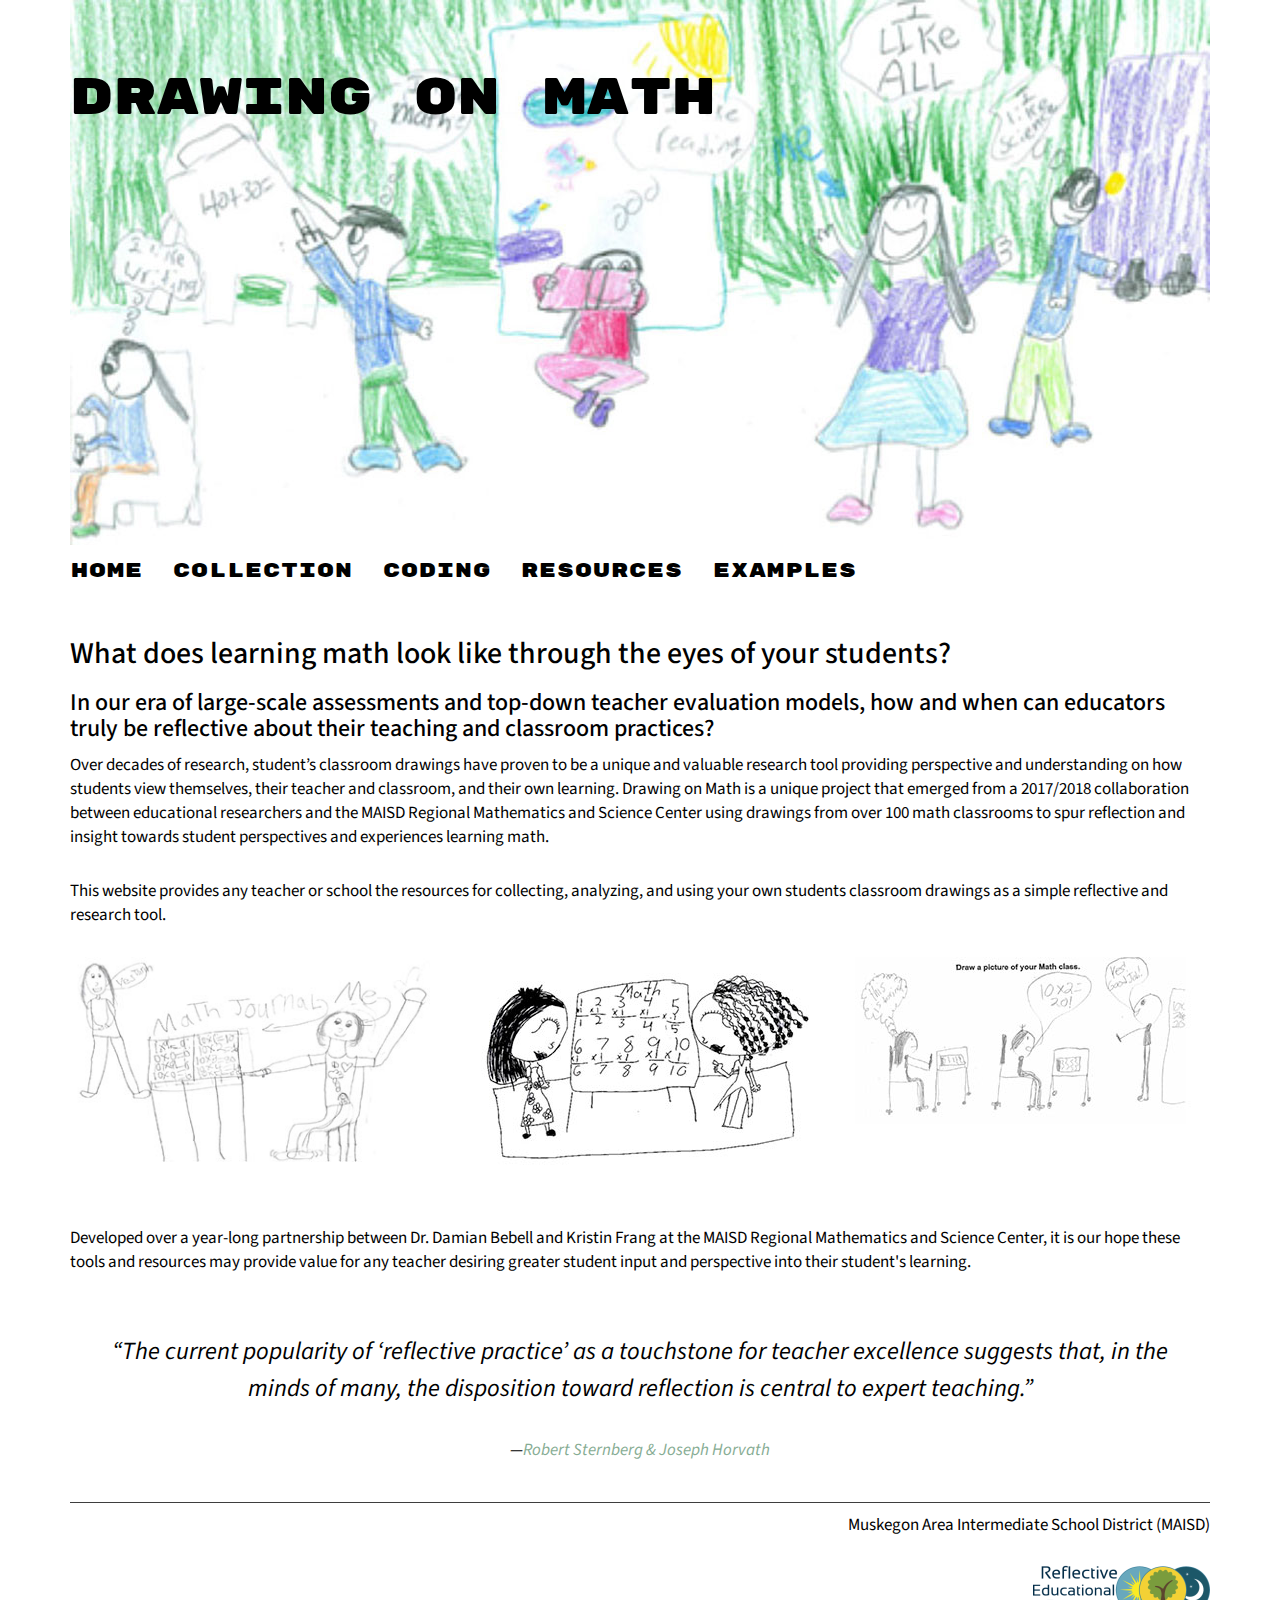
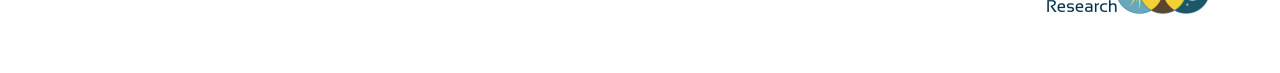
<file: index.html>
<!DOCTYPE html>
<html lang="en">
  <head>
    <!-- Global site tag (gtag.js) - Google Analytics -->
      <script async src="https://www.googletagmanager.com/gtag/js?id=UA-123713726-1"></script>
      <script>
        window.dataLayer = window.dataLayer || [];
        function gtag(){dataLayer.push(arguments);}
        gtag('js', new Date());

        gtag('config', 'UA-123713726-1');
      </script>
    <!--Google Analytics Code-->  
    <meta charset="utf-8">
    <meta http-equiv="X-UA-Compatible" content="IE=edge">
    <meta name="viewport" content="width=device-width, initial-scale=1">
    <meta name="description" content="Drawing on Math">
    <link rel="icon" href="favicon.ico">

    <title>Drawing on Math</title>

    <!-- Core CSS -->
    <link href="css/custom.css" rel="stylesheet">
    <link href="css/ekko-lightbox.css" rel="stylesheet">

    <!-- HTML5 shim and Respond.js for IE8 support of HTML5 elements and media queries -->
    <!--[if lt IE 9]>
      <script src="https://oss.maxcdn.com/html5shiv/3.7.3/html5shiv.min.js"></script>
      <script src="https://oss.maxcdn.com/respond/1.4.2/respond.min.js"></script>
    <![endif]-->
    <link href="https://fonts.googleapis.com/css?family=Rubik+Mono+One|Source+Sans+Pro:400,400i,700,700i" rel="stylesheet">  
  </head>

  <body>

     <div class="container">
    <!--Header-start-->
    <header>

        <h1>Drawing on Math</h1>
        <img src="images/header1.jpg" alt="math drawing by student" class="img-responsive">

        <!-- Static navbar -->
        <nav class="navbar">
          <div class="navbar-header">
            <button type="button" class="navbar-toggle collapsed" data-toggle="collapse" data-target="#navbar" aria-expanded="false" aria-controls="navbar">
              <span class="sr-only">Toggle navigation</span>
              <span class="icon-bar"></span>
              <span class="icon-bar"></span>
              <span class="icon-bar"></span>
            </button>
          </div>
          <div id="navbar" class="navbar-collapse collapse">
            <ul class="nav navbar-nav">
              <li><a href="/clients/drawing/" class="first">Home</a></li>
              <li><a href="collection.html">Collection</a></li>
              <li><a href="coding.html">Coding</a></li>
              <li><a href="resources.html">Resources</a></li>
              <li><a href="examples.html">Examples</a></li>
            </ul>
          </div>
        </nav>       
    </header>    

    <div class="wrapper">
      <!-- content row -->

      <h2>What does learning math look like through the eyes of your students?</h2>   
      <h3>In our era of large-scale assessments and top-down teacher evaluation models, how and when can educators truly be reflective about their teaching and classroom practices?</h3>

      <p>Over decades of research, student’s classroom drawings have proven to be a unique and valuable research tool providing perspective and understanding on how students view themselves, their teacher and classroom, and their own learning. Drawing on Math is a unique project that emerged from a 2017/2018 collaboration between educational researchers and the MAISD Regional Mathematics and Science Center using drawings from over 100 math classrooms to spur reflection and insight towards student perspectives and experiences learning math.</p>

      <p>This website provides any teacher or school the resources for collecting, analyzing, and using your own students classroom drawings as a simple reflective and research tool.</p> 

      <div class="row">
        <div class="col-sm-4">            
            <a href="images/drawing1.jpg" data-toggle="lightbox" data-gallery="example-gallery"  data-title=" ">
                <img src="images/drawing1_sm.jpg" class="img-responsive">
            </a>
        </div>
        <div class="col-sm-4">            
            <a href="images/drawing2.jpg" data-toggle="lightbox" data-gallery="example-gallery"  data-title=" ">
                <img src="images/drawing2_sm.jpg" class="img-responsive">
            </a>
        </div>
        <div class="col-sm-4">            
            <a href="images/drawing3.jpg" data-toggle="lightbox" data-gallery="example-gallery"  data-title=" ">
                <img src="images/drawing3_sm.jpg" class="img-responsive">
            </a>
        </div>        
      </div>      
      <p>&nbsp;</p>
      <p>Developed over a year-long partnership between Dr. Damian Bebell and Kristin Frang at the MAISD Regional Mathematics and Science Center, it is our hope these tools and resources may provide value for any teacher desiring greater student input and perspective into their student's learning.</p> 


      <blockquote>“The current popularity of ‘reflective practice’ as a touchstone for teacher excellence suggests that, in the minds of many, the disposition toward reflection is central to expert teaching.”</blockquote>

      <p class="attribute">&mdash;<a href="#" data-toggle="modal" data-target="#DOMModal">Robert Sternberg & Joseph Horvath</a></p>
      
      <!-- Modal -->
      <div id="DOMModal" class="modal fade" role="dialog">
        <div class="modal-dialog modal-sm">

          <!-- Modal content-->
          <div class="modal-content">
            <div class="modal-header">
              <button type="button" class="close" data-dismiss="modal">&times;</button>
              <h4 class="modal-title">Reference</h4>
            </div>
            <div class="modal-body">
              <p>Sternberg, R. J. & Horvath, J. A. (1995). A prototype view of expert teaching. Educational Researcher (24:6), pp. 9-17.</p>
            </div>
            <div class="modal-footer">
              <button type="button" class="btn btn-default" data-dismiss="modal">Close</button>
            </div>
          </div>

        </div>
      </div>
      <hr>
      <p class="pull-right">Muskegon Area Intermediate School District (MAISD)<br>
      <img src="images/Reflective-Educational-Research.png" alt="Reflective Educational Research" class="pull-right">  
      </p>


    </div> <!-- wrapper end -->
   </div><!-- end container -->


    <!-- Bootstrap core JavaScript
    ================================================== -->
    <!-- Placed at the end of the document so the pages load faster -->
    <script src="https://ajax.googleapis.com/ajax/libs/jquery/1.12.4/jquery.min.js"></script>
    <script src="js/bootstrap.min.js"></script>
    <script src="js/ekko-lightbox.min.js"></script>
    <script type="text/javascript">
      $(document).on('click', '[data-toggle="lightbox"]', function(event) {
                event.preventDefault();
                $(this).ekkoLightbox();
            });
    </script>
</body>
</html>
</file>
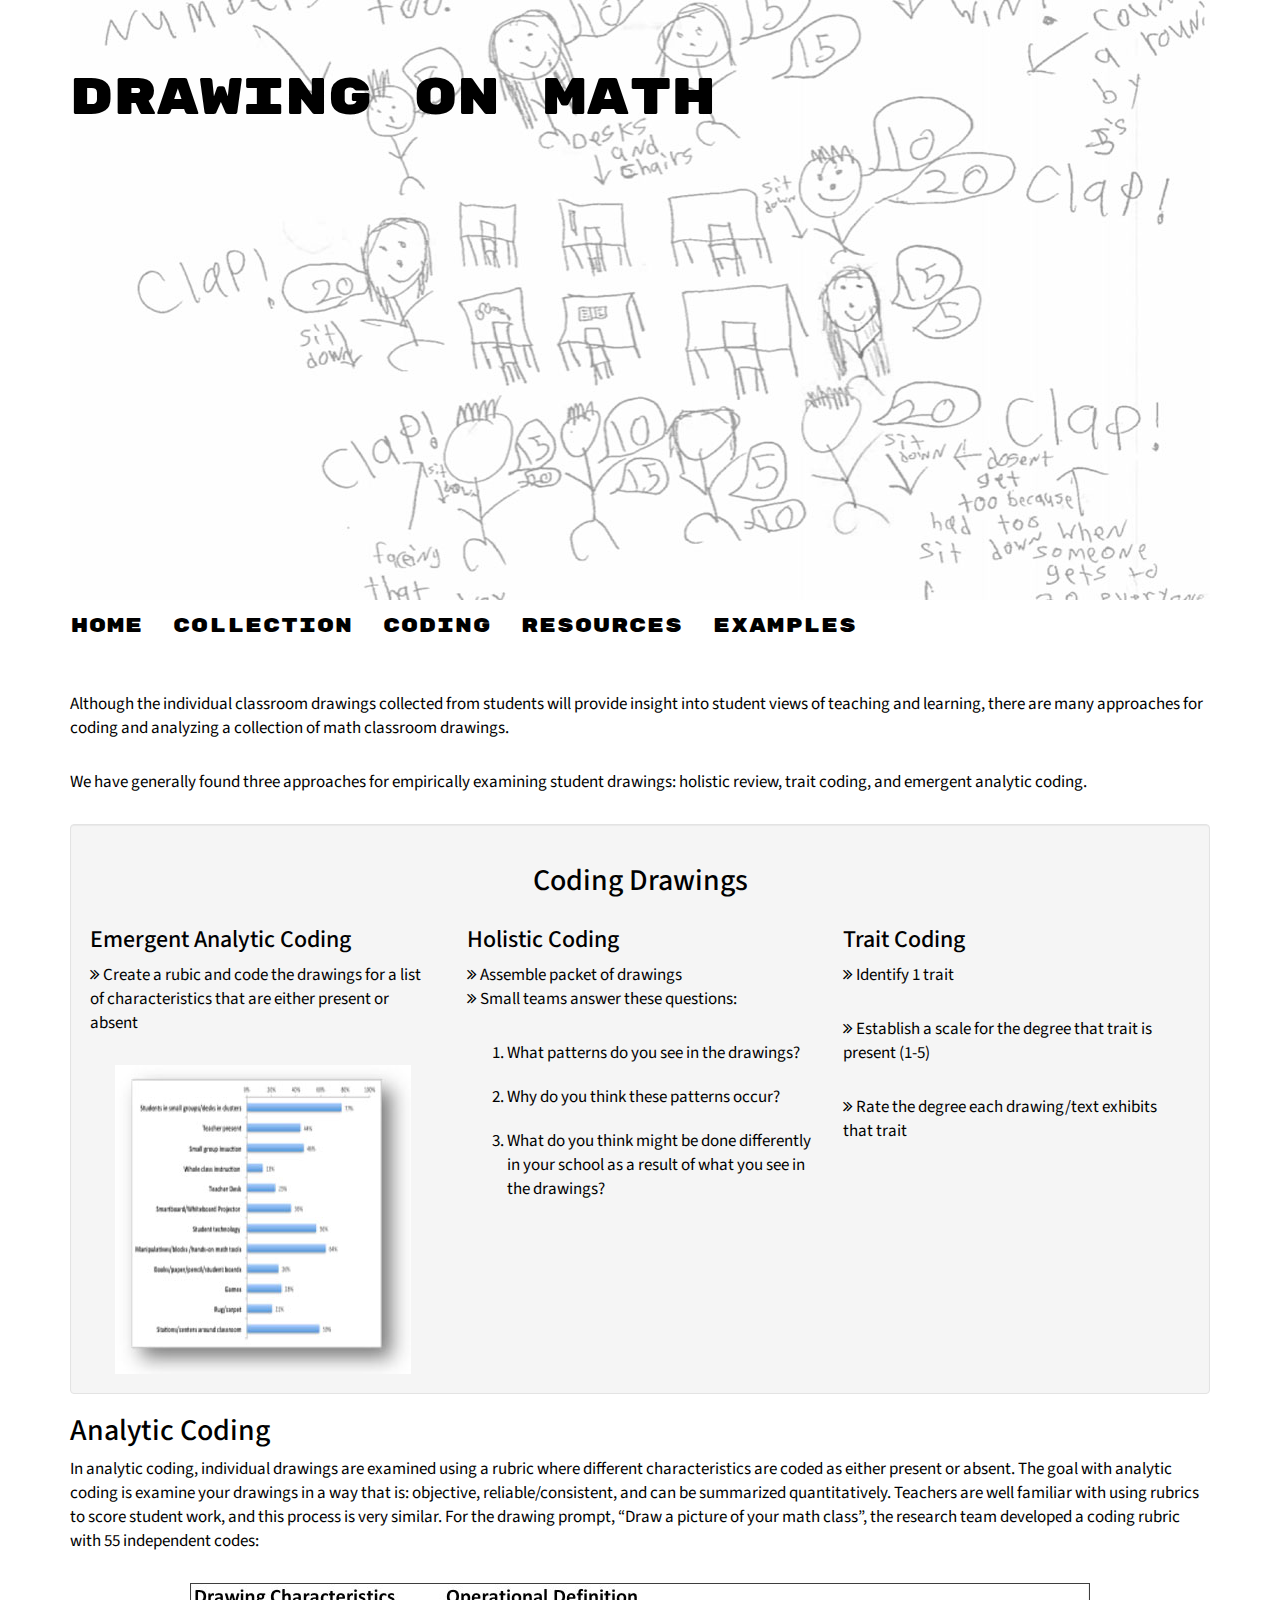
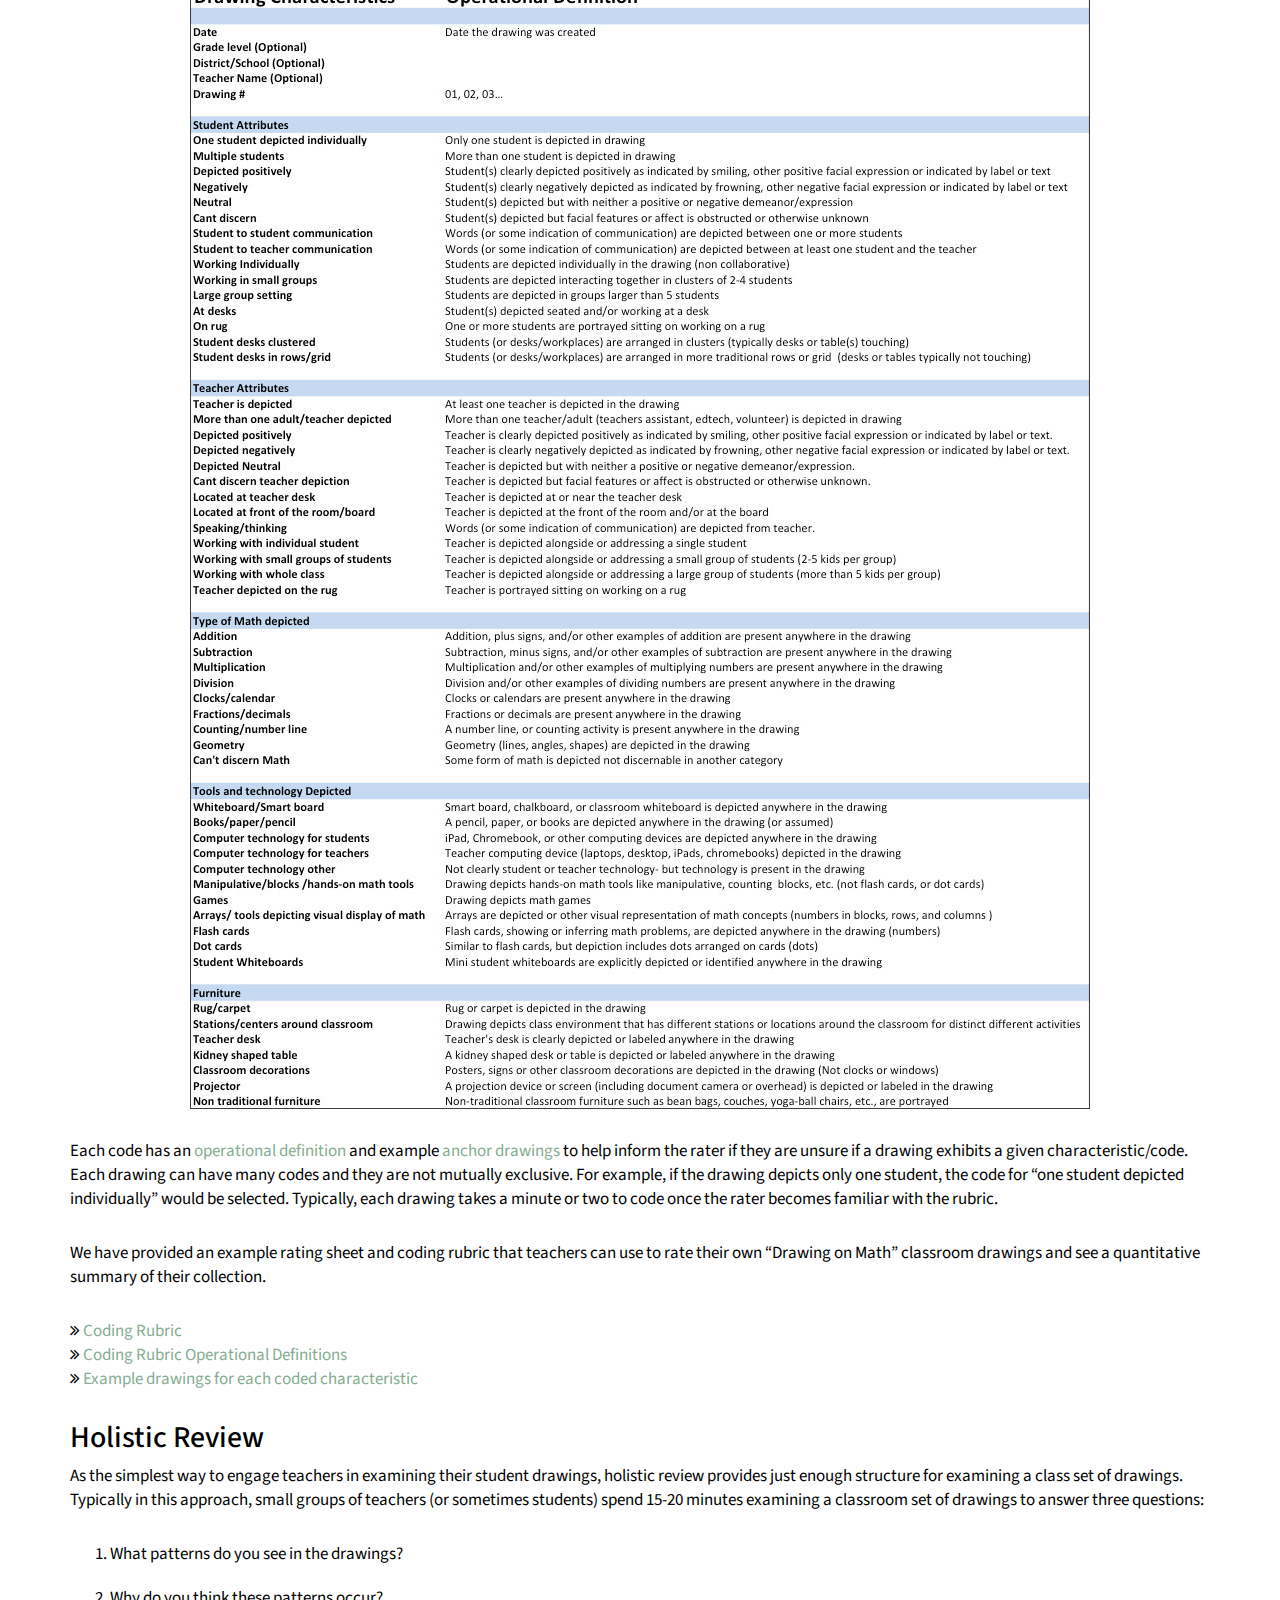
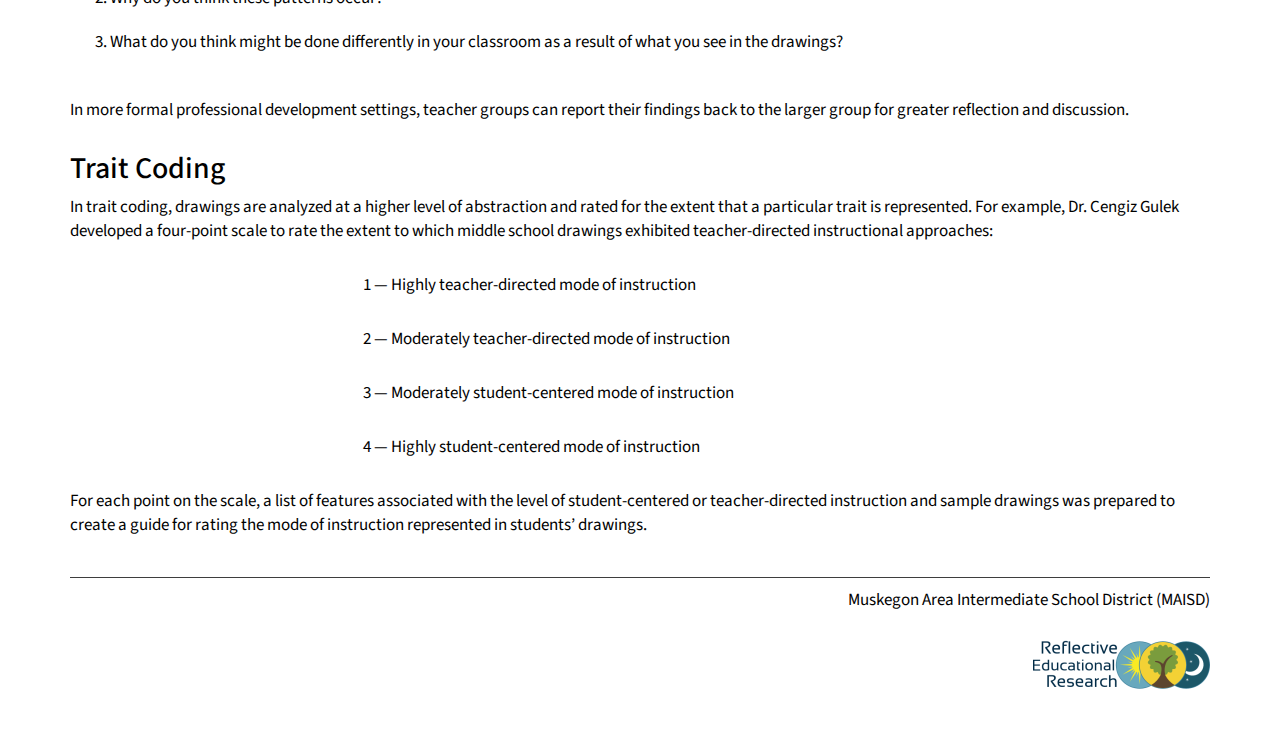
<file: coding.html>
<!DOCTYPE html>
<html lang="en">
  <head>
    <!-- Global site tag (gtag.js) - Google Analytics -->
      <script async src="https://www.googletagmanager.com/gtag/js?id=UA-123713726-1"></script>
      <script>
        window.dataLayer = window.dataLayer || [];
        function gtag(){dataLayer.push(arguments);}
        gtag('js', new Date());

        gtag('config', 'UA-123713726-1');
      </script>
    <!--Google Analytics Code-->  
    <meta charset="utf-8">
    <meta http-equiv="X-UA-Compatible" content="IE=edge">
    <meta name="viewport" content="width=device-width, initial-scale=1">
    <meta name="description" content="Coding student drawings for Drawing on Math">
    <link rel="icon" href="favicon.ico">

    <title>Drawing on Math: Coding</title>

    <!-- Core CSS -->
    <link href="css/custom.css" rel="stylesheet">
    <link href="css/ekko-lightbox.css" rel="stylesheet">

    <!-- HTML5 shim and Respond.js for IE8 support of HTML5 elements and media queries -->
    <!--[if lt IE 9]>
      <script src="https://oss.maxcdn.com/html5shiv/3.7.3/html5shiv.min.js"></script>
      <script src="https://oss.maxcdn.com/respond/1.4.2/respond.min.js"></script>
    <![endif]-->
    <link href="https://fonts.googleapis.com/css?family=Rubik+Mono+One|Source+Sans+Pro:400,400i,700,700i" rel="stylesheet">
  </head>

  <body>

     <div class="container">
    <!--Header-start-->
    <header>

        <h1>Drawing on Math</h1>
        <img src="images/header3.jpg" alt="math drawing by student" class="img-responsive">

        <!-- Static navbar -->
        <nav class="navbar">
          <div class="navbar-header">
            <button type="button" class="navbar-toggle collapsed" data-toggle="collapse" data-target="#navbar" aria-expanded="false" aria-controls="navbar">
              <span class="sr-only">Toggle navigation</span>
              <span class="icon-bar"></span>
              <span class="icon-bar"></span>
              <span class="icon-bar"></span>
            </button>
          </div>
          <div id="navbar" class="navbar-collapse collapse">
            <ul class="nav navbar-nav">
              <li><a href="index.html" class="first">Home</a></li>
              <li><a href="collection.html">Collection</a></li>
              <li><a href="coding.html">Coding</a></li>
              <li><a href="resources.html">Resources</a></li>
              <li><a href="examples.html">Examples</a></li>
            </ul>
          </div>
        </nav>       
    </header>    

    <div class="wrapper">
      <!-- content row -->

      <p>Although the individual classroom drawings collected from students will provide insight into student views of teaching and learning, there are many approaches for coding and analyzing a collection of math classroom drawings.</p>

      <p>We have generally found three approaches for empirically examining student drawings: holistic review, trait coding, and emergent analytic coding.</p> 

      <div class="well">
        <h2 class="text-center">Coding Drawings</h2>
        <div class="row">
          <div class="col-sm-4">
            <h3>Emergent Analytic Coding</h3>
            <p><i class="fa fa-angle-double-right"></i> Create a rubic and code the drawings for a list of characteristics that are either present or absent</p>
            <img src="images/coding-drawings.jpg" alt="Coding Drawings" class="img-responsive center-block">   
          </div>
          <div class="col-sm-4">
            <h3>Holistic Coding</h3>
            <p><i class="fa fa-angle-double-right"></i> Assemble packet of drawings<br>
            <i class="fa fa-angle-double-right"></i> Small teams answer these questions:</p>
            <ol>
              <li>What patterns do you see in the drawings?</li>
              <li>Why do you think these patterns occur?</li>
              <li>What do you think might be done differently in your school as a result of what you see in the drawings?</li>
            </ol>
          </div>
          <div class="col-sm-4">
            <h3>Trait Coding</h3>
            <p><i class="fa fa-angle-double-right"></i> Identify 1 trait</p>
            <p><i class="fa fa-angle-double-right"></i> Establish a scale for the degree that trait is present (1-5)</p>
            <p><i class="fa fa-angle-double-right"></i> Rate the degree each drawing/text exhibits that trait</p>
          </div>

        </div>
      </div>
      

      <h2>Analytic Coding</h2>
      <p>In analytic coding, individual drawings are examined using a rubric where different characteristics are coded as either present or absent. The goal with analytic coding is examine your drawings in a way that is: objective, reliable/consistent, and can be summarized quantitatively. Teachers are well familiar with using rubrics to score student work, and this process is very similar. For the drawing prompt, “Draw a picture of your math class”, the research team developed a coding rubric with 55 independent codes:</p>

      <p><a href="pdf/Coding-Rubric-Operational-Defintions.pdf"><img src="images/coding.jpg" class="img-responsive center-block border"></a></p>

      <p>Each code has an <a href="pdf/Coding-Rubric-Operational-Defintions.pdf">operational definition</a> and example <a href="pdf/Example-Math-Student-Drawings.pdf">anchor drawings</a> to help inform the rater if they are unsure if a drawing exhibits a given characteristic/code.  Each drawing can have many codes and they are not mutually exclusive.  For example, if the drawing depicts only one student, the code for “one student depicted individually” would be selected. Typically, each drawing takes a minute or two to code once the rater becomes familiar with the rubric.</p>
      
      <p>We have provided an example rating sheet and coding rubric that teachers can use to rate their own “Drawing on Math” classroom drawings and see a quantitative summary of their collection.</p>


      <p><i class="fa fa-angle-double-right"></i> <a href="pdf/Coding-Rubric-Sheet.pdf">Coding Rubric</a><br>
      <i class="fa fa-angle-double-right"></i> <a href="pdf/Coding-Rubric-Operational-Defintions.pdf">Coding Rubric Operational Definitions</a><br>
      <i class="fa fa-angle-double-right"></i> <a href="pdf/Example-Math-Student-Drawings.pdf">Example drawings for each coded characteristic</a></p>


      <h2>Holistic Review</h2>
      <p>As the simplest way to engage teachers in examining their student drawings, holistic review provides just enough structure for examining a class set of drawings. Typically in this approach, small groups of teachers (or sometimes students) spend 15-20 minutes examining a classroom set of drawings to answer three questions:</p>
      <ol>
         <li>What patterns do you see in the drawings? </li>
         <li>Why do you think these patterns occur?</li>
         <li>What do you think might be done differently in your classroom as a result of what you see in the drawings?</li>
       </ol> 
        
      <p>In more formal professional development settings, teacher groups can report their findings back to the larger group for greater reflection and discussion.</p>  

      <h2>Trait Coding</h2>
      <p>In trait coding, drawings are analyzed at a higher level of abstraction and rated for the extent that a particular trait is represented. For example, Dr. Cengiz Gulek developed a four-point scale to rate the extent to which middle school drawings exhibited teacher-directed instructional approaches:</p> 
      <div class="row">
        <div class="col-sm-6 col-sm-offset-3">
          <p>1 — Highly teacher-directed mode of instruction </p>
          <p>2 — Moderately teacher-directed mode of instruction</p> 
          <p>3 — Moderately student-centered mode of instruction</p> 
          <p>4 — Highly student-centered mode of instruction</p>
        </div>
      </div> 
      <p>For each point on the scale, a list of features associated with the level of student-centered or teacher-directed instruction and sample drawings was prepared to create a guide for rating the mode of instruction represented in students’ drawings.</p> 

      <hr>
      <p class="pull-right">Muskegon Area Intermediate School District (MAISD)<br>
      <img src="images/Reflective-Educational-Research.png" alt="Reflective Educational Research" class="pull-right"></p>


    </div> <!-- wrapper end -->
   </div><!-- end container -->


    <!-- Bootstrap core JavaScript
    ================================================== -->
    <!-- Placed at the end of the document so the pages load faster -->
    <script src="https://ajax.googleapis.com/ajax/libs/jquery/1.12.4/jquery.min.js"></script>
    <script src="js/bootstrap.min.js"></script>
    <script src="js/ekko-lightbox.min.js"></script>
    <script type="text/javascript">
      $(document).on('click', '[data-toggle="lightbox"]', function(event) {
                event.preventDefault();
                $(this).ekkoLightbox();
            });
    </script>
</body>
</html>
</file>
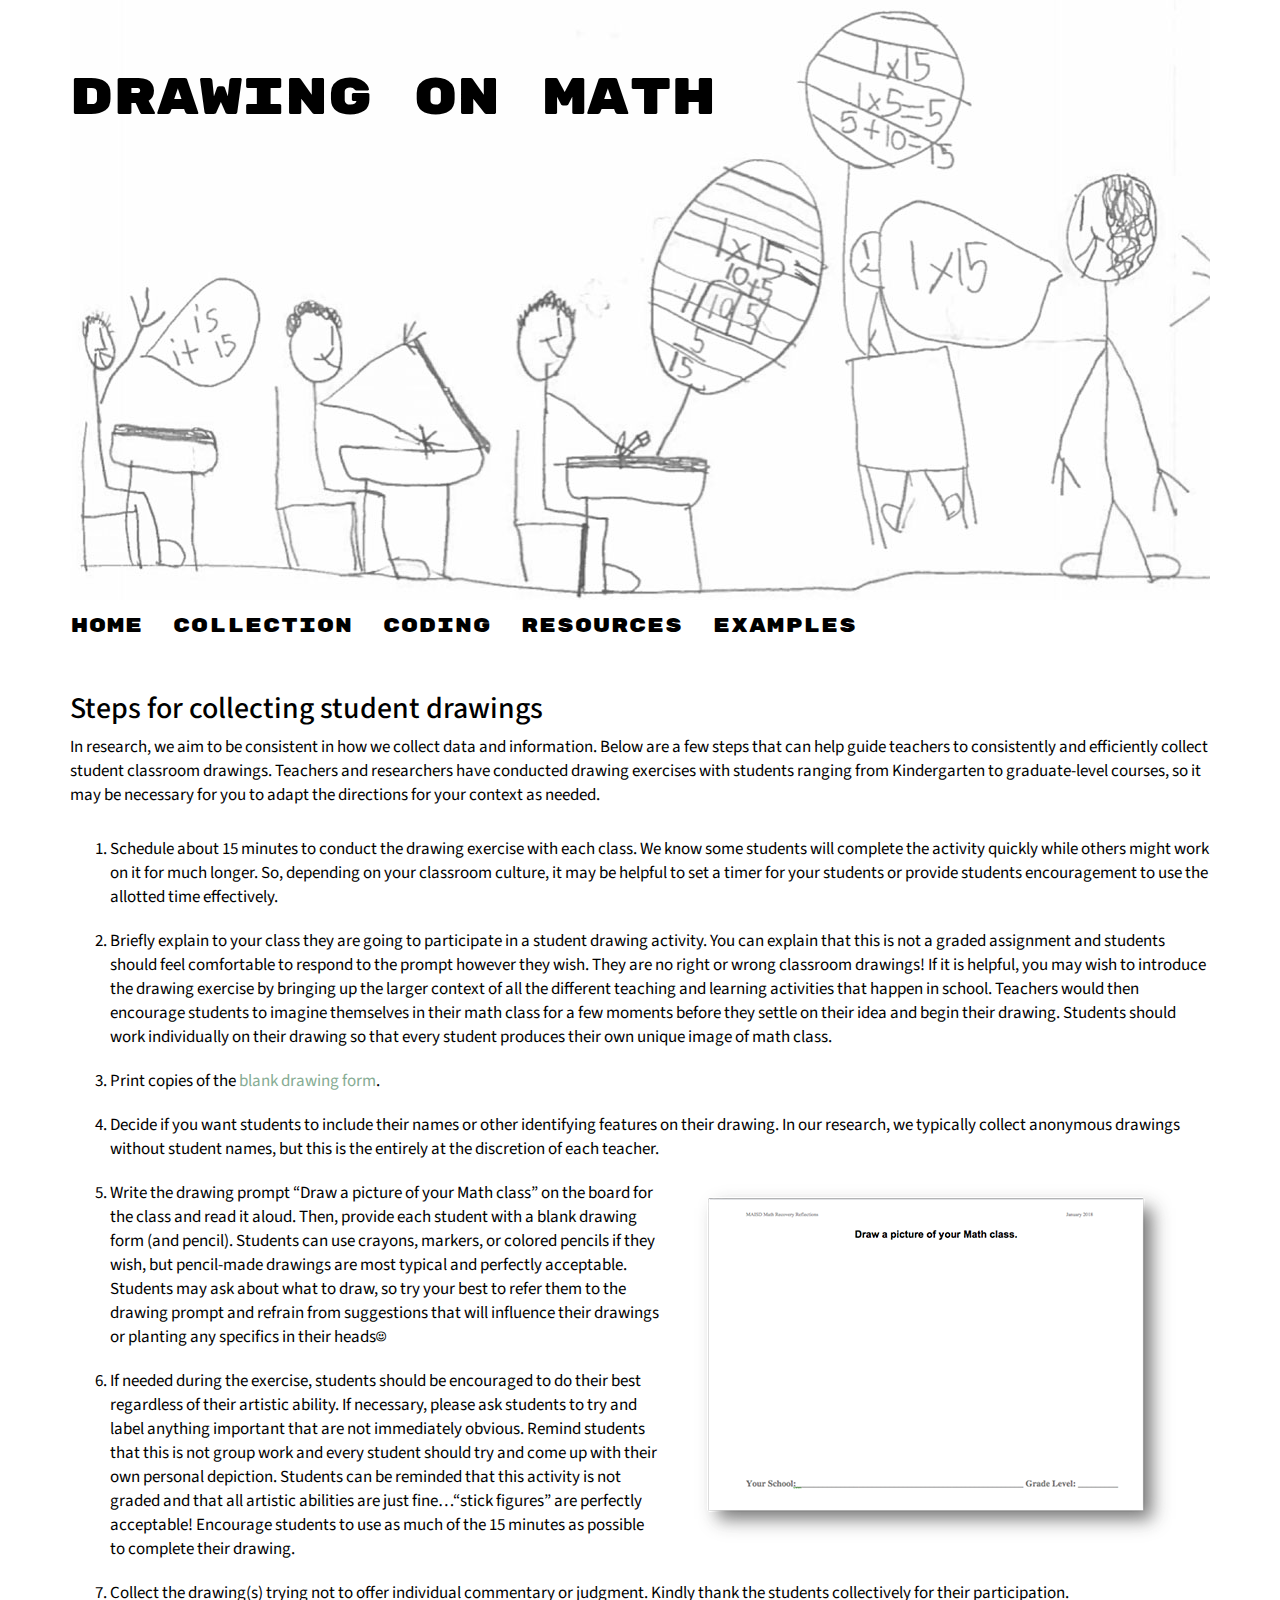
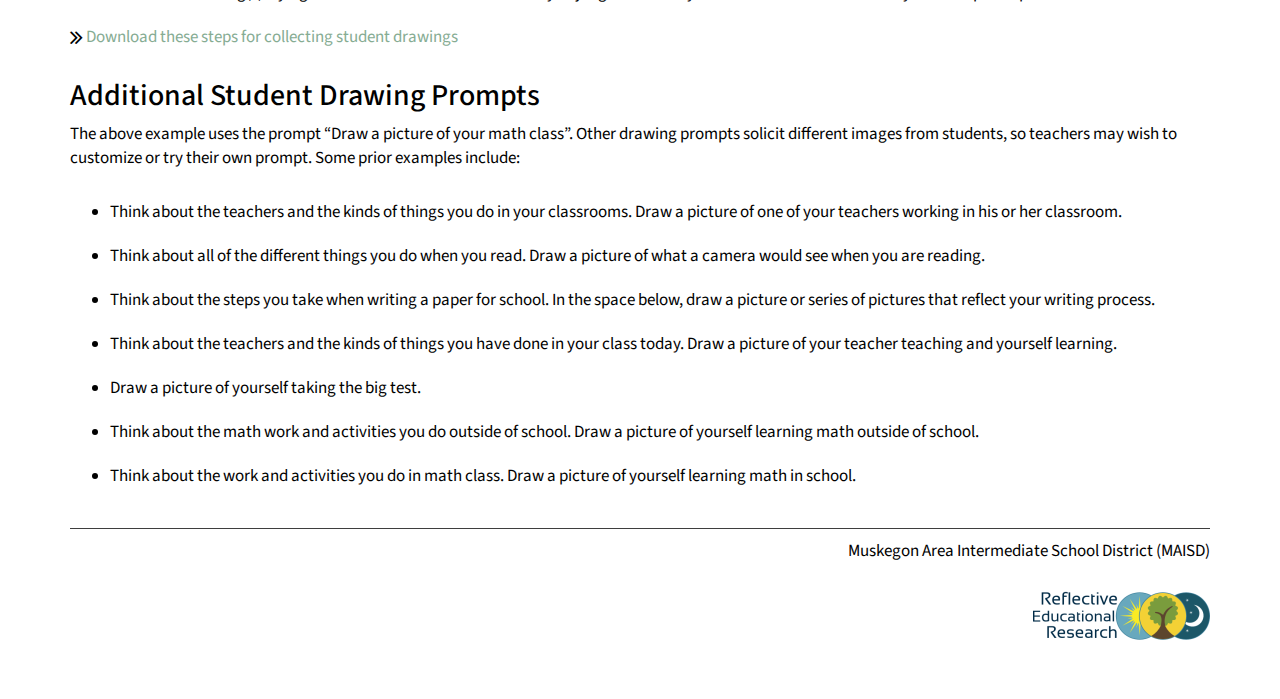
<file: collection.html>
<!DOCTYPE html>
<html lang="en">
  <head>
    <!-- Global site tag (gtag.js) - Google Analytics -->
      <script async src="https://www.googletagmanager.com/gtag/js?id=UA-123713726-1"></script>
      <script>
        window.dataLayer = window.dataLayer || [];
        function gtag(){dataLayer.push(arguments);}
        gtag('js', new Date());

        gtag('config', 'UA-123713726-1');
      </script>
    <!--Google Analytics Code-->  
    <meta charset="utf-8">
    <meta http-equiv="X-UA-Compatible" content="IE=edge">
    <meta name="viewport" content="width=device-width, initial-scale=1">
    <meta name="description" content="Steps for collecting student drawings for Drawing on Math">
    <link rel="icon" href="favicon.ico">

    <title>Drawing on Math: Steps for collecting student drawings</title>

    <!-- Core CSS -->
    <link href="css/custom.css" rel="stylesheet">
    <link href="css/ekko-lightbox.css" rel="stylesheet">

    <!-- HTML5 shim and Respond.js for IE8 support of HTML5 elements and media queries -->
    <!--[if lt IE 9]>
      <script src="https://oss.maxcdn.com/html5shiv/3.7.3/html5shiv.min.js"></script>
      <script src="https://oss.maxcdn.com/respond/1.4.2/respond.min.js"></script>
    <![endif]-->
    <link href="https://fonts.googleapis.com/css?family=Rubik+Mono+One|Source+Sans+Pro:400,400i,700,700i" rel="stylesheet">
  </head>

  <body>

     <div class="container">
    <!--Header-start-->
    <header>

        <h1>Drawing on Math</h1>
        <img src="images/header2.jpg" alt="math drawing by student" class="img-responsive">

        <!-- Static navbar -->
        <nav class="navbar">
          <div class="navbar-header">
            <button type="button" class="navbar-toggle collapsed" data-toggle="collapse" data-target="#navbar" aria-expanded="false" aria-controls="navbar">
              <span class="sr-only">Toggle navigation</span>
              <span class="icon-bar"></span>
              <span class="icon-bar"></span>
              <span class="icon-bar"></span>
            </button>
          </div>
          <div id="navbar" class="navbar-collapse collapse">
            <ul class="nav navbar-nav">
              <li><a href="index.html" class="first">Home</a></li>
              <li><a href="collection.html">Collection</a></li>
              <li><a href="coding.html">Coding</a></li>
              <li><a href="resources.html">Resources</a></li>
              <li><a href="examples.html">Examples</a></li>
            </ul>
          </div>
        </nav>       
    </header>    

    <div class="wrapper">
      <!-- content row -->

      <h2>Steps for collecting student drawings</h2>   
      <p>In research, we aim to be consistent in how we collect data and information. Below are a few steps that can help guide teachers to consistently and efficiently collect student classroom drawings.  Teachers and researchers have conducted drawing exercises with students ranging from Kindergarten to graduate-level courses, so it may be necessary for you to adapt the directions for your context as needed.</p> 
      
      <ol>
        <li>Schedule about 15 minutes to conduct the drawing exercise with each class. We know some students will complete the activity quickly while others might work on it for much longer.  So, depending on your classroom culture, it may be helpful to set a timer for your students or provide students encouragement to use the allotted time effectively. </li>
        <li>Briefly explain to your class they are going to participate in a student drawing activity.  You can explain that this is not a graded assignment and students should feel comfortable to respond to the prompt however they wish.  They are no right or wrong classroom drawings!  If it is helpful, you may wish to introduce the drawing exercise by bringing up the larger context of all the different teaching and learning activities that happen in school. Teachers would then encourage students to imagine themselves in their math class for a few moments before they settle on their idea and begin their drawing.  Students should work individually on their drawing so that every student produces their own unique image of math class.</li>
        <li>Print copies of the <a href="pdf/Drawing-on-Math-Prompt.pdf">blank drawing form</a>. </li>
        <li>Decide if you want students to include their names or other identifying features on their drawing.  In our research, we typically collect anonymous drawings without student names, but this is the entirely at the discretion of each teacher.</li>
        <img src="images/drawing-form.png" alt="Blank drawing on math form" class="img-responsive pull-right">
        <li>Write the drawing prompt “Draw a picture of your Math class” on the board for the class and read it aloud.  Then, provide each student with a blank drawing form (and pencil).  Students can use crayons, markers, or colored pencils if they wish, but pencil-made drawings are most typical and perfectly acceptable.  Students may ask about what to draw, so try your best to refer them to the drawing prompt and refrain from suggestions that will influence their drawings or planting any specifics in their heads☺</li>
        <li>If needed during the exercise, students should be encouraged to do their best regardless of their artistic ability.  If necessary, please ask students to try and label anything important that are not immediately obvious.  Remind students that this is not group work and every student should try and come up with their own personal depiction.  Students can be reminded that this activity is not graded and that all artistic abilities are just fine…“stick figures” are perfectly acceptable!  Encourage students to use as much of the 15 minutes as possible to complete their drawing.</li>
        <li>Collect the drawing(s) trying not to offer individual commentary or judgment.  Kindly thank the students collectively for their participation.</li>
      </ol>

      <p><i class="fa fa-angle-double-right fa-lg"></i> <a href="pdf/Steps-For-Collecting-Student-Drawings.pdf">Download these steps for collecting student drawings</a></p>

      <h2>Additional Student Drawing Prompts</h2>
      <p>The above example uses the prompt “Draw a picture of your math class”. Other drawing prompts solicit different images from students, so teachers may wish to customize or try their own prompt. Some prior examples include:</p>

      <ul>
        <li>Think about the teachers and the kinds of things you do in your classrooms. Draw a picture of one of your teachers working in his or her classroom.</li>
        <li>Think about all of the different things you do when you read. Draw a picture of what a camera would see when you are reading.</li>
        <li>Think about the steps you take when writing a paper for school. In the space below, draw a picture or series of pictures that reflect your writing process.</li>
        <li>Think about the teachers and the kinds of things you have done in your class today. Draw a picture of your teacher teaching and yourself learning.</li>
        <li>Draw a picture of yourself taking the big test.</li>
        <li>Think about the math work and activities you do outside of school. Draw a picture of yourself learning math outside of school.</li>
        <li>Think about the work and activities you do in math class. Draw a picture of yourself learning math in school.</li>
      </ul>     

      <hr>
      <p class="pull-right">Muskegon Area Intermediate School District (MAISD)<br>
      <img src="images/Reflective-Educational-Research.png" alt="Reflective Educational Research" class="pull-right"></p>


    </div> <!-- wrapper end -->
   </div><!-- end container -->


    <!-- Bootstrap core JavaScript
    ================================================== -->
    <!-- Placed at the end of the document so the pages load faster -->
    <script src="https://ajax.googleapis.com/ajax/libs/jquery/1.12.4/jquery.min.js"></script>
    <script src="js/bootstrap.min.js"></script>
    <script src="js/ekko-lightbox.min.js"></script>
    <script type="text/javascript">
      $(document).on('click', '[data-toggle="lightbox"]', function(event) {
                event.preventDefault();
                $(this).ekkoLightbox();
            });
    </script>
</body>
</html>
</file>
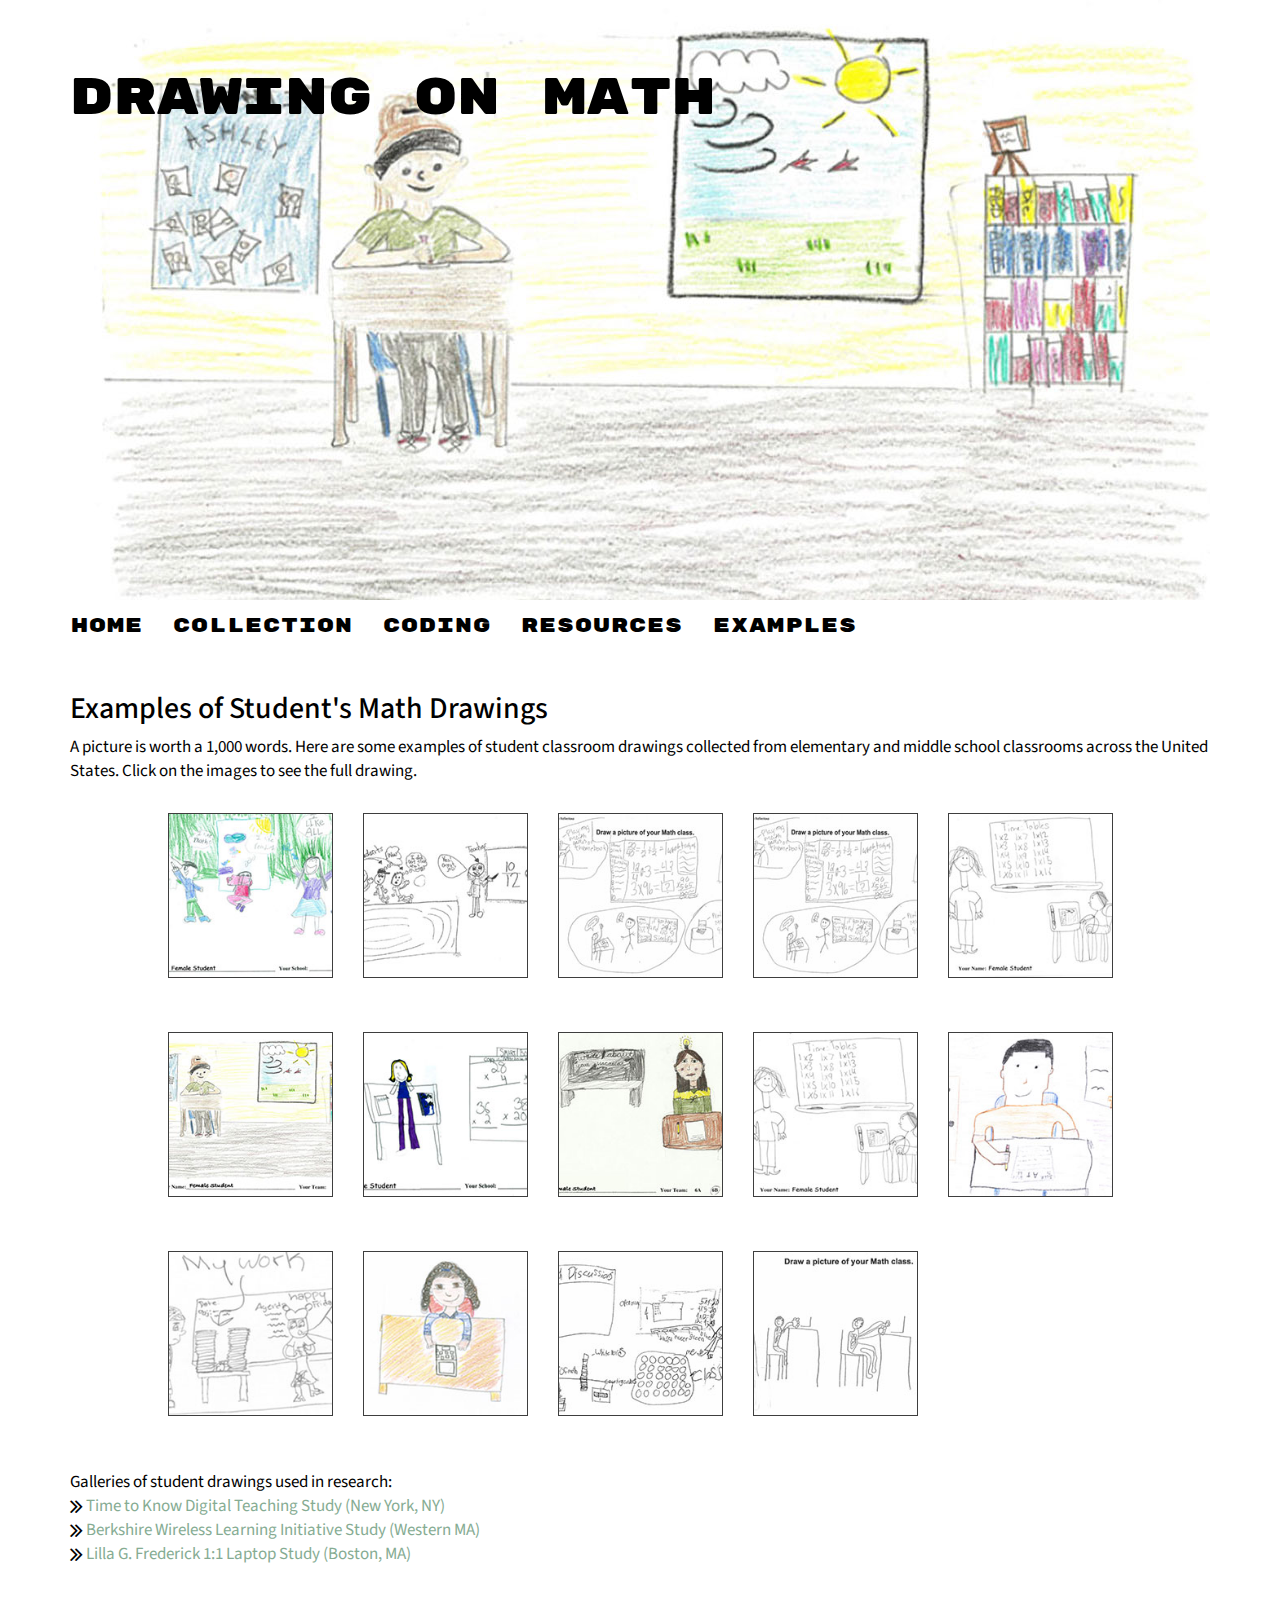
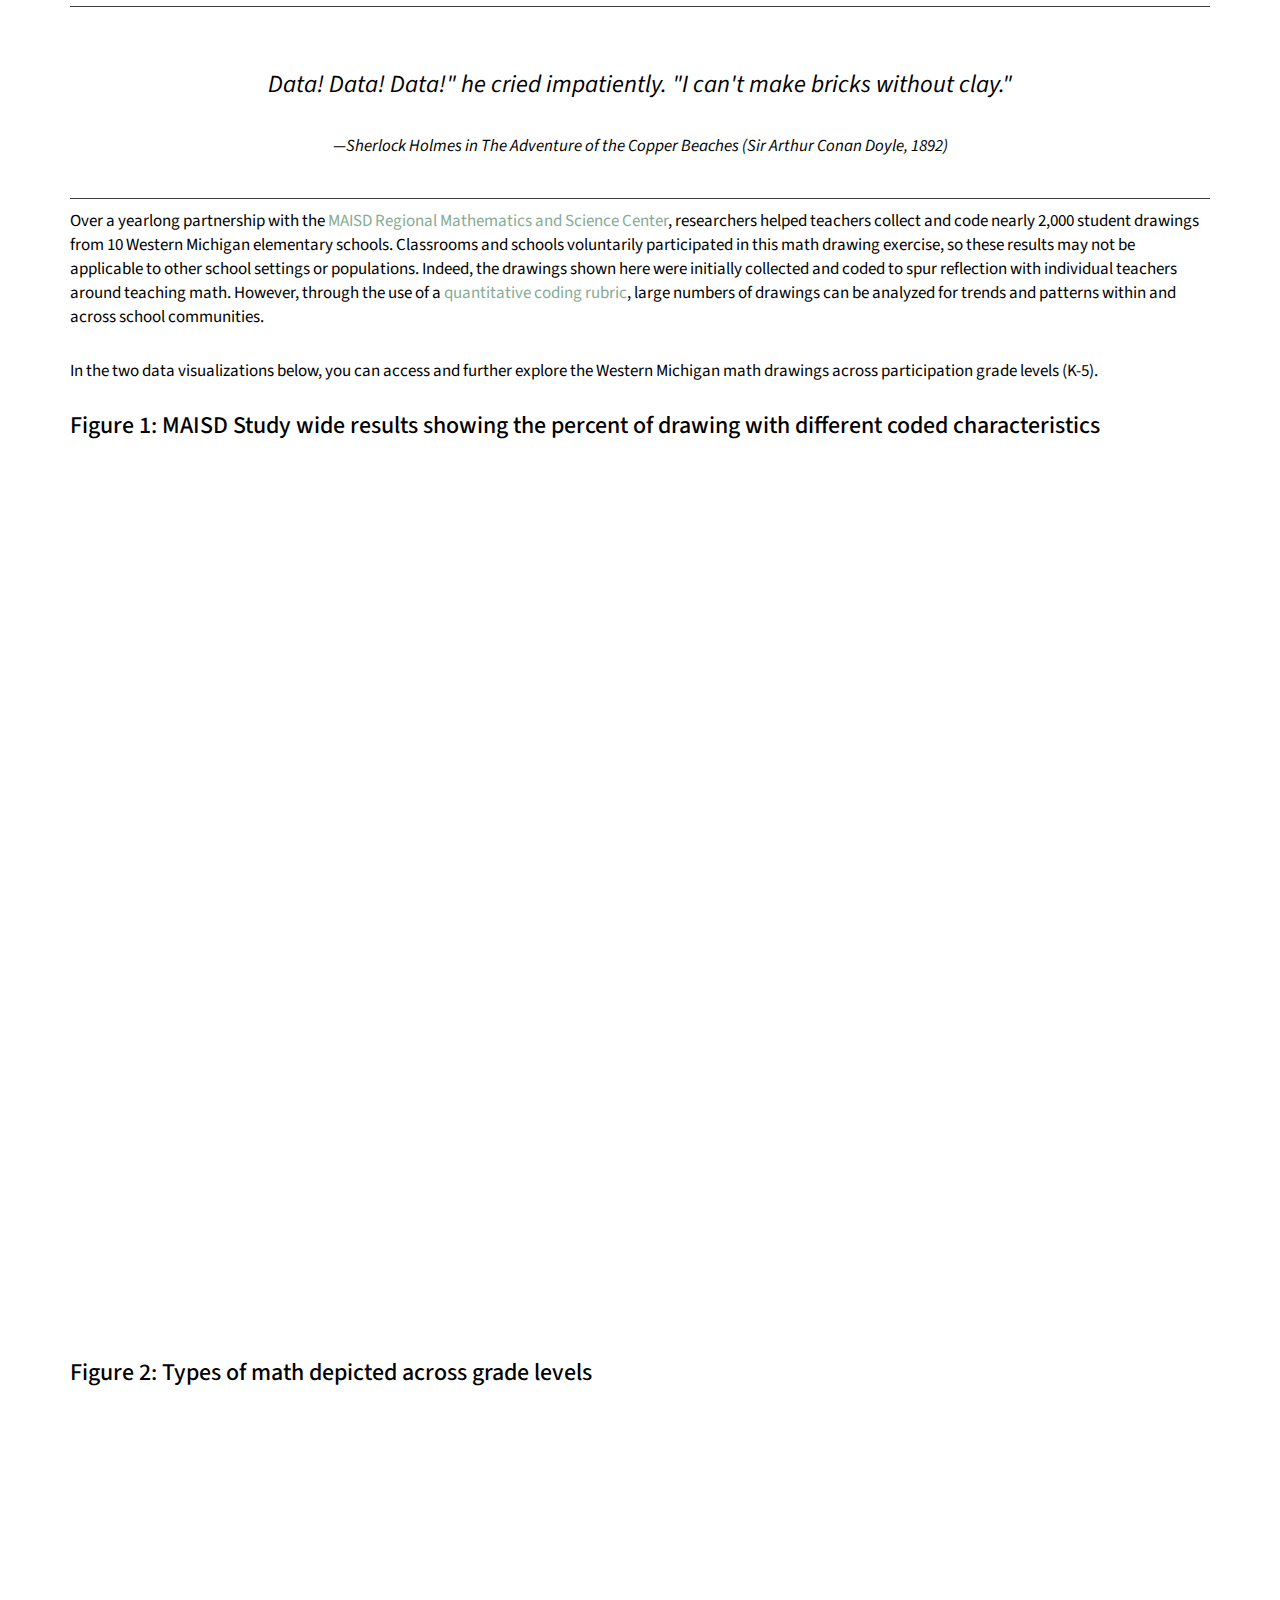
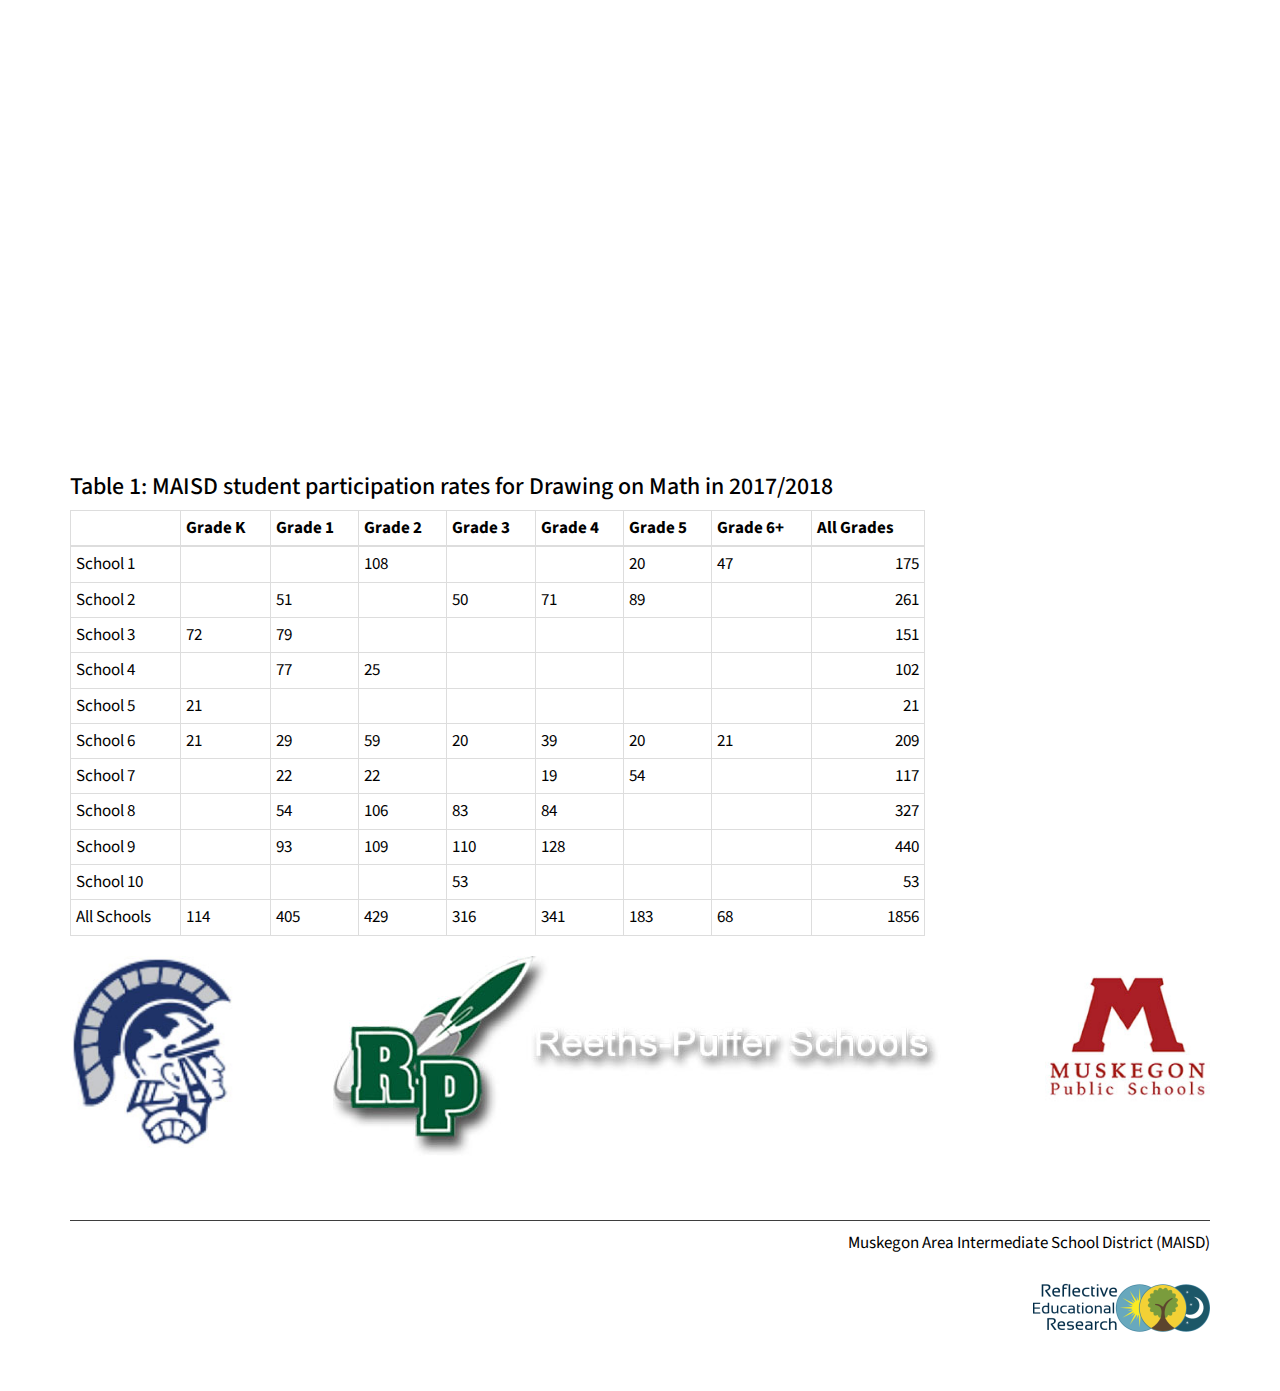
<file: examples.html>
<!DOCTYPE html>
<html lang="en">
  <head>
    <!-- Global site tag (gtag.js) - Google Analytics -->
      <script async src="https://www.googletagmanager.com/gtag/js?id=UA-123713726-1"></script>
      <script>
        window.dataLayer = window.dataLayer || [];
        function gtag(){dataLayer.push(arguments);}
        gtag('js', new Date());

        gtag('config', 'UA-123713726-1');
      </script>
    <!--Google Analytics Code-->  
    <meta charset="utf-8">
    <meta http-equiv="X-UA-Compatible" content="IE=edge">
    <meta name="viewport" content="width=device-width, initial-scale=1">
    <meta name="description" content="Examples for Drawing on Math">
    <link rel="icon" href="favicon.ico">

    <title>Drawing on Math: Examples</title>

    <!-- Core CSS -->
    <link href="css/custom.css" rel="stylesheet">
    <link href="css/ekko-lightbox.css" rel="stylesheet">

    <!-- HTML5 shim and Respond.js for IE8 support of HTML5 elements and media queries -->
    <!--[if lt IE 9]>
      <script src="https://oss.maxcdn.com/html5shiv/3.7.3/html5shiv.min.js"></script>
      <script src="https://oss.maxcdn.com/respond/1.4.2/respond.min.js"></script>
    <![endif]-->
    <link href="https://fonts.googleapis.com/css?family=Rubik+Mono+One|Source+Sans+Pro:400,400i,700,700i" rel="stylesheet">
  </head>

  <body>

     <div class="container">
    <!--Header-start-->
    <header>

        <h1>Drawing on Math</h1>
        <img src="images/header5.jpg" alt="math drawing by student" class="img-responsive">

        <!-- Static navbar -->
        <nav class="navbar">
          <div class="navbar-header">
            <button type="button" class="navbar-toggle collapsed" data-toggle="collapse" data-target="#navbar" aria-expanded="false" aria-controls="navbar">
              <span class="sr-only">Toggle navigation</span>
              <span class="icon-bar"></span>
              <span class="icon-bar"></span>
              <span class="icon-bar"></span>
            </button>
          </div>
          <div id="navbar" class="navbar-collapse collapse">
            <ul class="nav navbar-nav">
              <li><a href="index.html" class="first">Home</a></li>
              <li><a href="collection.html">Collection</a></li>
              <li><a href="coding.html">Coding</a></li>
              <li><a href="resources.html">Resources</a></li>
              <li><a href="examples.html">Examples</a></li>
            </ul>
          </div>
        </nav>       
    </header>    

    <div class="wrapper">
      <!-- content row -->

      <h2>Examples of Student's Math Drawings</h2>   
      <p>A picture is worth a 1,000 words.  Here are some examples of student classroom drawings collected from elementary and middle school classrooms across the United States. Click on the images to see the full drawing.</p> 

      <div class="row">
        <div class="col-sm-2 col-sm-offset-1 col-xs-6">            
            <a href="images/examples/example1.jpg" data-toggle="lightbox" data-gallery="example-gallery"  data-title=" ">
                <img src="images/examples/example1_sm.jpg" class="img-responsive border">
            </a>
        </div>
        <div class="col-sm-2 col-xs-6">            
            <a href="images/examples/example2.jpg" data-toggle="lightbox" data-gallery="example-gallery"  data-title=" ">
                <img src="images/examples/example2_sm.jpg" class="img-responsive border">
            </a>
        </div>
        <div class="col-sm-2 col-xs-6">            
            <a href="images/examples/example3.jpg" data-toggle="lightbox" data-gallery="example-gallery"  data-title=" ">
                <img src="images/examples/example3_sm.jpg" class="img-responsive border">
            </a>
        </div>        
        <div class="col-sm-2 col-xs-6">            
            <a href="images/examples/example3.jpg" data-toggle="lightbox" data-gallery="example-gallery"  data-title=" ">
                <img src="images/examples/example3_sm.jpg" class="img-responsive border">
            </a>
        </div>   
        <div class="col-sm-2 col-xs-6">            
            <a href="images/examples/example4.jpg" data-toggle="lightbox" data-gallery="example-gallery"  data-title=" ">
                <img src="images/examples/example4_sm.jpg" class="img-responsive border">
            </a>
        </div>      
      </div> 
      <p>&nbsp;</p>           
      <div class="row">
        <div class="col-sm-2 col-sm-offset-1 col-xs-6">            
            <a href="images/examples/example5.jpg" data-toggle="lightbox" data-gallery="example-gallery"  data-title=" ">
                <img src="images/examples/example5_sm.jpg" class="img-responsive border">
            </a>
        </div>
        <div class="col-sm-2 col-xs-6">            
            <a href="images/examples/example6.jpg" data-toggle="lightbox" data-gallery="example-gallery"  data-title=" ">
                <img src="images/examples/example6_sm.jpg" class="img-responsive border">
            </a>
        </div>
        <div class="col-sm-2 col-xs-6">            
            <a href="images/examples/example7.jpg" data-toggle="lightbox" data-gallery="example-gallery"  data-title=" ">
                <img src="images/examples/example7_sm.jpg" class="img-responsive border">
            </a>
        </div>        
        <div class="col-sm-2 col-xs-6">            
            <a href="images/examples/example8.jpg" data-toggle="lightbox" data-gallery="example-gallery"  data-title=" ">
                <img src="images/examples/example8_sm.jpg" class="img-responsive border">
            </a>
        </div>   
        <div class="col-sm-2 col-xs-6">            
            <a href="images/examples/example9.jpg" data-toggle="lightbox" data-gallery="example-gallery"  data-title=" ">
                <img src="images/examples/example9_sm.jpg" class="img-responsive border">
            </a>
        </div>      
      </div>      

      <p>&nbsp;</p>
      <div class="row">
        <div class="col-sm-2 col-sm-offset-1 col-xs-6">            
            <a href="images/examples/example10.jpg" data-toggle="lightbox" data-gallery="example-gallery"  data-title=" ">
                <img src="images/examples/example10_sm.jpg" class="img-responsive border">
            </a>
        </div>
        <div class="col-sm-2 col-xs-6">            
            <a href="images/examples/example11.jpg" data-toggle="lightbox" data-gallery="example-gallery"  data-title=" ">
                <img src="images/examples/example11_sm.jpg" class="img-responsive border">
            </a>
        </div>
        <div class="col-sm-2 col-xs-6">            
            <a href="images/examples/example12.jpg" data-toggle="lightbox" data-gallery="example-gallery"  data-title=" ">
                <img src="images/examples/example12_sm.jpg" class="img-responsive border">
            </a>
        </div>        
        <div class="col-sm-2 col-xs-6">            
            <a href="images/examples/example13.jpg" data-toggle="lightbox" data-gallery="example-gallery"  data-title=" ">
                <img src="images/examples/example13_sm.jpg" class="img-responsive border">
            </a>
        </div>   
        <div class="col-sm-2 col-xs-6">            

        </div>      
      </div>      
      <p>&nbsp;</p>
      <p>Galleries of student drawings used in research:<br>
      <i class="fa fa-angle-double-right fa-lg"></i> <a href="http://www.bc.edu/research/intasc/researchprojects/t2k/t2k_gallery.shtml#gallery">Time to Know Digital Teaching Study (New York, NY)</a><br>

      <i class="fa fa-angle-double-right fa-lg"></i> <a href="http://www.bc.edu/research/intasc/researchprojects/bwli/bwli_gallery08.shtml">Berkshire Wireless Learning Initiative Study (Western MA)</a><br>

      <i class="fa fa-angle-double-right fa-lg"></i> <a href="http://www.bc.edu/research/intasc/researchprojects/fwle/fwle_gallery08.shtml">Lilla G. Frederick 1:1 Laptop Study (Boston, MA)</a></p>


      <hr>      
      <blockquote>Data! Data! Data!" he cried impatiently. "I can't make bricks without clay."</blockquote>
      <p class="attribute">&mdash;Sherlock Holmes in The Adventure of the Copper Beaches (Sir Arthur Conan Doyle, 1892)</p>
      <hr>

      <p>Over a yearlong partnership with the <a href="http://www.muskegonisd.org/">MAISD Regional Mathematics and Science Center</a>, researchers helped teachers collect and code nearly 2,000 student drawings from 10 Western Michigan elementary schools. Classrooms and schools voluntarily participated in this math drawing exercise, so these results may not be applicable to other school settings or populations. Indeed, the drawings shown here were initially collected and coded to spur reflection with individual teachers around teaching math.  However, through the use of a <a href="coding.html">quantitative coding rubric</a>, large numbers of drawings can be analyzed for trends and patterns within and across school communities. </p>

      <p>In the two data visualizations below, you can access and further explore the Western Michigan math drawings across participation grade levels (K-5).</p>
 
      <h3>Figure 1: MAISD Study wide results showing the percent of drawing with different coded characteristics</h3>      
      <iframe id="example1" src="https://willowbrook.shinyapps.io/overall_results/" style="border: none; width: 100%; height: 850px" frameborder="0"></iframe>


      <p>&nbsp;</p>  
      <h3>Figure 2: Types of math depicted across grade levels</h3>
      <iframe id="example1" src="https://willowbrook.shinyapps.io/math_emergence/" style="border: none; width: 100%; height: 650px" frameborder="0"></iframe>


      <h3>Table 1: MAISD student participation rates for Drawing on Math in 2017/2018</h3>

      <table class="table table-bordered table-hover table-condensed" style="max-width: 75%;">
        <thead>
        <tr class="header">
        <th></th>
        <th align="left">Grade K</th>
        <th align="left">Grade 1</th>
        <th align="left">Grade 2</th>
        <th align="left">Grade 3</th>
        <th align="left">Grade 4</th>
        <th align="left">Grade 5</th>
        <th align="left">Grade 6+</th>
        <th align="right">All Grades</th>
        </tr>
        </thead>
        <tbody>
        <tr class="odd">
        <td>School 1</td>
        <td align="left"></td>
        <td align="left"></td>
        <td align="left">108</td>
        <td align="left"></td>
        <td align="left"></td>
        <td align="left">20</td>
        <td align="left">47</td>
        <td align="right">175</td>
        </tr>
        <tr class="even">
        <td>School 2</td>
        <td align="left"></td>
        <td align="left">51</td>
        <td align="left"></td>
        <td align="left">50</td>
        <td align="left">71</td>
        <td align="left">89</td>
        <td align="left"></td>
        <td align="right">261</td>
        </tr>
        <tr class="odd">
        <td>School 3</td>
        <td align="left">72</td>
        <td align="left">79</td>
        <td align="left"></td>
        <td align="left"></td>
        <td align="left"></td>
        <td align="left"></td>
        <td align="left"></td>
        <td align="right">151</td>
        </tr>
        <tr class="even">
        <td>School 4</td>
        <td align="left"></td>
        <td align="left">77</td>
        <td align="left">25</td>
        <td align="left"></td>
        <td align="left"></td>
        <td align="left"></td>
        <td align="left"></td>
        <td align="right">102</td>
        </tr>
        <tr class="odd">
        <td>School 5</td>
        <td align="left">21</td>
        <td align="left"></td>
        <td align="left"></td>
        <td align="left"></td>
        <td align="left"></td>
        <td align="left"></td>
        <td align="left"></td>
        <td align="right">21</td>
        </tr>
        <tr class="even">
        <td>School 6</td>
        <td align="left">21</td>
        <td align="left">29</td>
        <td align="left">59</td>
        <td align="left">20</td>
        <td align="left">39</td>
        <td align="left">20</td>
        <td align="left">21</td>
        <td align="right">209</td>
        </tr>
        <tr class="odd">
        <td>School 7</td>
        <td align="left"></td>
        <td align="left">22</td>
        <td align="left">22</td>
        <td align="left"></td>
        <td align="left">19</td>
        <td align="left">54</td>
        <td align="left"></td>
        <td align="right">117</td>
        </tr>
        <tr class="even">
        <td>School 8</td>
        <td align="left"></td>
        <td align="left">54</td>
        <td align="left">106</td>
        <td align="left">83</td>
        <td align="left">84</td>
        <td align="left"></td>
        <td align="left"></td>
        <td align="right">327</td>
        </tr>
        <tr class="odd">
        <td>School 9</td>
        <td align="left"></td>
        <td align="left">93</td>
        <td align="left">109</td>
        <td align="left">110</td>
        <td align="left">128</td>
        <td align="left"></td>
        <td align="left"></td>
        <td align="right">440</td>
        </tr>
        <tr class="even">
        <td>School 10</td>
        <td align="left"></td>
        <td align="left"></td>
        <td align="left"></td>
        <td align="left">53</td>
        <td align="left"></td>
        <td align="left"></td>
        <td align="left"></td>
        <td align="right">53</td>
        </tr>
        <tr class="odd">
        <td>All Schools</td>
        <td align="left">114</td>
        <td align="left">405</td>
        <td align="left">429</td>
        <td align="left">316</td>
        <td align="left">341</td>
        <td align="left">183</td>
        <td align="left">68</td>
        <td align="right">1856</td>
        </tr>
        </tbody>
      </table>

      <div class="row">
          <div class="col-sm-2">
              <img src="images/helmet.jpg" alt="school logo" class="img-responsive center-block">
          </div>
          <div class="col-sm-8">
              <img src="images/reeths-puffer.jpg" alt="Reeths Puffer logo" class="img-responsive center-block">
          </div>
          <div class="col-sm-2">
              <img src="images/muskegon.jpg" alt="Muskegon Public Schools logo" class="img-responsive center-block">
          </div>

      </div>
      <p>&nbsp;</p>  

      <hr>
      <p class="pull-right">Muskegon Area Intermediate School District (MAISD)<br>
      <img src="images/Reflective-Educational-Research.png" alt="Reflective Educational Research" class="pull-right"></p>
    </div> <!-- wrapper end -->
   </div><!-- end container -->


    <!-- Bootstrap core JavaScript
    ================================================== -->
    <!-- Placed at the end of the document so the pages load faster -->
    <script src="https://ajax.googleapis.com/ajax/libs/jquery/1.12.4/jquery.min.js"></script>
    <script src="js/bootstrap.min.js"></script>
    <script src="js/ekko-lightbox.min.js"></script>
    <script type="text/javascript">
      $(document).on('click', '[data-toggle="lightbox"]', function(event) {
                event.preventDefault();
                $(this).ekkoLightbox();
            });
    </script>
</body>
</html>
</file>
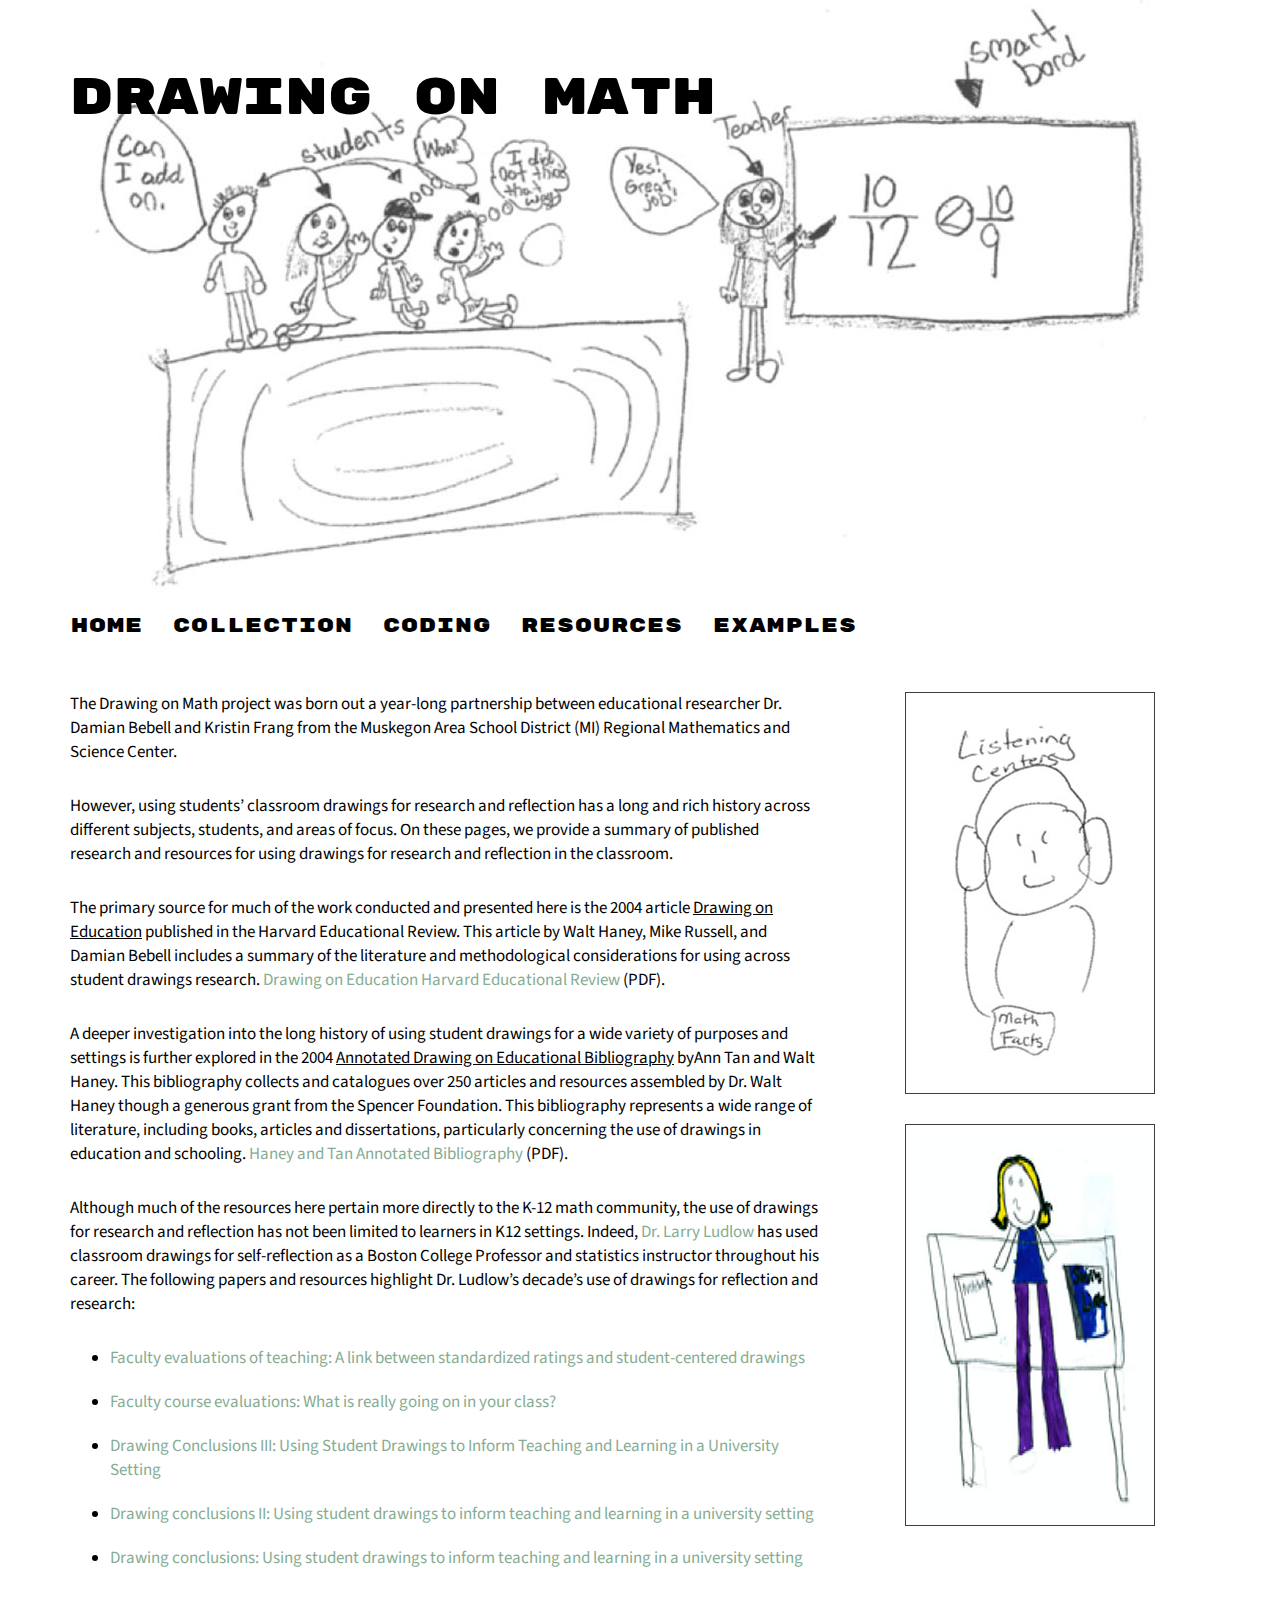
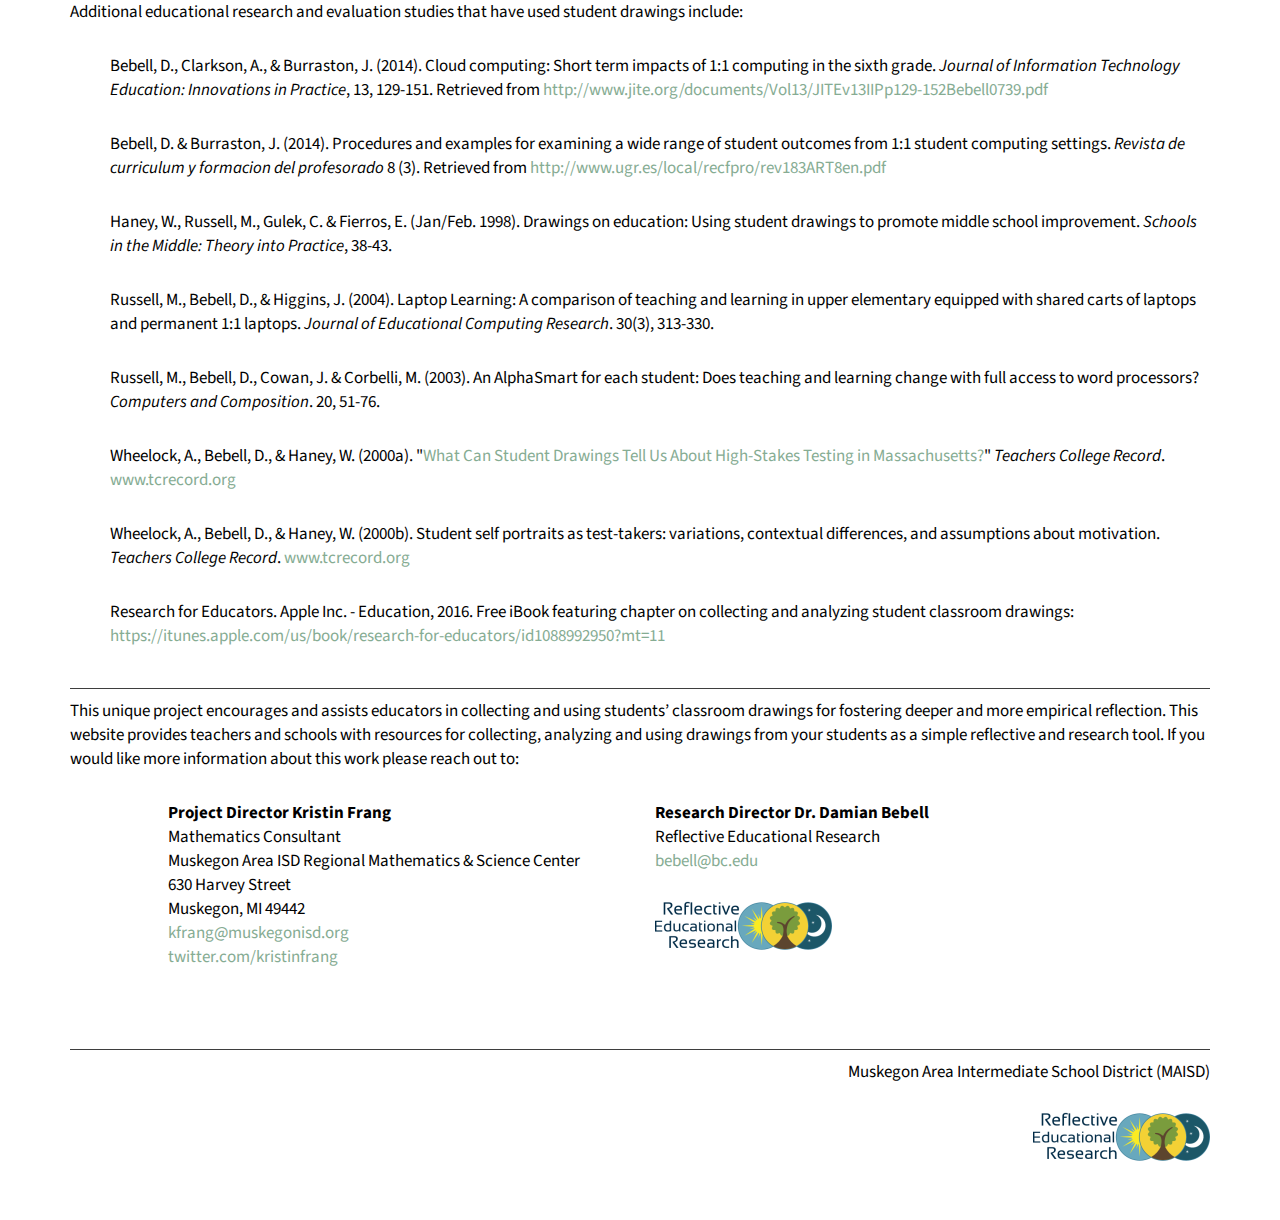
<file: resources.html>
<!DOCTYPE html>
<html lang="en">
  <head>
    <!-- Global site tag (gtag.js) - Google Analytics -->
      <script async src="https://www.googletagmanager.com/gtag/js?id=UA-123713726-1"></script>
      <script>
        window.dataLayer = window.dataLayer || [];
        function gtag(){dataLayer.push(arguments);}
        gtag('js', new Date());

        gtag('config', 'UA-123713726-1');
      </script>
    <!--Google Analytics Code-->  
    <meta charset="utf-8">
    <meta http-equiv="X-UA-Compatible" content="IE=edge">
    <meta name="viewport" content="width=device-width, initial-scale=1">
    <meta name="description" content="Resources collecting student drawings for Drawing on Math">
    <link rel="icon" href="favicon.ico">

    <title>Drawing on Math: Resources</title>

    <!-- Core CSS -->
    <link href="css/custom.css" rel="stylesheet">
    <link href="css/ekko-lightbox.css" rel="stylesheet">

    <!-- HTML5 shim and Respond.js for IE8 support of HTML5 elements and media queries -->
    <!--[if lt IE 9]>
      <script src="https://oss.maxcdn.com/html5shiv/3.7.3/html5shiv.min.js"></script>
      <script src="https://oss.maxcdn.com/respond/1.4.2/respond.min.js"></script>
    <![endif]-->
    <link href="https://fonts.googleapis.com/css?family=Rubik+Mono+One|Source+Sans+Pro:400,400i,700,700i" rel="stylesheet">
  </head>

  <body>

     <div class="container">
    <!--Header-start-->
    <header>

        <h1>Drawing on Math</h1>
        <img src="images/header4.jpg" alt="math drawing by student" class="img-responsive">

        <!-- Static navbar -->
        <nav class="navbar">
          <div class="navbar-header">
            <button type="button" class="navbar-toggle collapsed" data-toggle="collapse" data-target="#navbar" aria-expanded="false" aria-controls="navbar">
              <span class="sr-only">Toggle navigation</span>
              <span class="icon-bar"></span>
              <span class="icon-bar"></span>
              <span class="icon-bar"></span>
            </button>
          </div>
          <div id="navbar" class="navbar-collapse collapse">
            <ul class="nav navbar-nav">
              <li><a href="index.html" class="first">Home</a></li>
              <li><a href="collection.html">Collection</a></li>
              <li><a href="coding.html">Coding</a></li>
              <li><a href="resources.html">Resources</a></li>
              <li><a href="examples.html">Examples</a></li>
            </ul>
          </div>
        </nav>       
    </header>    

    <div class="wrapper">
      <!-- content row -->

      <div class="row">

        <div class="col-sm-8">

      <p>The Drawing on Math project was born out a year-long partnership between educational researcher Dr. Damian Bebell and Kristin Frang from the Muskegon Area School District (MI) Regional Mathematics and Science Center.</p> 

      <p>However, using students’ classroom drawings for research and reflection has a long and rich history across different subjects, students, and areas of focus. On these pages, we provide a summary of published research and resources for using drawings for research and reflection in the classroom.</p>

      <p>The primary source for much of the work conducted and presented here is the 2004 article <u>Drawing on Education</u> published in the Harvard Educational Review. This article by Walt Haney, Mike Russell, and Damian Bebell includes a summary of the literature and methodological considerations for using across student drawings research. <a href="pdf/Haney-Russell-Bebell-2004-Drawing-On-Education-Harvard-Educational-Review.pdf">Drawing on Education Harvard Educational Review</a> (PDF).</p>

      <p>A deeper investigation into the long history of using student drawings for a wide variety of purposes and settings is further explored in the 2004 <u>Annotated Drawing on Educational Bibliography</u> byAnn Tan and Walt Haney. This bibliography collects and catalogues over 250 articles and resources assembled by Dr. Walt Haney though a generous grant from the Spencer Foundation. This bibliography represents a wide range of literature, including books, articles and dissertations, particularly concerning the use of drawings in education and schooling. <a href="pdf/TanHaney-2004-DrawingonEducationAnnotatedBibliography.pdf">Haney and Tan Annotated Bibliography</a> (PDF).</p>

      
      <p>Although much of the resources here pertain more directly to the K-12 math community, the use of drawings for research and reflection has not been limited to learners in K12 settings. Indeed, <a href="https://www.bc.edu/bc-web/schools/lsoe/faculty-research/faculty-directory/larry-ludlow.html">Dr. Larry Ludlow</a> has used classroom drawings for self-reflection as a Boston College Professor and statistics instructor throughout his career. The following papers and resources highlight Dr. Ludlow’s decade’s use of drawings for reflection and research:</p>
       
      <ul>
        <li><a href="pdf/Ludlow-2006-Standarized-Ranking-vs-drawing-Hawaii-International-Conference-on-Education.pdf">Faculty evaluations of teaching: A link between standardized ratings and student-centered drawings</a></li>
        <li><a href="pdf/Ludlow-2005-Faculty-Evaluations-Student-Drawings.pdf">Faculty course evaluations: What is really going on in your class?</a></li>
        <li><a href="pdf/Ludlow-Famularo-Enterline2005-DrawingConculsionsIIIAERA.pdf">Drawing Conclusions III: Using Student Drawings to Inform Teaching and Learning in a University Setting</a></li>
        <li><a href="pdf/Ludlow-Bebell-Trong-2004-Drawing-ConclusionIIAERA.pdf">Drawing conclusions II: Using student drawings to inform teaching and learning in a university setting</a></li>
        <li><a href="pdf/Ludow-Bebell2003-Drawing-Conclusions-AERA.pdf">Drawing conclusions: Using student drawings to inform teaching and learning in a university setting</a></li>
      </ul>

        </div>
        <div class="col-sm-4">
          <p><img src="images/resources1.jpg" alt="Example drawing on math drawing" class="img-responsive border"></p>
          <p><img src="images/resources2.jpg" alt="Example drawing on math drawing" class="img-responsive border"></p>
        </div>
      </div>

      <p>Additional educational research and evaluation studies that have used student drawings include:</p>

      <ul>
        <p>Bebell, D., Clarkson, A., & Burraston, J. (2014). Cloud computing: Short term impacts of 1:1 computing in the sixth grade. <em>Journal of Information Technology Education: Innovations in Practice</em>, 13, 129-151. Retrieved from <a href="http://www.jite.org/documents/Vol13/JITEv13IIPp129-152Bebell0739.pdf">http://www.jite.org/documents/Vol13/JITEv13IIPp129-152Bebell0739.pdf</a></p>

        <p>Bebell, D. & Burraston, J. (2014). Procedures and examples for examining a wide range of student outcomes from 1:1 student computing settings. <em>Revista de curriculum y formacion del profesorado</em> 8 (3).  Retrieved from <a href="http://www.ugr.es/local/recfpro/rev183ART8en.pdf">http://www.ugr.es/local/recfpro/rev183ART8en.pdf</a></p>

        <p>Haney, W., Russell, M., Gulek, C. & Fierros, E. (Jan/Feb. 1998). Drawings on education: Using student drawings to promote middle school improvement. <em>Schools in the Middle: Theory into Practice</em>, 38-43.</p>

        <p>Russell, M., Bebell, D., & Higgins, J. (2004). Laptop Learning: A comparison of teaching and learning in upper elementary equipped with shared carts of laptops and permanent 1:1 laptops. <em>Journal of Educational Computing Research</em>.  30(3), 313-330.</p>

        <p>Russell, M., Bebell, D., Cowan, J. & Corbelli, M. (2003).  An AlphaSmart for each student: Does teaching and learning change with full access to word processors? <em>Computers and Composition</em>. 20, 51-76.</p>

        <p>Wheelock, A., Bebell, D., & Haney, W. (2000a). "<a href="Wheelock-Bebell-Haney-2000-WhatCanStudentDrawingsTellUsAboutHighStakesTestinginMA.pdf">What Can Student Drawings Tell Us About High-Stakes Testing in Massachusetts?</a>" <em>Teachers College Record</em>. <a href="http://www.tcrecord.org">www.tcrecord.org</a></p>

        <p>Wheelock, A., Bebell, D., & Haney, W. (2000b).  Student self portraits as test-takers: variations, contextual differences, and assumptions about motivation. <em>Teachers College Record</em>. <a href="http://www.tcrecord.org">www.tcrecord.org</a></p>

        <p>Research for Educators. Apple Inc. - Education, 2016. Free iBook featuring chapter on collecting and analyzing student classroom drawings: <a href="https://itunes.apple.com/us/book/research-for-educators/id1088992950?mt=11">https://itunes.apple.com/us/book/research-for-educators/id1088992950?mt=11</a></p>
      </ul>

      <hr>

      <p>This unique project encourages and assists educators in collecting and using students’ classroom drawings for fostering deeper and more empirical reflection. This website provides teachers and schools with resources for collecting, analyzing and using drawings from your students as a simple reflective and research tool.  If you would like more information about this work please reach out to:</p>

      <div class="row">
        <div class="col-sm-5 col-sm-offset-1">
          <p><strong>Project Director Kristin Frang</strong><br>
          Mathematics Consultant <br>
          Muskegon Area ISD Regional Mathematics & Science Center<br>
          630 Harvey Street<br>
          Muskegon, MI  49442<br>
          <a href="mailto:kfrang@muskegonisd.org">kfrang@muskegonisd.org</a><br>
          <a href="http://twitter.com/kristinfrang">twitter.com/kristinfrang</a></p>
        </div>
        <div class="col-sm-5">
          <p><strong>Research Director Dr. Damian Bebell</strong><br>
          Reflective Educational Research<br>
          <a href="mailto:bebell@bc.edu">bebell@bc.edu</a><br>
          <img src="images/Reflective-Educational-Research.png" alt="Reflective Educational Research"></p>
        </div>      
      </div>


      <hr>
      <p class="pull-right">Muskegon Area Intermediate School District (MAISD)<br>
      <img src="images/Reflective-Educational-Research.png" alt="Reflective Educational Research" class="pull-right"></p>


    </div> <!-- wrapper end -->
   </div><!-- end container -->


    <!-- Bootstrap core JavaScript
    ================================================== -->
    <!-- Placed at the end of the document so the pages load faster -->
    <script src="https://ajax.googleapis.com/ajax/libs/jquery/1.12.4/jquery.min.js"></script>
    <script src="js/bootstrap.min.js"></script>
    <script src="js/ekko-lightbox.min.js"></script>
    <script type="text/javascript">
      $(document).on('click', '[data-toggle="lightbox"]', function(event) {
                event.preventDefault();
                $(this).ekkoLightbox();
            });
    </script>
</body>
</html>
</file>
<file: css/custom.css>
@charset "UTF-8";
/******************************************************************
Site Name: Drawing on Math
Author: Michelle Keyo
Stylesheet: Main Styles

******************************************************************/
/*!
 * Bootstrap v3.3.7 (http://getbootstrap.com)
 * Copyright 2011-2016 Twitter, Inc.
 * Licensed under MIT (https://github.com/twbs/bootstrap/blob/master/LICENSE)
 */
/*! normalize.css v3.0.3 | MIT License | github.com/necolas/normalize.css */
html {
  font-family: sans-serif;
  -ms-text-size-adjust: 100%;
  -webkit-text-size-adjust: 100%; }

body {
  margin: 0; }

article,
aside,
details,
figcaption,
figure,
footer,
header,
hgroup,
main,
menu,
nav,
section,
summary {
  display: block; }

audio,
canvas,
progress,
video {
  display: inline-block;
  vertical-align: baseline; }

audio:not([controls]) {
  display: none;
  height: 0; }

[hidden],
template {
  display: none; }

a {
  background-color: transparent; }

a:active,
a:hover {
  outline: 0; }

abbr[title] {
  border-bottom: 1px dotted; }

b,
strong {
  font-weight: bold; }

dfn {
  font-style: italic; }

h1 {
  font-size: 2em;
  margin: 0.67em 0; }

mark {
  background: #ff0;
  color: #000; }

small {
  font-size: 80%; }

sub,
sup {
  font-size: 75%;
  line-height: 0;
  position: relative;
  vertical-align: baseline; }

sup {
  top: -0.5em; }

sub {
  bottom: -0.25em; }

img {
  border: 0; }

svg:not(:root) {
  overflow: hidden; }

figure {
  margin: 1em 40px; }

hr {
  box-sizing: content-box;
  height: 0; }

pre {
  overflow: auto; }

code,
kbd,
pre,
samp {
  font-family: monospace, monospace;
  font-size: 1em; }

button,
input,
optgroup,
select,
textarea {
  color: inherit;
  font: inherit;
  margin: 0; }

button {
  overflow: visible; }

button,
select {
  text-transform: none; }

button,
html input[type="button"],
input[type="reset"],
input[type="submit"] {
  -webkit-appearance: button;
  cursor: pointer; }

button[disabled],
html input[disabled] {
  cursor: default; }

button::-moz-focus-inner,
input::-moz-focus-inner {
  border: 0;
  padding: 0; }

input {
  line-height: normal; }

input[type="checkbox"],
input[type="radio"] {
  box-sizing: border-box;
  padding: 0; }

input[type="number"]::-webkit-inner-spin-button,
input[type="number"]::-webkit-outer-spin-button {
  height: auto; }

input[type="search"] {
  -webkit-appearance: textfield;
  box-sizing: content-box; }

input[type="search"]::-webkit-search-cancel-button,
input[type="search"]::-webkit-search-decoration {
  -webkit-appearance: none; }

fieldset {
  border: 1px solid #c0c0c0;
  margin: 0 2px;
  padding: 0.35em 0.625em 0.75em; }

legend {
  border: 0;
  padding: 0; }

textarea {
  overflow: auto; }

optgroup {
  font-weight: bold; }

table {
  border-collapse: collapse;
  border-spacing: 0; }

td,
th {
  padding: 0; }

/*! Source: https://github.com/h5bp/html5-boilerplate/blob/master/src/css/main.css */
@media print {
  *,
  *:before,
  *:after {
    background: transparent !important;
    color: #000 !important;
    box-shadow: none !important;
    text-shadow: none !important; }

  a,
  a:visited {
    text-decoration: underline; }

  a[href]:after {
    content: " (" attr(href) ")"; }

  abbr[title]:after {
    content: " (" attr(title) ")"; }

  a[href^="#"]:after,
  a[href^="javascript:"]:after {
    content: ""; }

  pre,
  blockquote {
    border: 1px solid #999;
    page-break-inside: avoid; }

  thead {
    display: table-header-group; }

  tr,
  img {
    page-break-inside: avoid; }

  img {
    max-width: 100% !important; }

  p,
  h2,
  h3 {
    orphans: 3;
    widows: 3; }

  h2,
  h3 {
    page-break-after: avoid; }

  .navbar {
    display: none; }

  .btn > .caret,
  .dropup > .btn > .caret {
    border-top-color: #000 !important; }

  .label {
    border: 1px solid #000; }

  .table {
    border-collapse: collapse !important; }
    .table td,
    .table th {
      background-color: #fff !important; }

  .table-bordered th,
  .table-bordered td {
    border: 1px solid #ddd !important; } }
@font-face {
  font-family: 'Glyphicons Halflings';
  src: url("../fonts/bootstrap/glyphicons-halflings-regular.eot");
  src: url("../fonts/bootstrap/glyphicons-halflings-regular.eot?#iefix") format("embedded-opentype"), url("../fonts/bootstrap/glyphicons-halflings-regular.woff2") format("woff2"), url("../fonts/bootstrap/glyphicons-halflings-regular.woff") format("woff"), url("../fonts/bootstrap/glyphicons-halflings-regular.ttf") format("truetype"), url("../fonts/bootstrap/glyphicons-halflings-regular.svg#glyphicons_halflingsregular") format("svg"); }
.glyphicon {
  position: relative;
  top: 1px;
  display: inline-block;
  font-family: 'Glyphicons Halflings';
  font-style: normal;
  font-weight: normal;
  line-height: 1;
  -webkit-font-smoothing: antialiased;
  -moz-osx-font-smoothing: grayscale; }

.glyphicon-asterisk:before {
  content: "\002a"; }

.glyphicon-plus:before {
  content: "\002b"; }

.glyphicon-euro:before,
.glyphicon-eur:before {
  content: "\20ac"; }

.glyphicon-minus:before {
  content: "\2212"; }

.glyphicon-cloud:before {
  content: "\2601"; }

.glyphicon-envelope:before {
  content: "\2709"; }

.glyphicon-pencil:before {
  content: "\270f"; }

.glyphicon-glass:before {
  content: "\e001"; }

.glyphicon-music:before {
  content: "\e002"; }

.glyphicon-search:before {
  content: "\e003"; }

.glyphicon-heart:before {
  content: "\e005"; }

.glyphicon-star:before {
  content: "\e006"; }

.glyphicon-star-empty:before {
  content: "\e007"; }

.glyphicon-user:before {
  content: "\e008"; }

.glyphicon-film:before {
  content: "\e009"; }

.glyphicon-th-large:before {
  content: "\e010"; }

.glyphicon-th:before {
  content: "\e011"; }

.glyphicon-th-list:before {
  content: "\e012"; }

.glyphicon-ok:before {
  content: "\e013"; }

.glyphicon-remove:before {
  content: "\e014"; }

.glyphicon-zoom-in:before {
  content: "\e015"; }

.glyphicon-zoom-out:before {
  content: "\e016"; }

.glyphicon-off:before {
  content: "\e017"; }

.glyphicon-signal:before {
  content: "\e018"; }

.glyphicon-cog:before {
  content: "\e019"; }

.glyphicon-trash:before {
  content: "\e020"; }

.glyphicon-home:before {
  content: "\e021"; }

.glyphicon-file:before {
  content: "\e022"; }

.glyphicon-time:before {
  content: "\e023"; }

.glyphicon-road:before {
  content: "\e024"; }

.glyphicon-download-alt:before {
  content: "\e025"; }

.glyphicon-download:before {
  content: "\e026"; }

.glyphicon-upload:before {
  content: "\e027"; }

.glyphicon-inbox:before {
  content: "\e028"; }

.glyphicon-play-circle:before {
  content: "\e029"; }

.glyphicon-repeat:before {
  content: "\e030"; }

.glyphicon-refresh:before {
  content: "\e031"; }

.glyphicon-list-alt:before {
  content: "\e032"; }

.glyphicon-lock:before {
  content: "\e033"; }

.glyphicon-flag:before {
  content: "\e034"; }

.glyphicon-headphones:before {
  content: "\e035"; }

.glyphicon-volume-off:before {
  content: "\e036"; }

.glyphicon-volume-down:before {
  content: "\e037"; }

.glyphicon-volume-up:before {
  content: "\e038"; }

.glyphicon-qrcode:before {
  content: "\e039"; }

.glyphicon-barcode:before {
  content: "\e040"; }

.glyphicon-tag:before {
  content: "\e041"; }

.glyphicon-tags:before {
  content: "\e042"; }

.glyphicon-book:before {
  content: "\e043"; }

.glyphicon-bookmark:before {
  content: "\e044"; }

.glyphicon-print:before {
  content: "\e045"; }

.glyphicon-camera:before {
  content: "\e046"; }

.glyphicon-font:before {
  content: "\e047"; }

.glyphicon-bold:before {
  content: "\e048"; }

.glyphicon-italic:before {
  content: "\e049"; }

.glyphicon-text-height:before {
  content: "\e050"; }

.glyphicon-text-width:before {
  content: "\e051"; }

.glyphicon-align-left:before {
  content: "\e052"; }

.glyphicon-align-center:before {
  content: "\e053"; }

.glyphicon-align-right:before {
  content: "\e054"; }

.glyphicon-align-justify:before {
  content: "\e055"; }

.glyphicon-list:before {
  content: "\e056"; }

.glyphicon-indent-left:before {
  content: "\e057"; }

.glyphicon-indent-right:before {
  content: "\e058"; }

.glyphicon-facetime-video:before {
  content: "\e059"; }

.glyphicon-picture:before {
  content: "\e060"; }

.glyphicon-map-marker:before {
  content: "\e062"; }

.glyphicon-adjust:before {
  content: "\e063"; }

.glyphicon-tint:before {
  content: "\e064"; }

.glyphicon-edit:before {
  content: "\e065"; }

.glyphicon-share:before {
  content: "\e066"; }

.glyphicon-check:before {
  content: "\e067"; }

.glyphicon-move:before {
  content: "\e068"; }

.glyphicon-step-backward:before {
  content: "\e069"; }

.glyphicon-fast-backward:before {
  content: "\e070"; }

.glyphicon-backward:before {
  content: "\e071"; }

.glyphicon-play:before {
  content: "\e072"; }

.glyphicon-pause:before {
  content: "\e073"; }

.glyphicon-stop:before {
  content: "\e074"; }

.glyphicon-forward:before {
  content: "\e075"; }

.glyphicon-fast-forward:before {
  content: "\e076"; }

.glyphicon-step-forward:before {
  content: "\e077"; }

.glyphicon-eject:before {
  content: "\e078"; }

.glyphicon-chevron-left:before {
  content: "\e079"; }

.glyphicon-chevron-right:before {
  content: "\e080"; }

.glyphicon-plus-sign:before {
  content: "\e081"; }

.glyphicon-minus-sign:before {
  content: "\e082"; }

.glyphicon-remove-sign:before {
  content: "\e083"; }

.glyphicon-ok-sign:before {
  content: "\e084"; }

.glyphicon-question-sign:before {
  content: "\e085"; }

.glyphicon-info-sign:before {
  content: "\e086"; }

.glyphicon-screenshot:before {
  content: "\e087"; }

.glyphicon-remove-circle:before {
  content: "\e088"; }

.glyphicon-ok-circle:before {
  content: "\e089"; }

.glyphicon-ban-circle:before {
  content: "\e090"; }

.glyphicon-arrow-left:before {
  content: "\e091"; }

.glyphicon-arrow-right:before {
  content: "\e092"; }

.glyphicon-arrow-up:before {
  content: "\e093"; }

.glyphicon-arrow-down:before {
  content: "\e094"; }

.glyphicon-share-alt:before {
  content: "\e095"; }

.glyphicon-resize-full:before {
  content: "\e096"; }

.glyphicon-resize-small:before {
  content: "\e097"; }

.glyphicon-exclamation-sign:before {
  content: "\e101"; }

.glyphicon-gift:before {
  content: "\e102"; }

.glyphicon-leaf:before {
  content: "\e103"; }

.glyphicon-fire:before {
  content: "\e104"; }

.glyphicon-eye-open:before {
  content: "\e105"; }

.glyphicon-eye-close:before {
  content: "\e106"; }

.glyphicon-warning-sign:before {
  content: "\e107"; }

.glyphicon-plane:before {
  content: "\e108"; }

.glyphicon-calendar:before {
  content: "\e109"; }

.glyphicon-random:before {
  content: "\e110"; }

.glyphicon-comment:before {
  content: "\e111"; }

.glyphicon-magnet:before {
  content: "\e112"; }

.glyphicon-chevron-up:before {
  content: "\e113"; }

.glyphicon-chevron-down:before {
  content: "\e114"; }

.glyphicon-retweet:before {
  content: "\e115"; }

.glyphicon-shopping-cart:before {
  content: "\e116"; }

.glyphicon-folder-close:before {
  content: "\e117"; }

.glyphicon-folder-open:before {
  content: "\e118"; }

.glyphicon-resize-vertical:before {
  content: "\e119"; }

.glyphicon-resize-horizontal:before {
  content: "\e120"; }

.glyphicon-hdd:before {
  content: "\e121"; }

.glyphicon-bullhorn:before {
  content: "\e122"; }

.glyphicon-bell:before {
  content: "\e123"; }

.glyphicon-certificate:before {
  content: "\e124"; }

.glyphicon-thumbs-up:before {
  content: "\e125"; }

.glyphicon-thumbs-down:before {
  content: "\e126"; }

.glyphicon-hand-right:before {
  content: "\e127"; }

.glyphicon-hand-left:before {
  content: "\e128"; }

.glyphicon-hand-up:before {
  content: "\e129"; }

.glyphicon-hand-down:before {
  content: "\e130"; }

.glyphicon-circle-arrow-right:before {
  content: "\e131"; }

.glyphicon-circle-arrow-left:before {
  content: "\e132"; }

.glyphicon-circle-arrow-up:before {
  content: "\e133"; }

.glyphicon-circle-arrow-down:before {
  content: "\e134"; }

.glyphicon-globe:before {
  content: "\e135"; }

.glyphicon-wrench:before {
  content: "\e136"; }

.glyphicon-tasks:before {
  content: "\e137"; }

.glyphicon-filter:before {
  content: "\e138"; }

.glyphicon-briefcase:before {
  content: "\e139"; }

.glyphicon-fullscreen:before {
  content: "\e140"; }

.glyphicon-dashboard:before {
  content: "\e141"; }

.glyphicon-paperclip:before {
  content: "\e142"; }

.glyphicon-heart-empty:before {
  content: "\e143"; }

.glyphicon-link:before {
  content: "\e144"; }

.glyphicon-phone:before {
  content: "\e145"; }

.glyphicon-pushpin:before {
  content: "\e146"; }

.glyphicon-usd:before {
  content: "\e148"; }

.glyphicon-gbp:before {
  content: "\e149"; }

.glyphicon-sort:before {
  content: "\e150"; }

.glyphicon-sort-by-alphabet:before {
  content: "\e151"; }

.glyphicon-sort-by-alphabet-alt:before {
  content: "\e152"; }

.glyphicon-sort-by-order:before {
  content: "\e153"; }

.glyphicon-sort-by-order-alt:before {
  content: "\e154"; }

.glyphicon-sort-by-attributes:before {
  content: "\e155"; }

.glyphicon-sort-by-attributes-alt:before {
  content: "\e156"; }

.glyphicon-unchecked:before {
  content: "\e157"; }

.glyphicon-expand:before {
  content: "\e158"; }

.glyphicon-collapse-down:before {
  content: "\e159"; }

.glyphicon-collapse-up:before {
  content: "\e160"; }

.glyphicon-log-in:before {
  content: "\e161"; }

.glyphicon-flash:before {
  content: "\e162"; }

.glyphicon-log-out:before {
  content: "\e163"; }

.glyphicon-new-window:before {
  content: "\e164"; }

.glyphicon-record:before {
  content: "\e165"; }

.glyphicon-save:before {
  content: "\e166"; }

.glyphicon-open:before {
  content: "\e167"; }

.glyphicon-saved:before {
  content: "\e168"; }

.glyphicon-import:before {
  content: "\e169"; }

.glyphicon-export:before {
  content: "\e170"; }

.glyphicon-send:before {
  content: "\e171"; }

.glyphicon-floppy-disk:before {
  content: "\e172"; }

.glyphicon-floppy-saved:before {
  content: "\e173"; }

.glyphicon-floppy-remove:before {
  content: "\e174"; }

.glyphicon-floppy-save:before {
  content: "\e175"; }

.glyphicon-floppy-open:before {
  content: "\e176"; }

.glyphicon-credit-card:before {
  content: "\e177"; }

.glyphicon-transfer:before {
  content: "\e178"; }

.glyphicon-cutlery:before {
  content: "\e179"; }

.glyphicon-header:before {
  content: "\e180"; }

.glyphicon-compressed:before {
  content: "\e181"; }

.glyphicon-earphone:before {
  content: "\e182"; }

.glyphicon-phone-alt:before {
  content: "\e183"; }

.glyphicon-tower:before {
  content: "\e184"; }

.glyphicon-stats:before {
  content: "\e185"; }

.glyphicon-sd-video:before {
  content: "\e186"; }

.glyphicon-hd-video:before {
  content: "\e187"; }

.glyphicon-subtitles:before {
  content: "\e188"; }

.glyphicon-sound-stereo:before {
  content: "\e189"; }

.glyphicon-sound-dolby:before {
  content: "\e190"; }

.glyphicon-sound-5-1:before {
  content: "\e191"; }

.glyphicon-sound-6-1:before {
  content: "\e192"; }

.glyphicon-sound-7-1:before {
  content: "\e193"; }

.glyphicon-copyright-mark:before {
  content: "\e194"; }

.glyphicon-registration-mark:before {
  content: "\e195"; }

.glyphicon-cloud-download:before {
  content: "\e197"; }

.glyphicon-cloud-upload:before {
  content: "\e198"; }

.glyphicon-tree-conifer:before {
  content: "\e199"; }

.glyphicon-tree-deciduous:before {
  content: "\e200"; }

.glyphicon-cd:before {
  content: "\e201"; }

.glyphicon-save-file:before {
  content: "\e202"; }

.glyphicon-open-file:before {
  content: "\e203"; }

.glyphicon-level-up:before {
  content: "\e204"; }

.glyphicon-copy:before {
  content: "\e205"; }

.glyphicon-paste:before {
  content: "\e206"; }

.glyphicon-alert:before {
  content: "\e209"; }

.glyphicon-equalizer:before {
  content: "\e210"; }

.glyphicon-king:before {
  content: "\e211"; }

.glyphicon-queen:before {
  content: "\e212"; }

.glyphicon-pawn:before {
  content: "\e213"; }

.glyphicon-bishop:before {
  content: "\e214"; }

.glyphicon-knight:before {
  content: "\e215"; }

.glyphicon-baby-formula:before {
  content: "\e216"; }

.glyphicon-tent:before {
  content: "\26fa"; }

.glyphicon-blackboard:before {
  content: "\e218"; }

.glyphicon-bed:before {
  content: "\e219"; }

.glyphicon-apple:before {
  content: "\f8ff"; }

.glyphicon-erase:before {
  content: "\e221"; }

.glyphicon-hourglass:before {
  content: "\231b"; }

.glyphicon-lamp:before {
  content: "\e223"; }

.glyphicon-duplicate:before {
  content: "\e224"; }

.glyphicon-piggy-bank:before {
  content: "\e225"; }

.glyphicon-scissors:before {
  content: "\e226"; }

.glyphicon-bitcoin:before {
  content: "\e227"; }

.glyphicon-btc:before {
  content: "\e227"; }

.glyphicon-xbt:before {
  content: "\e227"; }

.glyphicon-yen:before {
  content: "\00a5"; }

.glyphicon-jpy:before {
  content: "\00a5"; }

.glyphicon-ruble:before {
  content: "\20bd"; }

.glyphicon-rub:before {
  content: "\20bd"; }

.glyphicon-scale:before {
  content: "\e230"; }

.glyphicon-ice-lolly:before {
  content: "\e231"; }

.glyphicon-ice-lolly-tasted:before {
  content: "\e232"; }

.glyphicon-education:before {
  content: "\e233"; }

.glyphicon-option-horizontal:before {
  content: "\e234"; }

.glyphicon-option-vertical:before {
  content: "\e235"; }

.glyphicon-menu-hamburger:before {
  content: "\e236"; }

.glyphicon-modal-window:before {
  content: "\e237"; }

.glyphicon-oil:before {
  content: "\e238"; }

.glyphicon-grain:before {
  content: "\e239"; }

.glyphicon-sunglasses:before {
  content: "\e240"; }

.glyphicon-text-size:before {
  content: "\e241"; }

.glyphicon-text-color:before {
  content: "\e242"; }

.glyphicon-text-background:before {
  content: "\e243"; }

.glyphicon-object-align-top:before {
  content: "\e244"; }

.glyphicon-object-align-bottom:before {
  content: "\e245"; }

.glyphicon-object-align-horizontal:before {
  content: "\e246"; }

.glyphicon-object-align-left:before {
  content: "\e247"; }

.glyphicon-object-align-vertical:before {
  content: "\e248"; }

.glyphicon-object-align-right:before {
  content: "\e249"; }

.glyphicon-triangle-right:before {
  content: "\e250"; }

.glyphicon-triangle-left:before {
  content: "\e251"; }

.glyphicon-triangle-bottom:before {
  content: "\e252"; }

.glyphicon-triangle-top:before {
  content: "\e253"; }

.glyphicon-console:before {
  content: "\e254"; }

.glyphicon-superscript:before {
  content: "\e255"; }

.glyphicon-subscript:before {
  content: "\e256"; }

.glyphicon-menu-left:before {
  content: "\e257"; }

.glyphicon-menu-right:before {
  content: "\e258"; }

.glyphicon-menu-down:before {
  content: "\e259"; }

.glyphicon-menu-up:before {
  content: "\e260"; }

* {
  -webkit-box-sizing: border-box;
  -moz-box-sizing: border-box;
  box-sizing: border-box; }

*:before,
*:after {
  -webkit-box-sizing: border-box;
  -moz-box-sizing: border-box;
  box-sizing: border-box; }

html {
  font-size: 10px;
  -webkit-tap-highlight-color: transparent; }

body {
  font-family: "Helvetica Neue", Helvetica, Arial, sans-serif;
  font-size: 14px;
  line-height: 1.428571429;
  color: #333333;
  background-color: #fff; }

input,
button,
select,
textarea {
  font-family: inherit;
  font-size: inherit;
  line-height: inherit; }

a {
  color: #337ab7;
  text-decoration: none; }
  a:hover, a:focus {
    color: #23527c;
    text-decoration: underline; }
  a:focus {
    outline: 5px auto -webkit-focus-ring-color;
    outline-offset: -2px; }

figure {
  margin: 0; }

img {
  vertical-align: middle; }

.img-responsive {
  display: block;
  max-width: 100%;
  height: auto; }

.img-rounded {
  border-radius: 6px; }

.img-thumbnail {
  padding: 4px;
  line-height: 1.428571429;
  background-color: #fff;
  border: 1px solid #ddd;
  border-radius: 4px;
  -webkit-transition: all 0.2s ease-in-out;
  -o-transition: all 0.2s ease-in-out;
  transition: all 0.2s ease-in-out;
  display: inline-block;
  max-width: 100%;
  height: auto; }

.img-circle {
  border-radius: 50%; }

hr {
  margin-top: 20px;
  margin-bottom: 20px;
  border: 0;
  border-top: 1px solid #eeeeee; }

.sr-only {
  position: absolute;
  width: 1px;
  height: 1px;
  margin: -1px;
  padding: 0;
  overflow: hidden;
  clip: rect(0, 0, 0, 0);
  border: 0; }

.sr-only-focusable:active, .sr-only-focusable:focus {
  position: static;
  width: auto;
  height: auto;
  margin: 0;
  overflow: visible;
  clip: auto; }

[role="button"] {
  cursor: pointer; }

h1, h2, h3, h4, h5, h6,
.h1, .h2, .h3, .h4, .h5, .h6 {
  font-family: inherit;
  font-weight: 500;
  line-height: 1.1;
  color: inherit; }
  h1 small,
  h1 .small, h2 small,
  h2 .small, h3 small,
  h3 .small, h4 small,
  h4 .small, h5 small,
  h5 .small, h6 small,
  h6 .small,
  .h1 small,
  .h1 .small, .h2 small,
  .h2 .small, .h3 small,
  .h3 .small, .h4 small,
  .h4 .small, .h5 small,
  .h5 .small, .h6 small,
  .h6 .small {
    font-weight: normal;
    line-height: 1;
    color: #777777; }

h1, .h1,
h2, .h2,
h3, .h3 {
  margin-top: 20px;
  margin-bottom: 10px; }
  h1 small,
  h1 .small, .h1 small,
  .h1 .small,
  h2 small,
  h2 .small, .h2 small,
  .h2 .small,
  h3 small,
  h3 .small, .h3 small,
  .h3 .small {
    font-size: 65%; }

h4, .h4,
h5, .h5,
h6, .h6 {
  margin-top: 10px;
  margin-bottom: 10px; }
  h4 small,
  h4 .small, .h4 small,
  .h4 .small,
  h5 small,
  h5 .small, .h5 small,
  .h5 .small,
  h6 small,
  h6 .small, .h6 small,
  .h6 .small {
    font-size: 75%; }

h1, .h1 {
  font-size: 36px; }

h2, .h2 {
  font-size: 30px; }

h3, .h3 {
  font-size: 24px; }

h4, .h4 {
  font-size: 18px; }

h5, .h5 {
  font-size: 14px; }

h6, .h6 {
  font-size: 12px; }

p {
  margin: 0 0 10px; }

.lead {
  margin-bottom: 20px;
  font-size: 16px;
  font-weight: 300;
  line-height: 1.4; }
  @media (min-width: 768px) {
    .lead {
      font-size: 21px; } }

small,
.small {
  font-size: 85%; }

mark,
.mark {
  background-color: #fcf8e3;
  padding: .2em; }

.text-left {
  text-align: left; }

.text-right {
  text-align: right; }

.text-center {
  text-align: center; }

.text-justify {
  text-align: justify; }

.text-nowrap {
  white-space: nowrap; }

.text-lowercase {
  text-transform: lowercase; }

.text-uppercase, .initialism {
  text-transform: uppercase; }

.text-capitalize {
  text-transform: capitalize; }

.text-muted {
  color: #777777; }

.text-primary {
  color: #337ab7; }

a.text-primary:hover,
a.text-primary:focus {
  color: #286090; }

.text-success {
  color: #3c763d; }

a.text-success:hover,
a.text-success:focus {
  color: #2b542c; }

.text-info {
  color: #31708f; }

a.text-info:hover,
a.text-info:focus {
  color: #245269; }

.text-warning {
  color: #8a6d3b; }

a.text-warning:hover,
a.text-warning:focus {
  color: #66512c; }

.text-danger {
  color: #a94442; }

a.text-danger:hover,
a.text-danger:focus {
  color: #843534; }

.bg-primary {
  color: #fff; }

.bg-primary {
  background-color: #337ab7; }

a.bg-primary:hover,
a.bg-primary:focus {
  background-color: #286090; }

.bg-success {
  background-color: #dff0d8; }

a.bg-success:hover,
a.bg-success:focus {
  background-color: #c1e2b3; }

.bg-info {
  background-color: #d9edf7; }

a.bg-info:hover,
a.bg-info:focus {
  background-color: #afd9ee; }

.bg-warning {
  background-color: #fcf8e3; }

a.bg-warning:hover,
a.bg-warning:focus {
  background-color: #f7ecb5; }

.bg-danger {
  background-color: #f2dede; }

a.bg-danger:hover,
a.bg-danger:focus {
  background-color: #e4b9b9; }

.page-header {
  padding-bottom: 9px;
  margin: 40px 0 20px;
  border-bottom: 1px solid #eeeeee; }

ul,
ol {
  margin-top: 0;
  margin-bottom: 10px; }
  ul ul,
  ul ol,
  ol ul,
  ol ol {
    margin-bottom: 0; }

.list-unstyled {
  padding-left: 0;
  list-style: none; }

.list-inline {
  padding-left: 0;
  list-style: none;
  margin-left: -5px; }
  .list-inline > li {
    display: inline-block;
    padding-left: 5px;
    padding-right: 5px; }

dl {
  margin-top: 0;
  margin-bottom: 20px; }

dt,
dd {
  line-height: 1.428571429; }

dt {
  font-weight: bold; }

dd {
  margin-left: 0; }

.dl-horizontal dd:before, .dl-horizontal dd:after {
  content: " ";
  display: table; }
.dl-horizontal dd:after {
  clear: both; }
@media (min-width: 768px) {
  .dl-horizontal dt {
    float: left;
    width: 160px;
    clear: left;
    text-align: right;
    overflow: hidden;
    text-overflow: ellipsis;
    white-space: nowrap; }
  .dl-horizontal dd {
    margin-left: 180px; } }

abbr[title],
abbr[data-original-title] {
  cursor: help;
  border-bottom: 1px dotted #777777; }

.initialism {
  font-size: 90%; }

blockquote {
  padding: 10px 20px;
  margin: 0 0 20px;
  font-size: 17.5px;
  border-left: 5px solid #eeeeee; }
  blockquote p:last-child,
  blockquote ul:last-child,
  blockquote ol:last-child {
    margin-bottom: 0; }
  blockquote footer,
  blockquote small,
  blockquote .small {
    display: block;
    font-size: 80%;
    line-height: 1.428571429;
    color: #777777; }
    blockquote footer:before,
    blockquote small:before,
    blockquote .small:before {
      content: '\2014 \00A0'; }

.blockquote-reverse,
blockquote.pull-right {
  padding-right: 15px;
  padding-left: 0;
  border-right: 5px solid #eeeeee;
  border-left: 0;
  text-align: right; }
  .blockquote-reverse footer:before,
  .blockquote-reverse small:before,
  .blockquote-reverse .small:before,
  blockquote.pull-right footer:before,
  blockquote.pull-right small:before,
  blockquote.pull-right .small:before {
    content: ''; }
  .blockquote-reverse footer:after,
  .blockquote-reverse small:after,
  .blockquote-reverse .small:after,
  blockquote.pull-right footer:after,
  blockquote.pull-right small:after,
  blockquote.pull-right .small:after {
    content: '\00A0 \2014'; }

address {
  margin-bottom: 20px;
  font-style: normal;
  line-height: 1.428571429; }

code,
kbd,
pre,
samp {
  font-family: Menlo, Monaco, Consolas, "Courier New", monospace; }

code {
  padding: 2px 4px;
  font-size: 90%;
  color: #c7254e;
  background-color: #f9f2f4;
  border-radius: 4px; }

kbd {
  padding: 2px 4px;
  font-size: 90%;
  color: #fff;
  background-color: #333;
  border-radius: 3px;
  box-shadow: inset 0 -1px 0 rgba(0, 0, 0, 0.25); }
  kbd kbd {
    padding: 0;
    font-size: 100%;
    font-weight: bold;
    box-shadow: none; }

pre {
  display: block;
  padding: 9.5px;
  margin: 0 0 10px;
  font-size: 13px;
  line-height: 1.428571429;
  word-break: break-all;
  word-wrap: break-word;
  color: #333333;
  background-color: #f5f5f5;
  border: 1px solid #ccc;
  border-radius: 4px; }
  pre code {
    padding: 0;
    font-size: inherit;
    color: inherit;
    white-space: pre-wrap;
    background-color: transparent;
    border-radius: 0; }

.pre-scrollable {
  max-height: 340px;
  overflow-y: scroll; }

.container {
  margin-right: auto;
  margin-left: auto;
  padding-left: 15px;
  padding-right: 15px; }
  .container:before, .container:after {
    content: " ";
    display: table; }
  .container:after {
    clear: both; }
  @media (min-width: 768px) {
    .container {
      width: 750px; } }
  @media (min-width: 992px) {
    .container {
      width: 970px; } }
  @media (min-width: 1200px) {
    .container {
      width: 1170px; } }

.container-fluid {
  margin-right: auto;
  margin-left: auto;
  padding-left: 15px;
  padding-right: 15px; }
  .container-fluid:before, .container-fluid:after {
    content: " ";
    display: table; }
  .container-fluid:after {
    clear: both; }

.row {
  margin-left: -15px;
  margin-right: -15px; }
  .row:before, .row:after {
    content: " ";
    display: table; }
  .row:after {
    clear: both; }

.col-xs-1, .col-sm-1, .col-md-1, .col-lg-1, .col-xs-2, .col-sm-2, .col-md-2, .col-lg-2, .col-xs-3, .col-sm-3, .col-md-3, .col-lg-3, .col-xs-4, .col-sm-4, .col-md-4, .col-lg-4, .col-xs-5, .col-sm-5, .col-md-5, .col-lg-5, .col-xs-6, .col-sm-6, .col-md-6, .col-lg-6, .col-xs-7, .col-sm-7, .col-md-7, .col-lg-7, .col-xs-8, .col-sm-8, .col-md-8, .col-lg-8, .col-xs-9, .col-sm-9, .col-md-9, .col-lg-9, .col-xs-10, .col-sm-10, .col-md-10, .col-lg-10, .col-xs-11, .col-sm-11, .col-md-11, .col-lg-11, .col-xs-12, .col-sm-12, .col-md-12, .col-lg-12 {
  position: relative;
  min-height: 1px;
  padding-left: 15px;
  padding-right: 15px; }

.col-xs-1, .col-xs-2, .col-xs-3, .col-xs-4, .col-xs-5, .col-xs-6, .col-xs-7, .col-xs-8, .col-xs-9, .col-xs-10, .col-xs-11, .col-xs-12 {
  float: left; }

.col-xs-1 {
  width: 8.3333333333%; }

.col-xs-2 {
  width: 16.6666666667%; }

.col-xs-3 {
  width: 25%; }

.col-xs-4 {
  width: 33.3333333333%; }

.col-xs-5 {
  width: 41.6666666667%; }

.col-xs-6 {
  width: 50%; }

.col-xs-7 {
  width: 58.3333333333%; }

.col-xs-8 {
  width: 66.6666666667%; }

.col-xs-9 {
  width: 75%; }

.col-xs-10 {
  width: 83.3333333333%; }

.col-xs-11 {
  width: 91.6666666667%; }

.col-xs-12 {
  width: 100%; }

.col-xs-pull-0 {
  right: auto; }

.col-xs-pull-1 {
  right: 8.3333333333%; }

.col-xs-pull-2 {
  right: 16.6666666667%; }

.col-xs-pull-3 {
  right: 25%; }

.col-xs-pull-4 {
  right: 33.3333333333%; }

.col-xs-pull-5 {
  right: 41.6666666667%; }

.col-xs-pull-6 {
  right: 50%; }

.col-xs-pull-7 {
  right: 58.3333333333%; }

.col-xs-pull-8 {
  right: 66.6666666667%; }

.col-xs-pull-9 {
  right: 75%; }

.col-xs-pull-10 {
  right: 83.3333333333%; }

.col-xs-pull-11 {
  right: 91.6666666667%; }

.col-xs-pull-12 {
  right: 100%; }

.col-xs-push-0 {
  left: auto; }

.col-xs-push-1 {
  left: 8.3333333333%; }

.col-xs-push-2 {
  left: 16.6666666667%; }

.col-xs-push-3 {
  left: 25%; }

.col-xs-push-4 {
  left: 33.3333333333%; }

.col-xs-push-5 {
  left: 41.6666666667%; }

.col-xs-push-6 {
  left: 50%; }

.col-xs-push-7 {
  left: 58.3333333333%; }

.col-xs-push-8 {
  left: 66.6666666667%; }

.col-xs-push-9 {
  left: 75%; }

.col-xs-push-10 {
  left: 83.3333333333%; }

.col-xs-push-11 {
  left: 91.6666666667%; }

.col-xs-push-12 {
  left: 100%; }

.col-xs-offset-0 {
  margin-left: 0%; }

.col-xs-offset-1 {
  margin-left: 8.3333333333%; }

.col-xs-offset-2 {
  margin-left: 16.6666666667%; }

.col-xs-offset-3 {
  margin-left: 25%; }

.col-xs-offset-4 {
  margin-left: 33.3333333333%; }

.col-xs-offset-5 {
  margin-left: 41.6666666667%; }

.col-xs-offset-6 {
  margin-left: 50%; }

.col-xs-offset-7 {
  margin-left: 58.3333333333%; }

.col-xs-offset-8 {
  margin-left: 66.6666666667%; }

.col-xs-offset-9 {
  margin-left: 75%; }

.col-xs-offset-10 {
  margin-left: 83.3333333333%; }

.col-xs-offset-11 {
  margin-left: 91.6666666667%; }

.col-xs-offset-12 {
  margin-left: 100%; }

@media (min-width: 768px) {
  .col-sm-1, .col-sm-2, .col-sm-3, .col-sm-4, .col-sm-5, .col-sm-6, .col-sm-7, .col-sm-8, .col-sm-9, .col-sm-10, .col-sm-11, .col-sm-12 {
    float: left; }

  .col-sm-1 {
    width: 8.3333333333%; }

  .col-sm-2 {
    width: 16.6666666667%; }

  .col-sm-3 {
    width: 25%; }

  .col-sm-4 {
    width: 33.3333333333%; }

  .col-sm-5 {
    width: 41.6666666667%; }

  .col-sm-6 {
    width: 50%; }

  .col-sm-7 {
    width: 58.3333333333%; }

  .col-sm-8 {
    width: 66.6666666667%; }

  .col-sm-9 {
    width: 75%; }

  .col-sm-10 {
    width: 83.3333333333%; }

  .col-sm-11 {
    width: 91.6666666667%; }

  .col-sm-12 {
    width: 100%; }

  .col-sm-pull-0 {
    right: auto; }

  .col-sm-pull-1 {
    right: 8.3333333333%; }

  .col-sm-pull-2 {
    right: 16.6666666667%; }

  .col-sm-pull-3 {
    right: 25%; }

  .col-sm-pull-4 {
    right: 33.3333333333%; }

  .col-sm-pull-5 {
    right: 41.6666666667%; }

  .col-sm-pull-6 {
    right: 50%; }

  .col-sm-pull-7 {
    right: 58.3333333333%; }

  .col-sm-pull-8 {
    right: 66.6666666667%; }

  .col-sm-pull-9 {
    right: 75%; }

  .col-sm-pull-10 {
    right: 83.3333333333%; }

  .col-sm-pull-11 {
    right: 91.6666666667%; }

  .col-sm-pull-12 {
    right: 100%; }

  .col-sm-push-0 {
    left: auto; }

  .col-sm-push-1 {
    left: 8.3333333333%; }

  .col-sm-push-2 {
    left: 16.6666666667%; }

  .col-sm-push-3 {
    left: 25%; }

  .col-sm-push-4 {
    left: 33.3333333333%; }

  .col-sm-push-5 {
    left: 41.6666666667%; }

  .col-sm-push-6 {
    left: 50%; }

  .col-sm-push-7 {
    left: 58.3333333333%; }

  .col-sm-push-8 {
    left: 66.6666666667%; }

  .col-sm-push-9 {
    left: 75%; }

  .col-sm-push-10 {
    left: 83.3333333333%; }

  .col-sm-push-11 {
    left: 91.6666666667%; }

  .col-sm-push-12 {
    left: 100%; }

  .col-sm-offset-0 {
    margin-left: 0%; }

  .col-sm-offset-1 {
    margin-left: 8.3333333333%; }

  .col-sm-offset-2 {
    margin-left: 16.6666666667%; }

  .col-sm-offset-3 {
    margin-left: 25%; }

  .col-sm-offset-4 {
    margin-left: 33.3333333333%; }

  .col-sm-offset-5 {
    margin-left: 41.6666666667%; }

  .col-sm-offset-6 {
    margin-left: 50%; }

  .col-sm-offset-7 {
    margin-left: 58.3333333333%; }

  .col-sm-offset-8 {
    margin-left: 66.6666666667%; }

  .col-sm-offset-9 {
    margin-left: 75%; }

  .col-sm-offset-10 {
    margin-left: 83.3333333333%; }

  .col-sm-offset-11 {
    margin-left: 91.6666666667%; }

  .col-sm-offset-12 {
    margin-left: 100%; } }
@media (min-width: 992px) {
  .col-md-1, .col-md-2, .col-md-3, .col-md-4, .col-md-5, .col-md-6, .col-md-7, .col-md-8, .col-md-9, .col-md-10, .col-md-11, .col-md-12 {
    float: left; }

  .col-md-1 {
    width: 8.3333333333%; }

  .col-md-2 {
    width: 16.6666666667%; }

  .col-md-3 {
    width: 25%; }

  .col-md-4 {
    width: 33.3333333333%; }

  .col-md-5 {
    width: 41.6666666667%; }

  .col-md-6 {
    width: 50%; }

  .col-md-7 {
    width: 58.3333333333%; }

  .col-md-8 {
    width: 66.6666666667%; }

  .col-md-9 {
    width: 75%; }

  .col-md-10 {
    width: 83.3333333333%; }

  .col-md-11 {
    width: 91.6666666667%; }

  .col-md-12 {
    width: 100%; }

  .col-md-pull-0 {
    right: auto; }

  .col-md-pull-1 {
    right: 8.3333333333%; }

  .col-md-pull-2 {
    right: 16.6666666667%; }

  .col-md-pull-3 {
    right: 25%; }

  .col-md-pull-4 {
    right: 33.3333333333%; }

  .col-md-pull-5 {
    right: 41.6666666667%; }

  .col-md-pull-6 {
    right: 50%; }

  .col-md-pull-7 {
    right: 58.3333333333%; }

  .col-md-pull-8 {
    right: 66.6666666667%; }

  .col-md-pull-9 {
    right: 75%; }

  .col-md-pull-10 {
    right: 83.3333333333%; }

  .col-md-pull-11 {
    right: 91.6666666667%; }

  .col-md-pull-12 {
    right: 100%; }

  .col-md-push-0 {
    left: auto; }

  .col-md-push-1 {
    left: 8.3333333333%; }

  .col-md-push-2 {
    left: 16.6666666667%; }

  .col-md-push-3 {
    left: 25%; }

  .col-md-push-4 {
    left: 33.3333333333%; }

  .col-md-push-5 {
    left: 41.6666666667%; }

  .col-md-push-6 {
    left: 50%; }

  .col-md-push-7 {
    left: 58.3333333333%; }

  .col-md-push-8 {
    left: 66.6666666667%; }

  .col-md-push-9 {
    left: 75%; }

  .col-md-push-10 {
    left: 83.3333333333%; }

  .col-md-push-11 {
    left: 91.6666666667%; }

  .col-md-push-12 {
    left: 100%; }

  .col-md-offset-0 {
    margin-left: 0%; }

  .col-md-offset-1 {
    margin-left: 8.3333333333%; }

  .col-md-offset-2 {
    margin-left: 16.6666666667%; }

  .col-md-offset-3 {
    margin-left: 25%; }

  .col-md-offset-4 {
    margin-left: 33.3333333333%; }

  .col-md-offset-5 {
    margin-left: 41.6666666667%; }

  .col-md-offset-6 {
    margin-left: 50%; }

  .col-md-offset-7 {
    margin-left: 58.3333333333%; }

  .col-md-offset-8 {
    margin-left: 66.6666666667%; }

  .col-md-offset-9 {
    margin-left: 75%; }

  .col-md-offset-10 {
    margin-left: 83.3333333333%; }

  .col-md-offset-11 {
    margin-left: 91.6666666667%; }

  .col-md-offset-12 {
    margin-left: 100%; } }
@media (min-width: 1200px) {
  .col-lg-1, .col-lg-2, .col-lg-3, .col-lg-4, .col-lg-5, .col-lg-6, .col-lg-7, .col-lg-8, .col-lg-9, .col-lg-10, .col-lg-11, .col-lg-12 {
    float: left; }

  .col-lg-1 {
    width: 8.3333333333%; }

  .col-lg-2 {
    width: 16.6666666667%; }

  .col-lg-3 {
    width: 25%; }

  .col-lg-4 {
    width: 33.3333333333%; }

  .col-lg-5 {
    width: 41.6666666667%; }

  .col-lg-6 {
    width: 50%; }

  .col-lg-7 {
    width: 58.3333333333%; }

  .col-lg-8 {
    width: 66.6666666667%; }

  .col-lg-9 {
    width: 75%; }

  .col-lg-10 {
    width: 83.3333333333%; }

  .col-lg-11 {
    width: 91.6666666667%; }

  .col-lg-12 {
    width: 100%; }

  .col-lg-pull-0 {
    right: auto; }

  .col-lg-pull-1 {
    right: 8.3333333333%; }

  .col-lg-pull-2 {
    right: 16.6666666667%; }

  .col-lg-pull-3 {
    right: 25%; }

  .col-lg-pull-4 {
    right: 33.3333333333%; }

  .col-lg-pull-5 {
    right: 41.6666666667%; }

  .col-lg-pull-6 {
    right: 50%; }

  .col-lg-pull-7 {
    right: 58.3333333333%; }

  .col-lg-pull-8 {
    right: 66.6666666667%; }

  .col-lg-pull-9 {
    right: 75%; }

  .col-lg-pull-10 {
    right: 83.3333333333%; }

  .col-lg-pull-11 {
    right: 91.6666666667%; }

  .col-lg-pull-12 {
    right: 100%; }

  .col-lg-push-0 {
    left: auto; }

  .col-lg-push-1 {
    left: 8.3333333333%; }

  .col-lg-push-2 {
    left: 16.6666666667%; }

  .col-lg-push-3 {
    left: 25%; }

  .col-lg-push-4 {
    left: 33.3333333333%; }

  .col-lg-push-5 {
    left: 41.6666666667%; }

  .col-lg-push-6 {
    left: 50%; }

  .col-lg-push-7 {
    left: 58.3333333333%; }

  .col-lg-push-8 {
    left: 66.6666666667%; }

  .col-lg-push-9 {
    left: 75%; }

  .col-lg-push-10 {
    left: 83.3333333333%; }

  .col-lg-push-11 {
    left: 91.6666666667%; }

  .col-lg-push-12 {
    left: 100%; }

  .col-lg-offset-0 {
    margin-left: 0%; }

  .col-lg-offset-1 {
    margin-left: 8.3333333333%; }

  .col-lg-offset-2 {
    margin-left: 16.6666666667%; }

  .col-lg-offset-3 {
    margin-left: 25%; }

  .col-lg-offset-4 {
    margin-left: 33.3333333333%; }

  .col-lg-offset-5 {
    margin-left: 41.6666666667%; }

  .col-lg-offset-6 {
    margin-left: 50%; }

  .col-lg-offset-7 {
    margin-left: 58.3333333333%; }

  .col-lg-offset-8 {
    margin-left: 66.6666666667%; }

  .col-lg-offset-9 {
    margin-left: 75%; }

  .col-lg-offset-10 {
    margin-left: 83.3333333333%; }

  .col-lg-offset-11 {
    margin-left: 91.6666666667%; }

  .col-lg-offset-12 {
    margin-left: 100%; } }
table {
  background-color: transparent; }

caption {
  padding-top: 8px;
  padding-bottom: 8px;
  color: #777777;
  text-align: left; }

th {
  text-align: left; }

.table {
  width: 100%;
  max-width: 100%;
  margin-bottom: 20px; }
  .table > thead > tr > th,
  .table > thead > tr > td,
  .table > tbody > tr > th,
  .table > tbody > tr > td,
  .table > tfoot > tr > th,
  .table > tfoot > tr > td {
    padding: 8px;
    line-height: 1.428571429;
    vertical-align: top;
    border-top: 1px solid #ddd; }
  .table > thead > tr > th {
    vertical-align: bottom;
    border-bottom: 2px solid #ddd; }
  .table > caption + thead > tr:first-child > th,
  .table > caption + thead > tr:first-child > td,
  .table > colgroup + thead > tr:first-child > th,
  .table > colgroup + thead > tr:first-child > td,
  .table > thead:first-child > tr:first-child > th,
  .table > thead:first-child > tr:first-child > td {
    border-top: 0; }
  .table > tbody + tbody {
    border-top: 2px solid #ddd; }
  .table .table {
    background-color: #fff; }

.table-condensed > thead > tr > th,
.table-condensed > thead > tr > td,
.table-condensed > tbody > tr > th,
.table-condensed > tbody > tr > td,
.table-condensed > tfoot > tr > th,
.table-condensed > tfoot > tr > td {
  padding: 5px; }

.table-bordered {
  border: 1px solid #ddd; }
  .table-bordered > thead > tr > th,
  .table-bordered > thead > tr > td,
  .table-bordered > tbody > tr > th,
  .table-bordered > tbody > tr > td,
  .table-bordered > tfoot > tr > th,
  .table-bordered > tfoot > tr > td {
    border: 1px solid #ddd; }
  .table-bordered > thead > tr > th,
  .table-bordered > thead > tr > td {
    border-bottom-width: 2px; }

.table-striped > tbody > tr:nth-of-type(odd) {
  background-color: #f9f9f9; }

.table-hover > tbody > tr:hover {
  background-color: #f5f5f5; }

table col[class*="col-"] {
  position: static;
  float: none;
  display: table-column; }

table td[class*="col-"],
table th[class*="col-"] {
  position: static;
  float: none;
  display: table-cell; }

.table > thead > tr > td.active,
.table > thead > tr > th.active, .table > thead > tr.active > td, .table > thead > tr.active > th,
.table > tbody > tr > td.active,
.table > tbody > tr > th.active,
.table > tbody > tr.active > td,
.table > tbody > tr.active > th,
.table > tfoot > tr > td.active,
.table > tfoot > tr > th.active,
.table > tfoot > tr.active > td,
.table > tfoot > tr.active > th {
  background-color: #f5f5f5; }

.table-hover > tbody > tr > td.active:hover,
.table-hover > tbody > tr > th.active:hover, .table-hover > tbody > tr.active:hover > td, .table-hover > tbody > tr:hover > .active, .table-hover > tbody > tr.active:hover > th {
  background-color: #e8e8e8; }

.table > thead > tr > td.success,
.table > thead > tr > th.success, .table > thead > tr.success > td, .table > thead > tr.success > th,
.table > tbody > tr > td.success,
.table > tbody > tr > th.success,
.table > tbody > tr.success > td,
.table > tbody > tr.success > th,
.table > tfoot > tr > td.success,
.table > tfoot > tr > th.success,
.table > tfoot > tr.success > td,
.table > tfoot > tr.success > th {
  background-color: #dff0d8; }

.table-hover > tbody > tr > td.success:hover,
.table-hover > tbody > tr > th.success:hover, .table-hover > tbody > tr.success:hover > td, .table-hover > tbody > tr:hover > .success, .table-hover > tbody > tr.success:hover > th {
  background-color: #d0e9c6; }

.table > thead > tr > td.info,
.table > thead > tr > th.info, .table > thead > tr.info > td, .table > thead > tr.info > th,
.table > tbody > tr > td.info,
.table > tbody > tr > th.info,
.table > tbody > tr.info > td,
.table > tbody > tr.info > th,
.table > tfoot > tr > td.info,
.table > tfoot > tr > th.info,
.table > tfoot > tr.info > td,
.table > tfoot > tr.info > th {
  background-color: #d9edf7; }

.table-hover > tbody > tr > td.info:hover,
.table-hover > tbody > tr > th.info:hover, .table-hover > tbody > tr.info:hover > td, .table-hover > tbody > tr:hover > .info, .table-hover > tbody > tr.info:hover > th {
  background-color: #c4e3f3; }

.table > thead > tr > td.warning,
.table > thead > tr > th.warning, .table > thead > tr.warning > td, .table > thead > tr.warning > th,
.table > tbody > tr > td.warning,
.table > tbody > tr > th.warning,
.table > tbody > tr.warning > td,
.table > tbody > tr.warning > th,
.table > tfoot > tr > td.warning,
.table > tfoot > tr > th.warning,
.table > tfoot > tr.warning > td,
.table > tfoot > tr.warning > th {
  background-color: #fcf8e3; }

.table-hover > tbody > tr > td.warning:hover,
.table-hover > tbody > tr > th.warning:hover, .table-hover > tbody > tr.warning:hover > td, .table-hover > tbody > tr:hover > .warning, .table-hover > tbody > tr.warning:hover > th {
  background-color: #faf2cc; }

.table > thead > tr > td.danger,
.table > thead > tr > th.danger, .table > thead > tr.danger > td, .table > thead > tr.danger > th,
.table > tbody > tr > td.danger,
.table > tbody > tr > th.danger,
.table > tbody > tr.danger > td,
.table > tbody > tr.danger > th,
.table > tfoot > tr > td.danger,
.table > tfoot > tr > th.danger,
.table > tfoot > tr.danger > td,
.table > tfoot > tr.danger > th {
  background-color: #f2dede; }

.table-hover > tbody > tr > td.danger:hover,
.table-hover > tbody > tr > th.danger:hover, .table-hover > tbody > tr.danger:hover > td, .table-hover > tbody > tr:hover > .danger, .table-hover > tbody > tr.danger:hover > th {
  background-color: #ebcccc; }

.table-responsive {
  overflow-x: auto;
  min-height: 0.01%; }
  @media screen and (max-width: 767px) {
    .table-responsive {
      width: 100%;
      margin-bottom: 15px;
      overflow-y: hidden;
      -ms-overflow-style: -ms-autohiding-scrollbar;
      border: 1px solid #ddd; }
      .table-responsive > .table {
        margin-bottom: 0; }
        .table-responsive > .table > thead > tr > th,
        .table-responsive > .table > thead > tr > td,
        .table-responsive > .table > tbody > tr > th,
        .table-responsive > .table > tbody > tr > td,
        .table-responsive > .table > tfoot > tr > th,
        .table-responsive > .table > tfoot > tr > td {
          white-space: nowrap; }
      .table-responsive > .table-bordered {
        border: 0; }
        .table-responsive > .table-bordered > thead > tr > th:first-child,
        .table-responsive > .table-bordered > thead > tr > td:first-child,
        .table-responsive > .table-bordered > tbody > tr > th:first-child,
        .table-responsive > .table-bordered > tbody > tr > td:first-child,
        .table-responsive > .table-bordered > tfoot > tr > th:first-child,
        .table-responsive > .table-bordered > tfoot > tr > td:first-child {
          border-left: 0; }
        .table-responsive > .table-bordered > thead > tr > th:last-child,
        .table-responsive > .table-bordered > thead > tr > td:last-child,
        .table-responsive > .table-bordered > tbody > tr > th:last-child,
        .table-responsive > .table-bordered > tbody > tr > td:last-child,
        .table-responsive > .table-bordered > tfoot > tr > th:last-child,
        .table-responsive > .table-bordered > tfoot > tr > td:last-child {
          border-right: 0; }
        .table-responsive > .table-bordered > tbody > tr:last-child > th,
        .table-responsive > .table-bordered > tbody > tr:last-child > td,
        .table-responsive > .table-bordered > tfoot > tr:last-child > th,
        .table-responsive > .table-bordered > tfoot > tr:last-child > td {
          border-bottom: 0; } }

fieldset {
  padding: 0;
  margin: 0;
  border: 0;
  min-width: 0; }

legend {
  display: block;
  width: 100%;
  padding: 0;
  margin-bottom: 20px;
  font-size: 21px;
  line-height: inherit;
  color: #333333;
  border: 0;
  border-bottom: 1px solid #e5e5e5; }

label {
  display: inline-block;
  max-width: 100%;
  margin-bottom: 5px;
  font-weight: bold; }

input[type="search"] {
  -webkit-box-sizing: border-box;
  -moz-box-sizing: border-box;
  box-sizing: border-box; }

input[type="radio"],
input[type="checkbox"] {
  margin: 4px 0 0;
  margin-top: 1px \9;
  line-height: normal; }

input[type="file"] {
  display: block; }

input[type="range"] {
  display: block;
  width: 100%; }

select[multiple],
select[size] {
  height: auto; }

input[type="file"]:focus,
input[type="radio"]:focus,
input[type="checkbox"]:focus {
  outline: 5px auto -webkit-focus-ring-color;
  outline-offset: -2px; }

output {
  display: block;
  padding-top: 7px;
  font-size: 14px;
  line-height: 1.428571429;
  color: #555555; }

.form-control {
  display: block;
  width: 100%;
  height: 34px;
  padding: 6px 12px;
  font-size: 14px;
  line-height: 1.428571429;
  color: #555555;
  background-color: #fff;
  background-image: none;
  border: 1px solid #ccc;
  border-radius: 4px;
  -webkit-box-shadow: inset 0 1px 1px rgba(0, 0, 0, 0.075);
  box-shadow: inset 0 1px 1px rgba(0, 0, 0, 0.075);
  -webkit-transition: border-color ease-in-out 0.15s, box-shadow ease-in-out 0.15s;
  -o-transition: border-color ease-in-out 0.15s, box-shadow ease-in-out 0.15s;
  transition: border-color ease-in-out 0.15s, box-shadow ease-in-out 0.15s; }
  .form-control:focus {
    border-color: #66afe9;
    outline: 0;
    -webkit-box-shadow: inset 0 1px 1px rgba(0, 0, 0, 0.075), 0 0 8px rgba(102, 175, 233, 0.6);
    box-shadow: inset 0 1px 1px rgba(0, 0, 0, 0.075), 0 0 8px rgba(102, 175, 233, 0.6); }
  .form-control::-moz-placeholder {
    color: #999;
    opacity: 1; }
  .form-control:-ms-input-placeholder {
    color: #999; }
  .form-control::-webkit-input-placeholder {
    color: #999; }
  .form-control::-ms-expand {
    border: 0;
    background-color: transparent; }
  .form-control[disabled], .form-control[readonly], fieldset[disabled] .form-control {
    background-color: #eeeeee;
    opacity: 1; }
  .form-control[disabled], fieldset[disabled] .form-control {
    cursor: not-allowed; }

textarea.form-control {
  height: auto; }

input[type="search"] {
  -webkit-appearance: none; }

@media screen and (-webkit-min-device-pixel-ratio: 0) {
  input[type="date"].form-control,
  input[type="time"].form-control,
  input[type="datetime-local"].form-control,
  input[type="month"].form-control {
    line-height: 34px; }
  input[type="date"].input-sm, .input-group-sm input[type="date"],
  input[type="time"].input-sm, .input-group-sm
  input[type="time"],
  input[type="datetime-local"].input-sm, .input-group-sm
  input[type="datetime-local"],
  input[type="month"].input-sm, .input-group-sm
  input[type="month"] {
    line-height: 30px; }
  input[type="date"].input-lg, .input-group-lg input[type="date"],
  input[type="time"].input-lg, .input-group-lg
  input[type="time"],
  input[type="datetime-local"].input-lg, .input-group-lg
  input[type="datetime-local"],
  input[type="month"].input-lg, .input-group-lg
  input[type="month"] {
    line-height: 46px; } }
.form-group {
  margin-bottom: 15px; }

.radio,
.checkbox {
  position: relative;
  display: block;
  margin-top: 10px;
  margin-bottom: 10px; }
  .radio label,
  .checkbox label {
    min-height: 20px;
    padding-left: 20px;
    margin-bottom: 0;
    font-weight: normal;
    cursor: pointer; }

.radio input[type="radio"],
.radio-inline input[type="radio"],
.checkbox input[type="checkbox"],
.checkbox-inline input[type="checkbox"] {
  position: absolute;
  margin-left: -20px;
  margin-top: 4px \9; }

.radio + .radio,
.checkbox + .checkbox {
  margin-top: -5px; }

.radio-inline,
.checkbox-inline {
  position: relative;
  display: inline-block;
  padding-left: 20px;
  margin-bottom: 0;
  vertical-align: middle;
  font-weight: normal;
  cursor: pointer; }

.radio-inline + .radio-inline,
.checkbox-inline + .checkbox-inline {
  margin-top: 0;
  margin-left: 10px; }

input[type="radio"][disabled], input[type="radio"].disabled, fieldset[disabled] input[type="radio"],
input[type="checkbox"][disabled],
input[type="checkbox"].disabled, fieldset[disabled]
input[type="checkbox"] {
  cursor: not-allowed; }

.radio-inline.disabled, fieldset[disabled] .radio-inline,
.checkbox-inline.disabled, fieldset[disabled]
.checkbox-inline {
  cursor: not-allowed; }

.radio.disabled label, fieldset[disabled] .radio label,
.checkbox.disabled label, fieldset[disabled]
.checkbox label {
  cursor: not-allowed; }

.form-control-static {
  padding-top: 7px;
  padding-bottom: 7px;
  margin-bottom: 0;
  min-height: 34px; }
  .form-control-static.input-lg, .form-control-static.input-sm {
    padding-left: 0;
    padding-right: 0; }

.input-sm {
  height: 30px;
  padding: 5px 10px;
  font-size: 12px;
  line-height: 1.5;
  border-radius: 3px; }

select.input-sm {
  height: 30px;
  line-height: 30px; }

textarea.input-sm,
select[multiple].input-sm {
  height: auto; }

.form-group-sm .form-control {
  height: 30px;
  padding: 5px 10px;
  font-size: 12px;
  line-height: 1.5;
  border-radius: 3px; }
.form-group-sm select.form-control {
  height: 30px;
  line-height: 30px; }
.form-group-sm textarea.form-control,
.form-group-sm select[multiple].form-control {
  height: auto; }
.form-group-sm .form-control-static {
  height: 30px;
  min-height: 32px;
  padding: 6px 10px;
  font-size: 12px;
  line-height: 1.5; }

.input-lg {
  height: 46px;
  padding: 10px 16px;
  font-size: 18px;
  line-height: 1.3333333;
  border-radius: 6px; }

select.input-lg {
  height: 46px;
  line-height: 46px; }

textarea.input-lg,
select[multiple].input-lg {
  height: auto; }

.form-group-lg .form-control {
  height: 46px;
  padding: 10px 16px;
  font-size: 18px;
  line-height: 1.3333333;
  border-radius: 6px; }
.form-group-lg select.form-control {
  height: 46px;
  line-height: 46px; }
.form-group-lg textarea.form-control,
.form-group-lg select[multiple].form-control {
  height: auto; }
.form-group-lg .form-control-static {
  height: 46px;
  min-height: 38px;
  padding: 11px 16px;
  font-size: 18px;
  line-height: 1.3333333; }

.has-feedback {
  position: relative; }
  .has-feedback .form-control {
    padding-right: 42.5px; }

.form-control-feedback {
  position: absolute;
  top: 0;
  right: 0;
  z-index: 2;
  display: block;
  width: 34px;
  height: 34px;
  line-height: 34px;
  text-align: center;
  pointer-events: none; }

.input-lg + .form-control-feedback,
.input-group-lg + .form-control-feedback,
.form-group-lg .form-control + .form-control-feedback {
  width: 46px;
  height: 46px;
  line-height: 46px; }

.input-sm + .form-control-feedback,
.input-group-sm + .form-control-feedback,
.form-group-sm .form-control + .form-control-feedback {
  width: 30px;
  height: 30px;
  line-height: 30px; }

.has-success .help-block,
.has-success .control-label,
.has-success .radio,
.has-success .checkbox,
.has-success .radio-inline,
.has-success .checkbox-inline, .has-success.radio label, .has-success.checkbox label, .has-success.radio-inline label, .has-success.checkbox-inline label {
  color: #3c763d; }
.has-success .form-control {
  border-color: #3c763d;
  -webkit-box-shadow: inset 0 1px 1px rgba(0, 0, 0, 0.075);
  box-shadow: inset 0 1px 1px rgba(0, 0, 0, 0.075); }
  .has-success .form-control:focus {
    border-color: #2b542c;
    -webkit-box-shadow: inset 0 1px 1px rgba(0, 0, 0, 0.075), 0 0 6px #67b168;
    box-shadow: inset 0 1px 1px rgba(0, 0, 0, 0.075), 0 0 6px #67b168; }
.has-success .input-group-addon {
  color: #3c763d;
  border-color: #3c763d;
  background-color: #dff0d8; }
.has-success .form-control-feedback {
  color: #3c763d; }

.has-warning .help-block,
.has-warning .control-label,
.has-warning .radio,
.has-warning .checkbox,
.has-warning .radio-inline,
.has-warning .checkbox-inline, .has-warning.radio label, .has-warning.checkbox label, .has-warning.radio-inline label, .has-warning.checkbox-inline label {
  color: #8a6d3b; }
.has-warning .form-control {
  border-color: #8a6d3b;
  -webkit-box-shadow: inset 0 1px 1px rgba(0, 0, 0, 0.075);
  box-shadow: inset 0 1px 1px rgba(0, 0, 0, 0.075); }
  .has-warning .form-control:focus {
    border-color: #66512c;
    -webkit-box-shadow: inset 0 1px 1px rgba(0, 0, 0, 0.075), 0 0 6px #c0a16b;
    box-shadow: inset 0 1px 1px rgba(0, 0, 0, 0.075), 0 0 6px #c0a16b; }
.has-warning .input-group-addon {
  color: #8a6d3b;
  border-color: #8a6d3b;
  background-color: #fcf8e3; }
.has-warning .form-control-feedback {
  color: #8a6d3b; }

.has-error .help-block,
.has-error .control-label,
.has-error .radio,
.has-error .checkbox,
.has-error .radio-inline,
.has-error .checkbox-inline, .has-error.radio label, .has-error.checkbox label, .has-error.radio-inline label, .has-error.checkbox-inline label {
  color: #a94442; }
.has-error .form-control {
  border-color: #a94442;
  -webkit-box-shadow: inset 0 1px 1px rgba(0, 0, 0, 0.075);
  box-shadow: inset 0 1px 1px rgba(0, 0, 0, 0.075); }
  .has-error .form-control:focus {
    border-color: #843534;
    -webkit-box-shadow: inset 0 1px 1px rgba(0, 0, 0, 0.075), 0 0 6px #ce8483;
    box-shadow: inset 0 1px 1px rgba(0, 0, 0, 0.075), 0 0 6px #ce8483; }
.has-error .input-group-addon {
  color: #a94442;
  border-color: #a94442;
  background-color: #f2dede; }
.has-error .form-control-feedback {
  color: #a94442; }

.has-feedback label ~ .form-control-feedback {
  top: 25px; }
.has-feedback label.sr-only ~ .form-control-feedback {
  top: 0; }

.help-block {
  display: block;
  margin-top: 5px;
  margin-bottom: 10px;
  color: #737373; }

@media (min-width: 768px) {
  .form-inline .form-group {
    display: inline-block;
    margin-bottom: 0;
    vertical-align: middle; }
  .form-inline .form-control {
    display: inline-block;
    width: auto;
    vertical-align: middle; }
  .form-inline .form-control-static {
    display: inline-block; }
  .form-inline .input-group {
    display: inline-table;
    vertical-align: middle; }
    .form-inline .input-group .input-group-addon,
    .form-inline .input-group .input-group-btn,
    .form-inline .input-group .form-control {
      width: auto; }
  .form-inline .input-group > .form-control {
    width: 100%; }
  .form-inline .control-label {
    margin-bottom: 0;
    vertical-align: middle; }
  .form-inline .radio,
  .form-inline .checkbox {
    display: inline-block;
    margin-top: 0;
    margin-bottom: 0;
    vertical-align: middle; }
    .form-inline .radio label,
    .form-inline .checkbox label {
      padding-left: 0; }
  .form-inline .radio input[type="radio"],
  .form-inline .checkbox input[type="checkbox"] {
    position: relative;
    margin-left: 0; }
  .form-inline .has-feedback .form-control-feedback {
    top: 0; } }

.form-horizontal .radio,
.form-horizontal .checkbox,
.form-horizontal .radio-inline,
.form-horizontal .checkbox-inline {
  margin-top: 0;
  margin-bottom: 0;
  padding-top: 7px; }
.form-horizontal .radio,
.form-horizontal .checkbox {
  min-height: 27px; }
.form-horizontal .form-group {
  margin-left: -15px;
  margin-right: -15px; }
  .form-horizontal .form-group:before, .form-horizontal .form-group:after {
    content: " ";
    display: table; }
  .form-horizontal .form-group:after {
    clear: both; }
@media (min-width: 768px) {
  .form-horizontal .control-label {
    text-align: right;
    margin-bottom: 0;
    padding-top: 7px; } }
.form-horizontal .has-feedback .form-control-feedback {
  right: 15px; }
@media (min-width: 768px) {
  .form-horizontal .form-group-lg .control-label {
    padding-top: 11px;
    font-size: 18px; } }
@media (min-width: 768px) {
  .form-horizontal .form-group-sm .control-label {
    padding-top: 6px;
    font-size: 12px; } }

.btn {
  display: inline-block;
  margin-bottom: 0;
  font-weight: normal;
  text-align: center;
  vertical-align: middle;
  touch-action: manipulation;
  cursor: pointer;
  background-image: none;
  border: 1px solid transparent;
  white-space: nowrap;
  padding: 6px 12px;
  font-size: 14px;
  line-height: 1.428571429;
  border-radius: 4px;
  -webkit-user-select: none;
  -moz-user-select: none;
  -ms-user-select: none;
  user-select: none; }
  .btn:focus, .btn.focus, .btn:active:focus, .btn:active.focus, .btn.active:focus, .btn.active.focus {
    outline: 5px auto -webkit-focus-ring-color;
    outline-offset: -2px; }
  .btn:hover, .btn:focus, .btn.focus {
    color: #333;
    text-decoration: none; }
  .btn:active, .btn.active {
    outline: 0;
    background-image: none;
    -webkit-box-shadow: inset 0 3px 5px rgba(0, 0, 0, 0.125);
    box-shadow: inset 0 3px 5px rgba(0, 0, 0, 0.125); }
  .btn.disabled, .btn[disabled], fieldset[disabled] .btn {
    cursor: not-allowed;
    opacity: 0.65;
    filter: alpha(opacity=65);
    -webkit-box-shadow: none;
    box-shadow: none; }

a.btn.disabled, fieldset[disabled] a.btn {
  pointer-events: none; }

.btn-default {
  color: #333;
  background-color: #fff;
  border-color: #ccc; }
  .btn-default:focus, .btn-default.focus {
    color: #333;
    background-color: #e6e6e6;
    border-color: #8c8c8c; }
  .btn-default:hover {
    color: #333;
    background-color: #e6e6e6;
    border-color: #adadad; }
  .btn-default:active, .btn-default.active, .open > .btn-default.dropdown-toggle {
    color: #333;
    background-color: #e6e6e6;
    border-color: #adadad; }
    .btn-default:active:hover, .btn-default:active:focus, .btn-default:active.focus, .btn-default.active:hover, .btn-default.active:focus, .btn-default.active.focus, .open > .btn-default.dropdown-toggle:hover, .open > .btn-default.dropdown-toggle:focus, .open > .btn-default.dropdown-toggle.focus {
      color: #333;
      background-color: #d4d4d4;
      border-color: #8c8c8c; }
  .btn-default:active, .btn-default.active, .open > .btn-default.dropdown-toggle {
    background-image: none; }
  .btn-default.disabled:hover, .btn-default.disabled:focus, .btn-default.disabled.focus, .btn-default[disabled]:hover, .btn-default[disabled]:focus, .btn-default[disabled].focus, fieldset[disabled] .btn-default:hover, fieldset[disabled] .btn-default:focus, fieldset[disabled] .btn-default.focus {
    background-color: #fff;
    border-color: #ccc; }
  .btn-default .badge {
    color: #fff;
    background-color: #333; }

.btn-primary {
  color: #fff;
  background-color: #337ab7;
  border-color: #2e6da4; }
  .btn-primary:focus, .btn-primary.focus {
    color: #fff;
    background-color: #286090;
    border-color: #122b40; }
  .btn-primary:hover {
    color: #fff;
    background-color: #286090;
    border-color: #204d74; }
  .btn-primary:active, .btn-primary.active, .open > .btn-primary.dropdown-toggle {
    color: #fff;
    background-color: #286090;
    border-color: #204d74; }
    .btn-primary:active:hover, .btn-primary:active:focus, .btn-primary:active.focus, .btn-primary.active:hover, .btn-primary.active:focus, .btn-primary.active.focus, .open > .btn-primary.dropdown-toggle:hover, .open > .btn-primary.dropdown-toggle:focus, .open > .btn-primary.dropdown-toggle.focus {
      color: #fff;
      background-color: #204d74;
      border-color: #122b40; }
  .btn-primary:active, .btn-primary.active, .open > .btn-primary.dropdown-toggle {
    background-image: none; }
  .btn-primary.disabled:hover, .btn-primary.disabled:focus, .btn-primary.disabled.focus, .btn-primary[disabled]:hover, .btn-primary[disabled]:focus, .btn-primary[disabled].focus, fieldset[disabled] .btn-primary:hover, fieldset[disabled] .btn-primary:focus, fieldset[disabled] .btn-primary.focus {
    background-color: #337ab7;
    border-color: #2e6da4; }
  .btn-primary .badge {
    color: #337ab7;
    background-color: #fff; }

.btn-success {
  color: #fff;
  background-color: #5cb85c;
  border-color: #4cae4c; }
  .btn-success:focus, .btn-success.focus {
    color: #fff;
    background-color: #449d44;
    border-color: #255625; }
  .btn-success:hover {
    color: #fff;
    background-color: #449d44;
    border-color: #398439; }
  .btn-success:active, .btn-success.active, .open > .btn-success.dropdown-toggle {
    color: #fff;
    background-color: #449d44;
    border-color: #398439; }
    .btn-success:active:hover, .btn-success:active:focus, .btn-success:active.focus, .btn-success.active:hover, .btn-success.active:focus, .btn-success.active.focus, .open > .btn-success.dropdown-toggle:hover, .open > .btn-success.dropdown-toggle:focus, .open > .btn-success.dropdown-toggle.focus {
      color: #fff;
      background-color: #398439;
      border-color: #255625; }
  .btn-success:active, .btn-success.active, .open > .btn-success.dropdown-toggle {
    background-image: none; }
  .btn-success.disabled:hover, .btn-success.disabled:focus, .btn-success.disabled.focus, .btn-success[disabled]:hover, .btn-success[disabled]:focus, .btn-success[disabled].focus, fieldset[disabled] .btn-success:hover, fieldset[disabled] .btn-success:focus, fieldset[disabled] .btn-success.focus {
    background-color: #5cb85c;
    border-color: #4cae4c; }
  .btn-success .badge {
    color: #5cb85c;
    background-color: #fff; }

.btn-info {
  color: #fff;
  background-color: #5bc0de;
  border-color: #46b8da; }
  .btn-info:focus, .btn-info.focus {
    color: #fff;
    background-color: #31b0d5;
    border-color: #1b6d85; }
  .btn-info:hover {
    color: #fff;
    background-color: #31b0d5;
    border-color: #269abc; }
  .btn-info:active, .btn-info.active, .open > .btn-info.dropdown-toggle {
    color: #fff;
    background-color: #31b0d5;
    border-color: #269abc; }
    .btn-info:active:hover, .btn-info:active:focus, .btn-info:active.focus, .btn-info.active:hover, .btn-info.active:focus, .btn-info.active.focus, .open > .btn-info.dropdown-toggle:hover, .open > .btn-info.dropdown-toggle:focus, .open > .btn-info.dropdown-toggle.focus {
      color: #fff;
      background-color: #269abc;
      border-color: #1b6d85; }
  .btn-info:active, .btn-info.active, .open > .btn-info.dropdown-toggle {
    background-image: none; }
  .btn-info.disabled:hover, .btn-info.disabled:focus, .btn-info.disabled.focus, .btn-info[disabled]:hover, .btn-info[disabled]:focus, .btn-info[disabled].focus, fieldset[disabled] .btn-info:hover, fieldset[disabled] .btn-info:focus, fieldset[disabled] .btn-info.focus {
    background-color: #5bc0de;
    border-color: #46b8da; }
  .btn-info .badge {
    color: #5bc0de;
    background-color: #fff; }

.btn-warning {
  color: #fff;
  background-color: #f0ad4e;
  border-color: #eea236; }
  .btn-warning:focus, .btn-warning.focus {
    color: #fff;
    background-color: #ec971f;
    border-color: #985f0d; }
  .btn-warning:hover {
    color: #fff;
    background-color: #ec971f;
    border-color: #d58512; }
  .btn-warning:active, .btn-warning.active, .open > .btn-warning.dropdown-toggle {
    color: #fff;
    background-color: #ec971f;
    border-color: #d58512; }
    .btn-warning:active:hover, .btn-warning:active:focus, .btn-warning:active.focus, .btn-warning.active:hover, .btn-warning.active:focus, .btn-warning.active.focus, .open > .btn-warning.dropdown-toggle:hover, .open > .btn-warning.dropdown-toggle:focus, .open > .btn-warning.dropdown-toggle.focus {
      color: #fff;
      background-color: #d58512;
      border-color: #985f0d; }
  .btn-warning:active, .btn-warning.active, .open > .btn-warning.dropdown-toggle {
    background-image: none; }
  .btn-warning.disabled:hover, .btn-warning.disabled:focus, .btn-warning.disabled.focus, .btn-warning[disabled]:hover, .btn-warning[disabled]:focus, .btn-warning[disabled].focus, fieldset[disabled] .btn-warning:hover, fieldset[disabled] .btn-warning:focus, fieldset[disabled] .btn-warning.focus {
    background-color: #f0ad4e;
    border-color: #eea236; }
  .btn-warning .badge {
    color: #f0ad4e;
    background-color: #fff; }

.btn-danger {
  color: #fff;
  background-color: #d9534f;
  border-color: #d43f3a; }
  .btn-danger:focus, .btn-danger.focus {
    color: #fff;
    background-color: #c9302c;
    border-color: #761c19; }
  .btn-danger:hover {
    color: #fff;
    background-color: #c9302c;
    border-color: #ac2925; }
  .btn-danger:active, .btn-danger.active, .open > .btn-danger.dropdown-toggle {
    color: #fff;
    background-color: #c9302c;
    border-color: #ac2925; }
    .btn-danger:active:hover, .btn-danger:active:focus, .btn-danger:active.focus, .btn-danger.active:hover, .btn-danger.active:focus, .btn-danger.active.focus, .open > .btn-danger.dropdown-toggle:hover, .open > .btn-danger.dropdown-toggle:focus, .open > .btn-danger.dropdown-toggle.focus {
      color: #fff;
      background-color: #ac2925;
      border-color: #761c19; }
  .btn-danger:active, .btn-danger.active, .open > .btn-danger.dropdown-toggle {
    background-image: none; }
  .btn-danger.disabled:hover, .btn-danger.disabled:focus, .btn-danger.disabled.focus, .btn-danger[disabled]:hover, .btn-danger[disabled]:focus, .btn-danger[disabled].focus, fieldset[disabled] .btn-danger:hover, fieldset[disabled] .btn-danger:focus, fieldset[disabled] .btn-danger.focus {
    background-color: #d9534f;
    border-color: #d43f3a; }
  .btn-danger .badge {
    color: #d9534f;
    background-color: #fff; }

.btn-link {
  color: #337ab7;
  font-weight: normal;
  border-radius: 0; }
  .btn-link, .btn-link:active, .btn-link.active, .btn-link[disabled], fieldset[disabled] .btn-link {
    background-color: transparent;
    -webkit-box-shadow: none;
    box-shadow: none; }
  .btn-link, .btn-link:hover, .btn-link:focus, .btn-link:active {
    border-color: transparent; }
  .btn-link:hover, .btn-link:focus {
    color: #23527c;
    text-decoration: underline;
    background-color: transparent; }
  .btn-link[disabled]:hover, .btn-link[disabled]:focus, fieldset[disabled] .btn-link:hover, fieldset[disabled] .btn-link:focus {
    color: #777777;
    text-decoration: none; }

.btn-lg {
  padding: 10px 16px;
  font-size: 18px;
  line-height: 1.3333333;
  border-radius: 6px; }

.btn-sm {
  padding: 5px 10px;
  font-size: 12px;
  line-height: 1.5;
  border-radius: 3px; }

.btn-xs {
  padding: 1px 5px;
  font-size: 12px;
  line-height: 1.5;
  border-radius: 3px; }

.btn-block {
  display: block;
  width: 100%; }

.btn-block + .btn-block {
  margin-top: 5px; }

input[type="submit"].btn-block,
input[type="reset"].btn-block,
input[type="button"].btn-block {
  width: 100%; }

.fade {
  opacity: 0;
  -webkit-transition: opacity 0.15s linear;
  -o-transition: opacity 0.15s linear;
  transition: opacity 0.15s linear; }
  .fade.in {
    opacity: 1; }

.collapse {
  display: none; }
  .collapse.in {
    display: block; }

tr.collapse.in {
  display: table-row; }

tbody.collapse.in {
  display: table-row-group; }

.collapsing {
  position: relative;
  height: 0;
  overflow: hidden;
  -webkit-transition-property: height, visibility;
  transition-property: height, visibility;
  -webkit-transition-duration: 0.35s;
  transition-duration: 0.35s;
  -webkit-transition-timing-function: ease;
  transition-timing-function: ease; }

.caret {
  display: inline-block;
  width: 0;
  height: 0;
  margin-left: 2px;
  vertical-align: middle;
  border-top: 4px dashed;
  border-top: 4px solid \9;
  border-right: 4px solid transparent;
  border-left: 4px solid transparent; }

.dropup,
.dropdown {
  position: relative; }

.dropdown-toggle:focus {
  outline: 0; }

.dropdown-menu {
  position: absolute;
  top: 100%;
  left: 0;
  z-index: 1000;
  display: none;
  float: left;
  min-width: 160px;
  padding: 5px 0;
  margin: 2px 0 0;
  list-style: none;
  font-size: 14px;
  text-align: left;
  background-color: #fff;
  border: 1px solid #ccc;
  border: 1px solid rgba(0, 0, 0, 0.15);
  border-radius: 4px;
  -webkit-box-shadow: 0 6px 12px rgba(0, 0, 0, 0.175);
  box-shadow: 0 6px 12px rgba(0, 0, 0, 0.175);
  background-clip: padding-box; }
  .dropdown-menu.pull-right {
    right: 0;
    left: auto; }
  .dropdown-menu .divider {
    height: 1px;
    margin: 9px 0;
    overflow: hidden;
    background-color: #e5e5e5; }
  .dropdown-menu > li > a {
    display: block;
    padding: 3px 20px;
    clear: both;
    font-weight: normal;
    line-height: 1.428571429;
    color: #333333;
    white-space: nowrap; }

.dropdown-menu > li > a:hover, .dropdown-menu > li > a:focus {
  text-decoration: none;
  color: #262626;
  background-color: #f5f5f5; }

.dropdown-menu > .active > a, .dropdown-menu > .active > a:hover, .dropdown-menu > .active > a:focus {
  color: #fff;
  text-decoration: none;
  outline: 0;
  background-color: #337ab7; }

.dropdown-menu > .disabled > a, .dropdown-menu > .disabled > a:hover, .dropdown-menu > .disabled > a:focus {
  color: #777777; }
.dropdown-menu > .disabled > a:hover, .dropdown-menu > .disabled > a:focus {
  text-decoration: none;
  background-color: transparent;
  background-image: none;
  filter: progid:DXImageTransform.Microsoft.gradient(enabled = false);
  cursor: not-allowed; }

.open > .dropdown-menu {
  display: block; }
.open > a {
  outline: 0; }

.dropdown-menu-right {
  left: auto;
  right: 0; }

.dropdown-menu-left {
  left: 0;
  right: auto; }

.dropdown-header {
  display: block;
  padding: 3px 20px;
  font-size: 12px;
  line-height: 1.428571429;
  color: #777777;
  white-space: nowrap; }

.dropdown-backdrop {
  position: fixed;
  left: 0;
  right: 0;
  bottom: 0;
  top: 0;
  z-index: 990; }

.pull-right > .dropdown-menu {
  right: 0;
  left: auto; }

.dropup .caret,
.navbar-fixed-bottom .dropdown .caret {
  border-top: 0;
  border-bottom: 4px dashed;
  border-bottom: 4px solid \9;
  content: ""; }
.dropup .dropdown-menu,
.navbar-fixed-bottom .dropdown .dropdown-menu {
  top: auto;
  bottom: 100%;
  margin-bottom: 2px; }

@media (min-width: 768px) {
  .navbar-right .dropdown-menu {
    right: 0;
    left: auto; }
  .navbar-right .dropdown-menu-left {
    left: 0;
    right: auto; } }
.nav {
  margin-bottom: 0;
  padding-left: 0;
  list-style: none; }
  .nav:before, .nav:after {
    content: " ";
    display: table; }
  .nav:after {
    clear: both; }
  .nav > li {
    position: relative;
    display: block; }
    .nav > li > a {
      position: relative;
      display: block;
      padding: 10px 15px; }
      .nav > li > a:hover, .nav > li > a:focus {
        text-decoration: none;
        background-color: #eeeeee; }
    .nav > li.disabled > a {
      color: #777777; }
      .nav > li.disabled > a:hover, .nav > li.disabled > a:focus {
        color: #777777;
        text-decoration: none;
        background-color: transparent;
        cursor: not-allowed; }
  .nav .open > a, .nav .open > a:hover, .nav .open > a:focus {
    background-color: #eeeeee;
    border-color: #337ab7; }
  .nav .nav-divider {
    height: 1px;
    margin: 9px 0;
    overflow: hidden;
    background-color: #e5e5e5; }
  .nav > li > a > img {
    max-width: none; }

.nav-tabs {
  border-bottom: 1px solid #ddd; }
  .nav-tabs > li {
    float: left;
    margin-bottom: -1px; }
    .nav-tabs > li > a {
      margin-right: 2px;
      line-height: 1.428571429;
      border: 1px solid transparent;
      border-radius: 4px 4px 0 0; }
      .nav-tabs > li > a:hover {
        border-color: #eeeeee #eeeeee #ddd; }
    .nav-tabs > li.active > a, .nav-tabs > li.active > a:hover, .nav-tabs > li.active > a:focus {
      color: #555555;
      background-color: #fff;
      border: 1px solid #ddd;
      border-bottom-color: transparent;
      cursor: default; }

.nav-pills > li {
  float: left; }
  .nav-pills > li > a {
    border-radius: 4px; }
  .nav-pills > li + li {
    margin-left: 2px; }
  .nav-pills > li.active > a, .nav-pills > li.active > a:hover, .nav-pills > li.active > a:focus {
    color: #fff;
    background-color: #337ab7; }

.nav-stacked > li {
  float: none; }
  .nav-stacked > li + li {
    margin-top: 2px;
    margin-left: 0; }

.nav-justified, .nav-tabs.nav-justified {
  width: 100%; }
  .nav-justified > li, .nav-tabs.nav-justified > li {
    float: none; }
    .nav-justified > li > a, .nav-tabs.nav-justified > li > a {
      text-align: center;
      margin-bottom: 5px; }
  .nav-justified > .dropdown .dropdown-menu {
    top: auto;
    left: auto; }
  @media (min-width: 768px) {
    .nav-justified > li, .nav-tabs.nav-justified > li {
      display: table-cell;
      width: 1%; }
      .nav-justified > li > a, .nav-tabs.nav-justified > li > a {
        margin-bottom: 0; } }

.nav-tabs-justified, .nav-tabs.nav-justified {
  border-bottom: 0; }
  .nav-tabs-justified > li > a, .nav-tabs.nav-justified > li > a {
    margin-right: 0;
    border-radius: 4px; }
  .nav-tabs-justified > .active > a, .nav-tabs.nav-justified > .active > a,
  .nav-tabs-justified > .active > a:hover,
  .nav-tabs.nav-justified > .active > a:hover,
  .nav-tabs-justified > .active > a:focus,
  .nav-tabs.nav-justified > .active > a:focus {
    border: 1px solid #ddd; }
  @media (min-width: 768px) {
    .nav-tabs-justified > li > a, .nav-tabs.nav-justified > li > a {
      border-bottom: 1px solid #ddd;
      border-radius: 4px 4px 0 0; }
    .nav-tabs-justified > .active > a, .nav-tabs.nav-justified > .active > a,
    .nav-tabs-justified > .active > a:hover,
    .nav-tabs.nav-justified > .active > a:hover,
    .nav-tabs-justified > .active > a:focus,
    .nav-tabs.nav-justified > .active > a:focus {
      border-bottom-color: #fff; } }

.tab-content > .tab-pane {
  display: none; }
.tab-content > .active {
  display: block; }

.nav-tabs .dropdown-menu {
  margin-top: -1px;
  border-top-right-radius: 0;
  border-top-left-radius: 0; }

.navbar {
  position: relative;
  min-height: 50px;
  margin-bottom: 20px;
  border: 1px solid transparent; }
  .navbar:before, .navbar:after {
    content: " ";
    display: table; }
  .navbar:after {
    clear: both; }
  @media (min-width: 768px) {
    .navbar {
      border-radius: 4px; } }

.navbar-header:before, .navbar-header:after {
  content: " ";
  display: table; }
.navbar-header:after {
  clear: both; }
@media (min-width: 768px) {
  .navbar-header {
    float: left; } }

.navbar-collapse {
  overflow-x: visible;
  padding-right: 15px;
  padding-left: 15px;
  border-top: 1px solid transparent;
  box-shadow: inset 0 1px 0 rgba(255, 255, 255, 0.1);
  -webkit-overflow-scrolling: touch; }
  .navbar-collapse:before, .navbar-collapse:after {
    content: " ";
    display: table; }
  .navbar-collapse:after {
    clear: both; }
  .navbar-collapse.in {
    overflow-y: auto; }
  @media (min-width: 768px) {
    .navbar-collapse {
      width: auto;
      border-top: 0;
      box-shadow: none; }
      .navbar-collapse.collapse {
        display: block !important;
        height: auto !important;
        padding-bottom: 0;
        overflow: visible !important; }
      .navbar-collapse.in {
        overflow-y: visible; }
      .navbar-fixed-top .navbar-collapse, .navbar-static-top .navbar-collapse, .navbar-fixed-bottom .navbar-collapse {
        padding-left: 0;
        padding-right: 0; } }

.navbar-fixed-top .navbar-collapse,
.navbar-fixed-bottom .navbar-collapse {
  max-height: 340px; }
  @media (max-device-width: 480px) and (orientation: landscape) {
    .navbar-fixed-top .navbar-collapse,
    .navbar-fixed-bottom .navbar-collapse {
      max-height: 200px; } }

.container > .navbar-header,
.container > .navbar-collapse,
.container-fluid > .navbar-header,
.container-fluid > .navbar-collapse {
  margin-right: -15px;
  margin-left: -15px; }
  @media (min-width: 768px) {
    .container > .navbar-header,
    .container > .navbar-collapse,
    .container-fluid > .navbar-header,
    .container-fluid > .navbar-collapse {
      margin-right: 0;
      margin-left: 0; } }

.navbar-static-top {
  z-index: 1000;
  border-width: 0 0 1px; }
  @media (min-width: 768px) {
    .navbar-static-top {
      border-radius: 0; } }

.navbar-fixed-top,
.navbar-fixed-bottom {
  position: fixed;
  right: 0;
  left: 0;
  z-index: 1030; }
  @media (min-width: 768px) {
    .navbar-fixed-top,
    .navbar-fixed-bottom {
      border-radius: 0; } }

.navbar-fixed-top {
  top: 0;
  border-width: 0 0 1px; }

.navbar-fixed-bottom {
  bottom: 0;
  margin-bottom: 0;
  border-width: 1px 0 0; }

.navbar-brand {
  float: left;
  padding: 15px 15px;
  font-size: 18px;
  line-height: 20px;
  height: 50px; }
  .navbar-brand:hover, .navbar-brand:focus {
    text-decoration: none; }
  .navbar-brand > img {
    display: block; }
  @media (min-width: 768px) {
    .navbar > .container .navbar-brand, .navbar > .container-fluid .navbar-brand {
      margin-left: -15px; } }

.navbar-toggle {
  position: relative;
  float: right;
  margin-right: 15px;
  padding: 9px 10px;
  margin-top: 8px;
  margin-bottom: 8px;
  background-color: transparent;
  background-image: none;
  border: 1px solid transparent;
  border-radius: 4px; }
  .navbar-toggle:focus {
    outline: 0; }
  .navbar-toggle .icon-bar {
    display: block;
    width: 22px;
    height: 2px;
    border-radius: 1px; }
  .navbar-toggle .icon-bar + .icon-bar {
    margin-top: 4px; }
  @media (min-width: 768px) {
    .navbar-toggle {
      display: none; } }

.navbar-nav {
  margin: 7.5px -15px; }
  .navbar-nav > li > a {
    padding-top: 10px;
    padding-bottom: 10px;
    line-height: 20px; }
  @media (max-width: 767px) {
    .navbar-nav .open .dropdown-menu {
      position: static;
      float: none;
      width: auto;
      margin-top: 0;
      background-color: transparent;
      border: 0;
      box-shadow: none; }
      .navbar-nav .open .dropdown-menu > li > a,
      .navbar-nav .open .dropdown-menu .dropdown-header {
        padding: 5px 15px 5px 25px; }
      .navbar-nav .open .dropdown-menu > li > a {
        line-height: 20px; }
        .navbar-nav .open .dropdown-menu > li > a:hover, .navbar-nav .open .dropdown-menu > li > a:focus {
          background-image: none; } }
  @media (min-width: 768px) {
    .navbar-nav {
      float: left;
      margin: 0; }
      .navbar-nav > li {
        float: left; }
        .navbar-nav > li > a {
          padding-top: 15px;
          padding-bottom: 15px; } }

.navbar-form {
  margin-left: -15px;
  margin-right: -15px;
  padding: 10px 15px;
  border-top: 1px solid transparent;
  border-bottom: 1px solid transparent;
  -webkit-box-shadow: inset 0 1px 0 rgba(255, 255, 255, 0.1), 0 1px 0 rgba(255, 255, 255, 0.1);
  box-shadow: inset 0 1px 0 rgba(255, 255, 255, 0.1), 0 1px 0 rgba(255, 255, 255, 0.1);
  margin-top: 8px;
  margin-bottom: 8px; }
  @media (min-width: 768px) {
    .navbar-form .form-group {
      display: inline-block;
      margin-bottom: 0;
      vertical-align: middle; }
    .navbar-form .form-control {
      display: inline-block;
      width: auto;
      vertical-align: middle; }
    .navbar-form .form-control-static {
      display: inline-block; }
    .navbar-form .input-group {
      display: inline-table;
      vertical-align: middle; }
      .navbar-form .input-group .input-group-addon,
      .navbar-form .input-group .input-group-btn,
      .navbar-form .input-group .form-control {
        width: auto; }
    .navbar-form .input-group > .form-control {
      width: 100%; }
    .navbar-form .control-label {
      margin-bottom: 0;
      vertical-align: middle; }
    .navbar-form .radio,
    .navbar-form .checkbox {
      display: inline-block;
      margin-top: 0;
      margin-bottom: 0;
      vertical-align: middle; }
      .navbar-form .radio label,
      .navbar-form .checkbox label {
        padding-left: 0; }
    .navbar-form .radio input[type="radio"],
    .navbar-form .checkbox input[type="checkbox"] {
      position: relative;
      margin-left: 0; }
    .navbar-form .has-feedback .form-control-feedback {
      top: 0; } }
  @media (max-width: 767px) {
    .navbar-form .form-group {
      margin-bottom: 5px; }
      .navbar-form .form-group:last-child {
        margin-bottom: 0; } }
  @media (min-width: 768px) {
    .navbar-form {
      width: auto;
      border: 0;
      margin-left: 0;
      margin-right: 0;
      padding-top: 0;
      padding-bottom: 0;
      -webkit-box-shadow: none;
      box-shadow: none; } }

.navbar-nav > li > .dropdown-menu {
  margin-top: 0;
  border-top-right-radius: 0;
  border-top-left-radius: 0; }

.navbar-fixed-bottom .navbar-nav > li > .dropdown-menu {
  margin-bottom: 0;
  border-top-right-radius: 4px;
  border-top-left-radius: 4px;
  border-bottom-right-radius: 0;
  border-bottom-left-radius: 0; }

.navbar-btn {
  margin-top: 8px;
  margin-bottom: 8px; }
  .navbar-btn.btn-sm {
    margin-top: 10px;
    margin-bottom: 10px; }
  .navbar-btn.btn-xs {
    margin-top: 14px;
    margin-bottom: 14px; }

.navbar-text {
  margin-top: 15px;
  margin-bottom: 15px; }
  @media (min-width: 768px) {
    .navbar-text {
      float: left;
      margin-left: 15px;
      margin-right: 15px; } }

@media (min-width: 768px) {
  .navbar-left {
    float: left !important; }

  .navbar-right {
    float: right !important;
    margin-right: -15px; }
    .navbar-right ~ .navbar-right {
      margin-right: 0; } }
.navbar-default {
  background-color: #f8f8f8;
  border-color: #e7e7e7; }
  .navbar-default .navbar-brand {
    color: #777; }
    .navbar-default .navbar-brand:hover, .navbar-default .navbar-brand:focus {
      color: #5e5e5e;
      background-color: transparent; }
  .navbar-default .navbar-text {
    color: #777; }
  .navbar-default .navbar-nav > li > a {
    color: #777; }
    .navbar-default .navbar-nav > li > a:hover, .navbar-default .navbar-nav > li > a:focus {
      color: #333;
      background-color: transparent; }
  .navbar-default .navbar-nav > .active > a, .navbar-default .navbar-nav > .active > a:hover, .navbar-default .navbar-nav > .active > a:focus {
    color: #555;
    background-color: #e7e7e7; }
  .navbar-default .navbar-nav > .disabled > a, .navbar-default .navbar-nav > .disabled > a:hover, .navbar-default .navbar-nav > .disabled > a:focus {
    color: #ccc;
    background-color: transparent; }
  .navbar-default .navbar-toggle {
    border-color: #ddd; }
    .navbar-default .navbar-toggle:hover, .navbar-default .navbar-toggle:focus {
      background-color: #ddd; }
    .navbar-default .navbar-toggle .icon-bar {
      background-color: #888; }
  .navbar-default .navbar-collapse,
  .navbar-default .navbar-form {
    border-color: #e7e7e7; }
  .navbar-default .navbar-nav > .open > a, .navbar-default .navbar-nav > .open > a:hover, .navbar-default .navbar-nav > .open > a:focus {
    background-color: #e7e7e7;
    color: #555; }
  @media (max-width: 767px) {
    .navbar-default .navbar-nav .open .dropdown-menu > li > a {
      color: #777; }
      .navbar-default .navbar-nav .open .dropdown-menu > li > a:hover, .navbar-default .navbar-nav .open .dropdown-menu > li > a:focus {
        color: #333;
        background-color: transparent; }
    .navbar-default .navbar-nav .open .dropdown-menu > .active > a, .navbar-default .navbar-nav .open .dropdown-menu > .active > a:hover, .navbar-default .navbar-nav .open .dropdown-menu > .active > a:focus {
      color: #555;
      background-color: #e7e7e7; }
    .navbar-default .navbar-nav .open .dropdown-menu > .disabled > a, .navbar-default .navbar-nav .open .dropdown-menu > .disabled > a:hover, .navbar-default .navbar-nav .open .dropdown-menu > .disabled > a:focus {
      color: #ccc;
      background-color: transparent; } }
  .navbar-default .navbar-link {
    color: #777; }
    .navbar-default .navbar-link:hover {
      color: #333; }
  .navbar-default .btn-link {
    color: #777; }
    .navbar-default .btn-link:hover, .navbar-default .btn-link:focus {
      color: #333; }
    .navbar-default .btn-link[disabled]:hover, .navbar-default .btn-link[disabled]:focus, fieldset[disabled] .navbar-default .btn-link:hover, fieldset[disabled] .navbar-default .btn-link:focus {
      color: #ccc; }

.navbar-inverse {
  background-color: #222;
  border-color: #090909; }
  .navbar-inverse .navbar-brand {
    color: #9d9d9d; }
    .navbar-inverse .navbar-brand:hover, .navbar-inverse .navbar-brand:focus {
      color: #fff;
      background-color: transparent; }
  .navbar-inverse .navbar-text {
    color: #9d9d9d; }
  .navbar-inverse .navbar-nav > li > a {
    color: #9d9d9d; }
    .navbar-inverse .navbar-nav > li > a:hover, .navbar-inverse .navbar-nav > li > a:focus {
      color: #fff;
      background-color: transparent; }
  .navbar-inverse .navbar-nav > .active > a, .navbar-inverse .navbar-nav > .active > a:hover, .navbar-inverse .navbar-nav > .active > a:focus {
    color: #fff;
    background-color: #090909; }
  .navbar-inverse .navbar-nav > .disabled > a, .navbar-inverse .navbar-nav > .disabled > a:hover, .navbar-inverse .navbar-nav > .disabled > a:focus {
    color: #444;
    background-color: transparent; }
  .navbar-inverse .navbar-toggle {
    border-color: #333; }
    .navbar-inverse .navbar-toggle:hover, .navbar-inverse .navbar-toggle:focus {
      background-color: #333; }
    .navbar-inverse .navbar-toggle .icon-bar {
      background-color: #fff; }
  .navbar-inverse .navbar-collapse,
  .navbar-inverse .navbar-form {
    border-color: #101010; }
  .navbar-inverse .navbar-nav > .open > a, .navbar-inverse .navbar-nav > .open > a:hover, .navbar-inverse .navbar-nav > .open > a:focus {
    background-color: #090909;
    color: #fff; }
  @media (max-width: 767px) {
    .navbar-inverse .navbar-nav .open .dropdown-menu > .dropdown-header {
      border-color: #090909; }
    .navbar-inverse .navbar-nav .open .dropdown-menu .divider {
      background-color: #090909; }
    .navbar-inverse .navbar-nav .open .dropdown-menu > li > a {
      color: #9d9d9d; }
      .navbar-inverse .navbar-nav .open .dropdown-menu > li > a:hover, .navbar-inverse .navbar-nav .open .dropdown-menu > li > a:focus {
        color: #fff;
        background-color: transparent; }
    .navbar-inverse .navbar-nav .open .dropdown-menu > .active > a, .navbar-inverse .navbar-nav .open .dropdown-menu > .active > a:hover, .navbar-inverse .navbar-nav .open .dropdown-menu > .active > a:focus {
      color: #fff;
      background-color: #090909; }
    .navbar-inverse .navbar-nav .open .dropdown-menu > .disabled > a, .navbar-inverse .navbar-nav .open .dropdown-menu > .disabled > a:hover, .navbar-inverse .navbar-nav .open .dropdown-menu > .disabled > a:focus {
      color: #444;
      background-color: transparent; } }
  .navbar-inverse .navbar-link {
    color: #9d9d9d; }
    .navbar-inverse .navbar-link:hover {
      color: #fff; }
  .navbar-inverse .btn-link {
    color: #9d9d9d; }
    .navbar-inverse .btn-link:hover, .navbar-inverse .btn-link:focus {
      color: #fff; }
    .navbar-inverse .btn-link[disabled]:hover, .navbar-inverse .btn-link[disabled]:focus, fieldset[disabled] .navbar-inverse .btn-link:hover, fieldset[disabled] .navbar-inverse .btn-link:focus {
      color: #444; }

.jumbotron {
  padding-top: 30px;
  padding-bottom: 30px;
  margin-bottom: 30px;
  color: inherit;
  background-color: #eeeeee; }
  .jumbotron h1,
  .jumbotron .h1 {
    color: inherit; }
  .jumbotron p {
    margin-bottom: 15px;
    font-size: 21px;
    font-weight: 200; }
  .jumbotron > hr {
    border-top-color: #d5d5d5; }
  .container .jumbotron, .container-fluid .jumbotron {
    border-radius: 6px;
    padding-left: 15px;
    padding-right: 15px; }
  .jumbotron .container {
    max-width: 100%; }
  @media screen and (min-width: 768px) {
    .jumbotron {
      padding-top: 48px;
      padding-bottom: 48px; }
      .container .jumbotron, .container-fluid .jumbotron {
        padding-left: 60px;
        padding-right: 60px; }
      .jumbotron h1,
      .jumbotron .h1 {
        font-size: 63px; } }

.thumbnail {
  display: block;
  padding: 4px;
  margin-bottom: 20px;
  line-height: 1.428571429;
  background-color: #fff;
  border: 1px solid #ddd;
  border-radius: 4px;
  -webkit-transition: border 0.2s ease-in-out;
  -o-transition: border 0.2s ease-in-out;
  transition: border 0.2s ease-in-out; }
  .thumbnail > img,
  .thumbnail a > img {
    display: block;
    max-width: 100%;
    height: auto;
    margin-left: auto;
    margin-right: auto; }
  .thumbnail .caption {
    padding: 9px;
    color: #333333; }

a.thumbnail:hover,
a.thumbnail:focus,
a.thumbnail.active {
  border-color: #337ab7; }

.media {
  margin-top: 15px; }
  .media:first-child {
    margin-top: 0; }

.media,
.media-body {
  zoom: 1;
  overflow: hidden; }

.media-body {
  width: 10000px; }

.media-object {
  display: block; }
  .media-object.img-thumbnail {
    max-width: none; }

.media-right,
.media > .pull-right {
  padding-left: 10px; }

.media-left,
.media > .pull-left {
  padding-right: 10px; }

.media-left,
.media-right,
.media-body {
  display: table-cell;
  vertical-align: top; }

.media-middle {
  vertical-align: middle; }

.media-bottom {
  vertical-align: bottom; }

.media-heading {
  margin-top: 0;
  margin-bottom: 5px; }

.media-list {
  padding-left: 0;
  list-style: none; }

.embed-responsive {
  position: relative;
  display: block;
  height: 0;
  padding: 0;
  overflow: hidden; }
  .embed-responsive .embed-responsive-item,
  .embed-responsive iframe,
  .embed-responsive embed,
  .embed-responsive object,
  .embed-responsive video {
    position: absolute;
    top: 0;
    left: 0;
    bottom: 0;
    height: 100%;
    width: 100%;
    border: 0; }

.embed-responsive-16by9 {
  padding-bottom: 56.25%; }

.embed-responsive-4by3 {
  padding-bottom: 75%; }

.well {
  min-height: 20px;
  padding: 19px;
  margin-bottom: 20px;
  background-color: #f5f5f5;
  border: 1px solid #e3e3e3;
  border-radius: 4px;
  -webkit-box-shadow: inset 0 1px 1px rgba(0, 0, 0, 0.05);
  box-shadow: inset 0 1px 1px rgba(0, 0, 0, 0.05); }
  .well blockquote {
    border-color: #ddd;
    border-color: rgba(0, 0, 0, 0.15); }

.well-lg {
  padding: 24px;
  border-radius: 6px; }

.well-sm {
  padding: 9px;
  border-radius: 3px; }

.modal-open {
  overflow: hidden; }

.modal {
  display: none;
  overflow: hidden;
  position: fixed;
  top: 0;
  right: 0;
  bottom: 0;
  left: 0;
  z-index: 1050;
  -webkit-overflow-scrolling: touch;
  outline: 0; }
  .modal.fade .modal-dialog {
    -webkit-transform: translate(0, -25%);
    -ms-transform: translate(0, -25%);
    -o-transform: translate(0, -25%);
    transform: translate(0, -25%);
    -webkit-transition: -webkit-transform 0.3s ease-out;
    -moz-transition: -moz-transform 0.3s ease-out;
    -o-transition: -o-transform 0.3s ease-out;
    transition: transform 0.3s ease-out; }
  .modal.in .modal-dialog {
    -webkit-transform: translate(0, 0);
    -ms-transform: translate(0, 0);
    -o-transform: translate(0, 0);
    transform: translate(0, 0); }

.modal-open .modal {
  overflow-x: hidden;
  overflow-y: auto; }

.modal-dialog {
  position: relative;
  width: auto;
  margin: 10px; }

.modal-content {
  position: relative;
  background-color: #fff;
  border: 1px solid #999;
  border: 1px solid rgba(0, 0, 0, 0.2);
  border-radius: 6px;
  -webkit-box-shadow: 0 3px 9px rgba(0, 0, 0, 0.5);
  box-shadow: 0 3px 9px rgba(0, 0, 0, 0.5);
  background-clip: padding-box;
  outline: 0; }

.modal-backdrop {
  position: fixed;
  top: 0;
  right: 0;
  bottom: 0;
  left: 0;
  z-index: 1040;
  background-color: #000; }
  .modal-backdrop.fade {
    opacity: 0;
    filter: alpha(opacity=0); }
  .modal-backdrop.in {
    opacity: 0.5;
    filter: alpha(opacity=50); }

.modal-header {
  padding: 15px;
  border-bottom: 1px solid #e5e5e5; }
  .modal-header:before, .modal-header:after {
    content: " ";
    display: table; }
  .modal-header:after {
    clear: both; }

.modal-header .close {
  margin-top: -2px; }

.modal-title {
  margin: 0;
  line-height: 1.428571429; }

.modal-body {
  position: relative;
  padding: 15px; }

.modal-footer {
  padding: 15px;
  text-align: right;
  border-top: 1px solid #e5e5e5; }
  .modal-footer:before, .modal-footer:after {
    content: " ";
    display: table; }
  .modal-footer:after {
    clear: both; }
  .modal-footer .btn + .btn {
    margin-left: 5px;
    margin-bottom: 0; }
  .modal-footer .btn-group .btn + .btn {
    margin-left: -1px; }
  .modal-footer .btn-block + .btn-block {
    margin-left: 0; }

.modal-scrollbar-measure {
  position: absolute;
  top: -9999px;
  width: 50px;
  height: 50px;
  overflow: scroll; }

@media (min-width: 768px) {
  .modal-dialog {
    width: 600px;
    margin: 30px auto; }

  .modal-content {
    -webkit-box-shadow: 0 5px 15px rgba(0, 0, 0, 0.5);
    box-shadow: 0 5px 15px rgba(0, 0, 0, 0.5); }

  .modal-sm {
    width: 300px; } }
@media (min-width: 992px) {
  .modal-lg {
    width: 900px; } }
.carousel {
  position: relative; }

.carousel-inner {
  position: relative;
  overflow: hidden;
  width: 100%; }
  .carousel-inner > .item {
    display: none;
    position: relative;
    -webkit-transition: 0.6s ease-in-out left;
    -o-transition: 0.6s ease-in-out left;
    transition: 0.6s ease-in-out left; }
    .carousel-inner > .item > img,
    .carousel-inner > .item > a > img {
      display: block;
      max-width: 100%;
      height: auto;
      line-height: 1; }
    @media all and (transform-3d), (-webkit-transform-3d) {
      .carousel-inner > .item {
        -webkit-transition: -webkit-transform 0.6s ease-in-out;
        -moz-transition: -moz-transform 0.6s ease-in-out;
        -o-transition: -o-transform 0.6s ease-in-out;
        transition: transform 0.6s ease-in-out;
        -webkit-backface-visibility: hidden;
        -moz-backface-visibility: hidden;
        backface-visibility: hidden;
        -webkit-perspective: 1000px;
        -moz-perspective: 1000px;
        perspective: 1000px; }
        .carousel-inner > .item.next, .carousel-inner > .item.active.right {
          -webkit-transform: translate3d(100%, 0, 0);
          transform: translate3d(100%, 0, 0);
          left: 0; }
        .carousel-inner > .item.prev, .carousel-inner > .item.active.left {
          -webkit-transform: translate3d(-100%, 0, 0);
          transform: translate3d(-100%, 0, 0);
          left: 0; }
        .carousel-inner > .item.next.left, .carousel-inner > .item.prev.right, .carousel-inner > .item.active {
          -webkit-transform: translate3d(0, 0, 0);
          transform: translate3d(0, 0, 0);
          left: 0; } }
  .carousel-inner > .active,
  .carousel-inner > .next,
  .carousel-inner > .prev {
    display: block; }
  .carousel-inner > .active {
    left: 0; }
  .carousel-inner > .next,
  .carousel-inner > .prev {
    position: absolute;
    top: 0;
    width: 100%; }
  .carousel-inner > .next {
    left: 100%; }
  .carousel-inner > .prev {
    left: -100%; }
  .carousel-inner > .next.left,
  .carousel-inner > .prev.right {
    left: 0; }
  .carousel-inner > .active.left {
    left: -100%; }
  .carousel-inner > .active.right {
    left: 100%; }

.carousel-control {
  position: absolute;
  top: 0;
  left: 0;
  bottom: 0;
  width: 15%;
  opacity: 0.5;
  filter: alpha(opacity=50);
  font-size: 20px;
  color: #fff;
  text-align: center;
  text-shadow: 0 1px 2px rgba(0, 0, 0, 0.6);
  background-color: transparent; }
  .carousel-control.left {
    background-image: -webkit-linear-gradient(left, rgba(0, 0, 0, 0.5) 0%, rgba(0, 0, 0, 0.0001) 100%);
    background-image: -o-linear-gradient(left, rgba(0, 0, 0, 0.5) 0%, rgba(0, 0, 0, 0.0001) 100%);
    background-image: linear-gradient(to right, rgba(0, 0, 0, 0.5) 0%, rgba(0, 0, 0, 0.0001) 100%);
    background-repeat: repeat-x;
    filter: progid:DXImageTransform.Microsoft.gradient(startColorstr='#80000000', endColorstr='#00000000', GradientType=1); }
  .carousel-control.right {
    left: auto;
    right: 0;
    background-image: -webkit-linear-gradient(left, rgba(0, 0, 0, 0.0001) 0%, rgba(0, 0, 0, 0.5) 100%);
    background-image: -o-linear-gradient(left, rgba(0, 0, 0, 0.0001) 0%, rgba(0, 0, 0, 0.5) 100%);
    background-image: linear-gradient(to right, rgba(0, 0, 0, 0.0001) 0%, rgba(0, 0, 0, 0.5) 100%);
    background-repeat: repeat-x;
    filter: progid:DXImageTransform.Microsoft.gradient(startColorstr='#00000000', endColorstr='#80000000', GradientType=1); }
  .carousel-control:hover, .carousel-control:focus {
    outline: 0;
    color: #fff;
    text-decoration: none;
    opacity: 0.9;
    filter: alpha(opacity=90); }
  .carousel-control .icon-prev,
  .carousel-control .icon-next,
  .carousel-control .glyphicon-chevron-left,
  .carousel-control .glyphicon-chevron-right {
    position: absolute;
    top: 50%;
    margin-top: -10px;
    z-index: 5;
    display: inline-block; }
  .carousel-control .icon-prev,
  .carousel-control .glyphicon-chevron-left {
    left: 50%;
    margin-left: -10px; }
  .carousel-control .icon-next,
  .carousel-control .glyphicon-chevron-right {
    right: 50%;
    margin-right: -10px; }
  .carousel-control .icon-prev,
  .carousel-control .icon-next {
    width: 20px;
    height: 20px;
    line-height: 1;
    font-family: serif; }
  .carousel-control .icon-prev:before {
    content: '\2039'; }
  .carousel-control .icon-next:before {
    content: '\203a'; }

.carousel-indicators {
  position: absolute;
  bottom: 10px;
  left: 50%;
  z-index: 15;
  width: 60%;
  margin-left: -30%;
  padding-left: 0;
  list-style: none;
  text-align: center; }
  .carousel-indicators li {
    display: inline-block;
    width: 10px;
    height: 10px;
    margin: 1px;
    text-indent: -999px;
    border: 1px solid #fff;
    border-radius: 10px;
    cursor: pointer;
    background-color: #000 \9;
    background-color: transparent; }
  .carousel-indicators .active {
    margin: 0;
    width: 12px;
    height: 12px;
    background-color: #fff; }

.carousel-caption {
  position: absolute;
  left: 15%;
  right: 15%;
  bottom: 20px;
  z-index: 10;
  padding-top: 20px;
  padding-bottom: 20px;
  color: #fff;
  text-align: center;
  text-shadow: 0 1px 2px rgba(0, 0, 0, 0.6); }
  .carousel-caption .btn {
    text-shadow: none; }

@media screen and (min-width: 768px) {
  .carousel-control .glyphicon-chevron-left,
  .carousel-control .glyphicon-chevron-right,
  .carousel-control .icon-prev,
  .carousel-control .icon-next {
    width: 30px;
    height: 30px;
    margin-top: -10px;
    font-size: 30px; }
  .carousel-control .glyphicon-chevron-left,
  .carousel-control .icon-prev {
    margin-left: -10px; }
  .carousel-control .glyphicon-chevron-right,
  .carousel-control .icon-next {
    margin-right: -10px; }

  .carousel-caption {
    left: 20%;
    right: 20%;
    padding-bottom: 30px; }

  .carousel-indicators {
    bottom: 20px; } }
.clearfix:before, .clearfix:after {
  content: " ";
  display: table; }
.clearfix:after {
  clear: both; }

.center-block {
  display: block;
  margin-left: auto;
  margin-right: auto; }

.pull-right {
  float: right !important; }

.pull-left {
  float: left !important; }

.hide {
  display: none !important; }

.show {
  display: block !important; }

.invisible {
  visibility: hidden; }

.text-hide {
  font: 0/0 a;
  color: transparent;
  text-shadow: none;
  background-color: transparent;
  border: 0; }

.hidden {
  display: none !important; }

.affix {
  position: fixed; }

@-ms-viewport {
  width: device-width; }
.visible-xs {
  display: none !important; }

.visible-sm {
  display: none !important; }

.visible-md {
  display: none !important; }

.visible-lg {
  display: none !important; }

.visible-xs-block,
.visible-xs-inline,
.visible-xs-inline-block,
.visible-sm-block,
.visible-sm-inline,
.visible-sm-inline-block,
.visible-md-block,
.visible-md-inline,
.visible-md-inline-block,
.visible-lg-block,
.visible-lg-inline,
.visible-lg-inline-block {
  display: none !important; }

@media (max-width: 767px) {
  .visible-xs {
    display: block !important; }

  table.visible-xs {
    display: table !important; }

  tr.visible-xs {
    display: table-row !important; }

  th.visible-xs,
  td.visible-xs {
    display: table-cell !important; } }
@media (max-width: 767px) {
  .visible-xs-block {
    display: block !important; } }

@media (max-width: 767px) {
  .visible-xs-inline {
    display: inline !important; } }

@media (max-width: 767px) {
  .visible-xs-inline-block {
    display: inline-block !important; } }

@media (min-width: 768px) and (max-width: 991px) {
  .visible-sm {
    display: block !important; }

  table.visible-sm {
    display: table !important; }

  tr.visible-sm {
    display: table-row !important; }

  th.visible-sm,
  td.visible-sm {
    display: table-cell !important; } }
@media (min-width: 768px) and (max-width: 991px) {
  .visible-sm-block {
    display: block !important; } }

@media (min-width: 768px) and (max-width: 991px) {
  .visible-sm-inline {
    display: inline !important; } }

@media (min-width: 768px) and (max-width: 991px) {
  .visible-sm-inline-block {
    display: inline-block !important; } }

@media (min-width: 992px) and (max-width: 1199px) {
  .visible-md {
    display: block !important; }

  table.visible-md {
    display: table !important; }

  tr.visible-md {
    display: table-row !important; }

  th.visible-md,
  td.visible-md {
    display: table-cell !important; } }
@media (min-width: 992px) and (max-width: 1199px) {
  .visible-md-block {
    display: block !important; } }

@media (min-width: 992px) and (max-width: 1199px) {
  .visible-md-inline {
    display: inline !important; } }

@media (min-width: 992px) and (max-width: 1199px) {
  .visible-md-inline-block {
    display: inline-block !important; } }

@media (min-width: 1200px) {
  .visible-lg {
    display: block !important; }

  table.visible-lg {
    display: table !important; }

  tr.visible-lg {
    display: table-row !important; }

  th.visible-lg,
  td.visible-lg {
    display: table-cell !important; } }
@media (min-width: 1200px) {
  .visible-lg-block {
    display: block !important; } }

@media (min-width: 1200px) {
  .visible-lg-inline {
    display: inline !important; } }

@media (min-width: 1200px) {
  .visible-lg-inline-block {
    display: inline-block !important; } }

@media (max-width: 767px) {
  .hidden-xs {
    display: none !important; } }
@media (min-width: 768px) and (max-width: 991px) {
  .hidden-sm {
    display: none !important; } }
@media (min-width: 992px) and (max-width: 1199px) {
  .hidden-md {
    display: none !important; } }
@media (min-width: 1200px) {
  .hidden-lg {
    display: none !important; } }
.visible-print {
  display: none !important; }

@media print {
  .visible-print {
    display: block !important; }

  table.visible-print {
    display: table !important; }

  tr.visible-print {
    display: table-row !important; }

  th.visible-print,
  td.visible-print {
    display: table-cell !important; } }
.visible-print-block {
  display: none !important; }
  @media print {
    .visible-print-block {
      display: block !important; } }

.visible-print-inline {
  display: none !important; }
  @media print {
    .visible-print-inline {
      display: inline !important; } }

.visible-print-inline-block {
  display: none !important; }
  @media print {
    .visible-print-inline-block {
      display: inline-block !important; } }

@media print {
  .hidden-print {
    display: none !important; } }
/******************************************************************
Site Name: Bonsai West
Author: Michelle Keyo
Stylesheet: Typography

******************************************************************/
/* Including Font Awesome icons */
/*!
 *  Font Awesome 4.7.0 by @davegandy - http://fontawesome.io - @fontawesome
 *  License - http://fontawesome.io/license (Font: SIL OFL 1.1, CSS: MIT License)
 */
/* FONT PATH
 * -------------------------- */
@font-face {
  font-family: 'FontAwesome';
  src: url("../fonts/font-awesome/fontawesome-webfont.eot?v=4.7.0");
  src: url("../fonts/font-awesome/fontawesome-webfont.eot?#iefix&v=4.7.0") format("embedded-opentype"), url("../fonts/font-awesome/fontawesome-webfont.woff2?v=4.7.0") format("woff2"), url("../fonts/font-awesome/fontawesome-webfont.woff?v=4.7.0") format("woff"), url("../fonts/font-awesome/fontawesome-webfont.ttf?v=4.7.0") format("truetype"), url("../fonts/font-awesome/fontawesome-webfont.svg?v=4.7.0#fontawesomeregular") format("svg");
  font-weight: normal;
  font-style: normal; }
.fa {
  display: inline-block;
  font: normal normal normal 14px/1 FontAwesome;
  font-size: inherit;
  text-rendering: auto;
  -webkit-font-smoothing: antialiased;
  -moz-osx-font-smoothing: grayscale; }

/* makes the font 33% larger relative to the icon container */
.fa-lg {
  font-size: 1.3333333333em;
  line-height: 0.75em;
  vertical-align: -15%; }

.fa-2x {
  font-size: 2em; }

.fa-3x {
  font-size: 3em; }

.fa-4x {
  font-size: 4em; }

.fa-5x {
  font-size: 5em; }

.fa-fw {
  width: 1.2857142857em;
  text-align: center; }

.fa-ul {
  padding-left: 0;
  margin-left: 2.1428571429em;
  list-style-type: none; }
  .fa-ul > li {
    position: relative; }

.fa-li {
  position: absolute;
  left: -2.1428571429em;
  width: 2.1428571429em;
  top: 0.1428571429em;
  text-align: center; }
  .fa-li.fa-lg {
    left: -1.8571428571em; }

.fa-border {
  padding: .2em .25em .15em;
  border: solid 0.08em #eee;
  border-radius: .1em; }

.fa-pull-left {
  float: left; }

.fa-pull-right {
  float: right; }

.fa.fa-pull-left {
  margin-right: .3em; }
.fa.fa-pull-right {
  margin-left: .3em; }

/* Deprecated as of 4.4.0 */
.pull-right {
  float: right; }

.pull-left {
  float: left; }

.fa.pull-left {
  margin-right: .3em; }
.fa.pull-right {
  margin-left: .3em; }

.fa-spin {
  -webkit-animation: fa-spin 2s infinite linear;
  animation: fa-spin 2s infinite linear; }

.fa-pulse {
  -webkit-animation: fa-spin 1s infinite steps(8);
  animation: fa-spin 1s infinite steps(8); }

@-webkit-keyframes fa-spin {
  0% {
    -webkit-transform: rotate(0deg);
    transform: rotate(0deg); }
  100% {
    -webkit-transform: rotate(359deg);
    transform: rotate(359deg); } }
@keyframes fa-spin {
  0% {
    -webkit-transform: rotate(0deg);
    transform: rotate(0deg); }
  100% {
    -webkit-transform: rotate(359deg);
    transform: rotate(359deg); } }
.fa-rotate-90 {
  -ms-filter: "progid:DXImageTransform.Microsoft.BasicImage(rotation=1)";
  -webkit-transform: rotate(90deg);
  -ms-transform: rotate(90deg);
  transform: rotate(90deg); }

.fa-rotate-180 {
  -ms-filter: "progid:DXImageTransform.Microsoft.BasicImage(rotation=2)";
  -webkit-transform: rotate(180deg);
  -ms-transform: rotate(180deg);
  transform: rotate(180deg); }

.fa-rotate-270 {
  -ms-filter: "progid:DXImageTransform.Microsoft.BasicImage(rotation=3)";
  -webkit-transform: rotate(270deg);
  -ms-transform: rotate(270deg);
  transform: rotate(270deg); }

.fa-flip-horizontal {
  -ms-filter: "progid:DXImageTransform.Microsoft.BasicImage(rotation=0, mirror=1)";
  -webkit-transform: scale(-1, 1);
  -ms-transform: scale(-1, 1);
  transform: scale(-1, 1); }

.fa-flip-vertical {
  -ms-filter: "progid:DXImageTransform.Microsoft.BasicImage(rotation=2, mirror=1)";
  -webkit-transform: scale(1, -1);
  -ms-transform: scale(1, -1);
  transform: scale(1, -1); }

:root .fa-rotate-90,
:root .fa-rotate-180,
:root .fa-rotate-270,
:root .fa-flip-horizontal,
:root .fa-flip-vertical {
  filter: none; }

.fa-stack {
  position: relative;
  display: inline-block;
  width: 2em;
  height: 2em;
  line-height: 2em;
  vertical-align: middle; }

.fa-stack-1x, .fa-stack-2x {
  position: absolute;
  left: 0;
  width: 100%;
  text-align: center; }

.fa-stack-1x {
  line-height: inherit; }

.fa-stack-2x {
  font-size: 2em; }

.fa-inverse {
  color: #fff; }

/* Font Awesome uses the Unicode Private Use Area (PUA) to ensure screen
   readers do not read off random characters that represent icons */
.fa-glass:before {
  content: ""; }

.fa-music:before {
  content: ""; }

.fa-search:before {
  content: ""; }

.fa-envelope-o:before {
  content: ""; }

.fa-heart:before {
  content: ""; }

.fa-star:before {
  content: ""; }

.fa-star-o:before {
  content: ""; }

.fa-user:before {
  content: ""; }

.fa-film:before {
  content: ""; }

.fa-th-large:before {
  content: ""; }

.fa-th:before {
  content: ""; }

.fa-th-list:before {
  content: ""; }

.fa-check:before {
  content: ""; }

.fa-remove:before,
.fa-close:before,
.fa-times:before {
  content: ""; }

.fa-search-plus:before {
  content: ""; }

.fa-search-minus:before {
  content: ""; }

.fa-power-off:before {
  content: ""; }

.fa-signal:before {
  content: ""; }

.fa-gear:before,
.fa-cog:before {
  content: ""; }

.fa-trash-o:before {
  content: ""; }

.fa-home:before {
  content: ""; }

.fa-file-o:before {
  content: ""; }

.fa-clock-o:before {
  content: ""; }

.fa-road:before {
  content: ""; }

.fa-download:before {
  content: ""; }

.fa-arrow-circle-o-down:before {
  content: ""; }

.fa-arrow-circle-o-up:before {
  content: ""; }

.fa-inbox:before {
  content: ""; }

.fa-play-circle-o:before {
  content: ""; }

.fa-rotate-right:before,
.fa-repeat:before {
  content: ""; }

.fa-refresh:before {
  content: ""; }

.fa-list-alt:before {
  content: ""; }

.fa-lock:before {
  content: ""; }

.fa-flag:before {
  content: ""; }

.fa-headphones:before {
  content: ""; }

.fa-volume-off:before {
  content: ""; }

.fa-volume-down:before {
  content: ""; }

.fa-volume-up:before {
  content: ""; }

.fa-qrcode:before {
  content: ""; }

.fa-barcode:before {
  content: ""; }

.fa-tag:before {
  content: ""; }

.fa-tags:before {
  content: ""; }

.fa-book:before {
  content: ""; }

.fa-bookmark:before {
  content: ""; }

.fa-print:before {
  content: ""; }

.fa-camera:before {
  content: ""; }

.fa-font:before {
  content: ""; }

.fa-bold:before {
  content: ""; }

.fa-italic:before {
  content: ""; }

.fa-text-height:before {
  content: ""; }

.fa-text-width:before {
  content: ""; }

.fa-align-left:before {
  content: ""; }

.fa-align-center:before {
  content: ""; }

.fa-align-right:before {
  content: ""; }

.fa-align-justify:before {
  content: ""; }

.fa-list:before {
  content: ""; }

.fa-dedent:before,
.fa-outdent:before {
  content: ""; }

.fa-indent:before {
  content: ""; }

.fa-video-camera:before {
  content: ""; }

.fa-photo:before,
.fa-image:before,
.fa-picture-o:before {
  content: ""; }

.fa-pencil:before {
  content: ""; }

.fa-map-marker:before {
  content: ""; }

.fa-adjust:before {
  content: ""; }

.fa-tint:before {
  content: ""; }

.fa-edit:before,
.fa-pencil-square-o:before {
  content: ""; }

.fa-share-square-o:before {
  content: ""; }

.fa-check-square-o:before {
  content: ""; }

.fa-arrows:before {
  content: ""; }

.fa-step-backward:before {
  content: ""; }

.fa-fast-backward:before {
  content: ""; }

.fa-backward:before {
  content: ""; }

.fa-play:before {
  content: ""; }

.fa-pause:before {
  content: ""; }

.fa-stop:before {
  content: ""; }

.fa-forward:before {
  content: ""; }

.fa-fast-forward:before {
  content: ""; }

.fa-step-forward:before {
  content: ""; }

.fa-eject:before {
  content: ""; }

.fa-chevron-left:before {
  content: ""; }

.fa-chevron-right:before {
  content: ""; }

.fa-plus-circle:before {
  content: ""; }

.fa-minus-circle:before {
  content: ""; }

.fa-times-circle:before {
  content: ""; }

.fa-check-circle:before {
  content: ""; }

.fa-question-circle:before {
  content: ""; }

.fa-info-circle:before {
  content: ""; }

.fa-crosshairs:before {
  content: ""; }

.fa-times-circle-o:before {
  content: ""; }

.fa-check-circle-o:before {
  content: ""; }

.fa-ban:before {
  content: ""; }

.fa-arrow-left:before {
  content: ""; }

.fa-arrow-right:before {
  content: ""; }

.fa-arrow-up:before {
  content: ""; }

.fa-arrow-down:before {
  content: ""; }

.fa-mail-forward:before,
.fa-share:before {
  content: ""; }

.fa-expand:before {
  content: ""; }

.fa-compress:before {
  content: ""; }

.fa-plus:before {
  content: ""; }

.fa-minus:before {
  content: ""; }

.fa-asterisk:before {
  content: ""; }

.fa-exclamation-circle:before {
  content: ""; }

.fa-gift:before {
  content: ""; }

.fa-leaf:before {
  content: ""; }

.fa-fire:before {
  content: ""; }

.fa-eye:before {
  content: ""; }

.fa-eye-slash:before {
  content: ""; }

.fa-warning:before,
.fa-exclamation-triangle:before {
  content: ""; }

.fa-plane:before {
  content: ""; }

.fa-calendar:before {
  content: ""; }

.fa-random:before {
  content: ""; }

.fa-comment:before {
  content: ""; }

.fa-magnet:before {
  content: ""; }

.fa-chevron-up:before {
  content: ""; }

.fa-chevron-down:before {
  content: ""; }

.fa-retweet:before {
  content: ""; }

.fa-shopping-cart:before {
  content: ""; }

.fa-folder:before {
  content: ""; }

.fa-folder-open:before {
  content: ""; }

.fa-arrows-v:before {
  content: ""; }

.fa-arrows-h:before {
  content: ""; }

.fa-bar-chart-o:before,
.fa-bar-chart:before {
  content: ""; }

.fa-twitter-square:before {
  content: ""; }

.fa-facebook-square:before {
  content: ""; }

.fa-camera-retro:before {
  content: ""; }

.fa-key:before {
  content: ""; }

.fa-gears:before,
.fa-cogs:before {
  content: ""; }

.fa-comments:before {
  content: ""; }

.fa-thumbs-o-up:before {
  content: ""; }

.fa-thumbs-o-down:before {
  content: ""; }

.fa-star-half:before {
  content: ""; }

.fa-heart-o:before {
  content: ""; }

.fa-sign-out:before {
  content: ""; }

.fa-linkedin-square:before {
  content: ""; }

.fa-thumb-tack:before {
  content: ""; }

.fa-external-link:before {
  content: ""; }

.fa-sign-in:before {
  content: ""; }

.fa-trophy:before {
  content: ""; }

.fa-github-square:before {
  content: ""; }

.fa-upload:before {
  content: ""; }

.fa-lemon-o:before {
  content: ""; }

.fa-phone:before {
  content: ""; }

.fa-square-o:before {
  content: ""; }

.fa-bookmark-o:before {
  content: ""; }

.fa-phone-square:before {
  content: ""; }

.fa-twitter:before {
  content: ""; }

.fa-facebook-f:before,
.fa-facebook:before {
  content: ""; }

.fa-github:before {
  content: ""; }

.fa-unlock:before {
  content: ""; }

.fa-credit-card:before {
  content: ""; }

.fa-feed:before,
.fa-rss:before {
  content: ""; }

.fa-hdd-o:before {
  content: ""; }

.fa-bullhorn:before {
  content: ""; }

.fa-bell:before {
  content: ""; }

.fa-certificate:before {
  content: ""; }

.fa-hand-o-right:before {
  content: ""; }

.fa-hand-o-left:before {
  content: ""; }

.fa-hand-o-up:before {
  content: ""; }

.fa-hand-o-down:before {
  content: ""; }

.fa-arrow-circle-left:before {
  content: ""; }

.fa-arrow-circle-right:before {
  content: ""; }

.fa-arrow-circle-up:before {
  content: ""; }

.fa-arrow-circle-down:before {
  content: ""; }

.fa-globe:before {
  content: ""; }

.fa-wrench:before {
  content: ""; }

.fa-tasks:before {
  content: ""; }

.fa-filter:before {
  content: ""; }

.fa-briefcase:before {
  content: ""; }

.fa-arrows-alt:before {
  content: ""; }

.fa-group:before,
.fa-users:before {
  content: ""; }

.fa-chain:before,
.fa-link:before {
  content: ""; }

.fa-cloud:before {
  content: ""; }

.fa-flask:before {
  content: ""; }

.fa-cut:before,
.fa-scissors:before {
  content: ""; }

.fa-copy:before,
.fa-files-o:before {
  content: ""; }

.fa-paperclip:before {
  content: ""; }

.fa-save:before,
.fa-floppy-o:before {
  content: ""; }

.fa-square:before {
  content: ""; }

.fa-navicon:before,
.fa-reorder:before,
.fa-bars:before {
  content: ""; }

.fa-list-ul:before {
  content: ""; }

.fa-list-ol:before {
  content: ""; }

.fa-strikethrough:before {
  content: ""; }

.fa-underline:before {
  content: ""; }

.fa-table:before {
  content: ""; }

.fa-magic:before {
  content: ""; }

.fa-truck:before {
  content: ""; }

.fa-pinterest:before {
  content: ""; }

.fa-pinterest-square:before {
  content: ""; }

.fa-google-plus-square:before {
  content: ""; }

.fa-google-plus:before {
  content: ""; }

.fa-money:before {
  content: ""; }

.fa-caret-down:before {
  content: ""; }

.fa-caret-up:before {
  content: ""; }

.fa-caret-left:before {
  content: ""; }

.fa-caret-right:before {
  content: ""; }

.fa-columns:before {
  content: ""; }

.fa-unsorted:before,
.fa-sort:before {
  content: ""; }

.fa-sort-down:before,
.fa-sort-desc:before {
  content: ""; }

.fa-sort-up:before,
.fa-sort-asc:before {
  content: ""; }

.fa-envelope:before {
  content: ""; }

.fa-linkedin:before {
  content: ""; }

.fa-rotate-left:before,
.fa-undo:before {
  content: ""; }

.fa-legal:before,
.fa-gavel:before {
  content: ""; }

.fa-dashboard:before,
.fa-tachometer:before {
  content: ""; }

.fa-comment-o:before {
  content: ""; }

.fa-comments-o:before {
  content: ""; }

.fa-flash:before,
.fa-bolt:before {
  content: ""; }

.fa-sitemap:before {
  content: ""; }

.fa-umbrella:before {
  content: ""; }

.fa-paste:before,
.fa-clipboard:before {
  content: ""; }

.fa-lightbulb-o:before {
  content: ""; }

.fa-exchange:before {
  content: ""; }

.fa-cloud-download:before {
  content: ""; }

.fa-cloud-upload:before {
  content: ""; }

.fa-user-md:before {
  content: ""; }

.fa-stethoscope:before {
  content: ""; }

.fa-suitcase:before {
  content: ""; }

.fa-bell-o:before {
  content: ""; }

.fa-coffee:before {
  content: ""; }

.fa-cutlery:before {
  content: ""; }

.fa-file-text-o:before {
  content: ""; }

.fa-building-o:before {
  content: ""; }

.fa-hospital-o:before {
  content: ""; }

.fa-ambulance:before {
  content: ""; }

.fa-medkit:before {
  content: ""; }

.fa-fighter-jet:before {
  content: ""; }

.fa-beer:before {
  content: ""; }

.fa-h-square:before {
  content: ""; }

.fa-plus-square:before {
  content: ""; }

.fa-angle-double-left:before {
  content: ""; }

.fa-angle-double-right:before {
  content: ""; }

.fa-angle-double-up:before {
  content: ""; }

.fa-angle-double-down:before {
  content: ""; }

.fa-angle-left:before {
  content: ""; }

.fa-angle-right:before {
  content: ""; }

.fa-angle-up:before {
  content: ""; }

.fa-angle-down:before {
  content: ""; }

.fa-desktop:before {
  content: ""; }

.fa-laptop:before {
  content: ""; }

.fa-tablet:before {
  content: ""; }

.fa-mobile-phone:before,
.fa-mobile:before {
  content: ""; }

.fa-circle-o:before {
  content: ""; }

.fa-quote-left:before {
  content: ""; }

.fa-quote-right:before {
  content: ""; }

.fa-spinner:before {
  content: ""; }

.fa-circle:before {
  content: ""; }

.fa-mail-reply:before,
.fa-reply:before {
  content: ""; }

.fa-github-alt:before {
  content: ""; }

.fa-folder-o:before {
  content: ""; }

.fa-folder-open-o:before {
  content: ""; }

.fa-smile-o:before {
  content: ""; }

.fa-frown-o:before {
  content: ""; }

.fa-meh-o:before {
  content: ""; }

.fa-gamepad:before {
  content: ""; }

.fa-keyboard-o:before {
  content: ""; }

.fa-flag-o:before {
  content: ""; }

.fa-flag-checkered:before {
  content: ""; }

.fa-terminal:before {
  content: ""; }

.fa-code:before {
  content: ""; }

.fa-mail-reply-all:before,
.fa-reply-all:before {
  content: ""; }

.fa-star-half-empty:before,
.fa-star-half-full:before,
.fa-star-half-o:before {
  content: ""; }

.fa-location-arrow:before {
  content: ""; }

.fa-crop:before {
  content: ""; }

.fa-code-fork:before {
  content: ""; }

.fa-unlink:before,
.fa-chain-broken:before {
  content: ""; }

.fa-question:before {
  content: ""; }

.fa-info:before {
  content: ""; }

.fa-exclamation:before {
  content: ""; }

.fa-superscript:before {
  content: ""; }

.fa-subscript:before {
  content: ""; }

.fa-eraser:before {
  content: ""; }

.fa-puzzle-piece:before {
  content: ""; }

.fa-microphone:before {
  content: ""; }

.fa-microphone-slash:before {
  content: ""; }

.fa-shield:before {
  content: ""; }

.fa-calendar-o:before {
  content: ""; }

.fa-fire-extinguisher:before {
  content: ""; }

.fa-rocket:before {
  content: ""; }

.fa-maxcdn:before {
  content: ""; }

.fa-chevron-circle-left:before {
  content: ""; }

.fa-chevron-circle-right:before {
  content: ""; }

.fa-chevron-circle-up:before {
  content: ""; }

.fa-chevron-circle-down:before {
  content: ""; }

.fa-html5:before {
  content: ""; }

.fa-css3:before {
  content: ""; }

.fa-anchor:before {
  content: ""; }

.fa-unlock-alt:before {
  content: ""; }

.fa-bullseye:before {
  content: ""; }

.fa-ellipsis-h:before {
  content: ""; }

.fa-ellipsis-v:before {
  content: ""; }

.fa-rss-square:before {
  content: ""; }

.fa-play-circle:before {
  content: ""; }

.fa-ticket:before {
  content: ""; }

.fa-minus-square:before {
  content: ""; }

.fa-minus-square-o:before {
  content: ""; }

.fa-level-up:before {
  content: ""; }

.fa-level-down:before {
  content: ""; }

.fa-check-square:before {
  content: ""; }

.fa-pencil-square:before {
  content: ""; }

.fa-external-link-square:before {
  content: ""; }

.fa-share-square:before {
  content: ""; }

.fa-compass:before {
  content: ""; }

.fa-toggle-down:before,
.fa-caret-square-o-down:before {
  content: ""; }

.fa-toggle-up:before,
.fa-caret-square-o-up:before {
  content: ""; }

.fa-toggle-right:before,
.fa-caret-square-o-right:before {
  content: ""; }

.fa-euro:before,
.fa-eur:before {
  content: ""; }

.fa-gbp:before {
  content: ""; }

.fa-dollar:before,
.fa-usd:before {
  content: ""; }

.fa-rupee:before,
.fa-inr:before {
  content: ""; }

.fa-cny:before,
.fa-rmb:before,
.fa-yen:before,
.fa-jpy:before {
  content: ""; }

.fa-ruble:before,
.fa-rouble:before,
.fa-rub:before {
  content: ""; }

.fa-won:before,
.fa-krw:before {
  content: ""; }

.fa-bitcoin:before,
.fa-btc:before {
  content: ""; }

.fa-file:before {
  content: ""; }

.fa-file-text:before {
  content: ""; }

.fa-sort-alpha-asc:before {
  content: ""; }

.fa-sort-alpha-desc:before {
  content: ""; }

.fa-sort-amount-asc:before {
  content: ""; }

.fa-sort-amount-desc:before {
  content: ""; }

.fa-sort-numeric-asc:before {
  content: ""; }

.fa-sort-numeric-desc:before {
  content: ""; }

.fa-thumbs-up:before {
  content: ""; }

.fa-thumbs-down:before {
  content: ""; }

.fa-youtube-square:before {
  content: ""; }

.fa-youtube:before {
  content: ""; }

.fa-xing:before {
  content: ""; }

.fa-xing-square:before {
  content: ""; }

.fa-youtube-play:before {
  content: ""; }

.fa-dropbox:before {
  content: ""; }

.fa-stack-overflow:before {
  content: ""; }

.fa-instagram:before {
  content: ""; }

.fa-flickr:before {
  content: ""; }

.fa-adn:before {
  content: ""; }

.fa-bitbucket:before {
  content: ""; }

.fa-bitbucket-square:before {
  content: ""; }

.fa-tumblr:before {
  content: ""; }

.fa-tumblr-square:before {
  content: ""; }

.fa-long-arrow-down:before {
  content: ""; }

.fa-long-arrow-up:before {
  content: ""; }

.fa-long-arrow-left:before {
  content: ""; }

.fa-long-arrow-right:before {
  content: ""; }

.fa-apple:before {
  content: ""; }

.fa-windows:before {
  content: ""; }

.fa-android:before {
  content: ""; }

.fa-linux:before {
  content: ""; }

.fa-dribbble:before {
  content: ""; }

.fa-skype:before {
  content: ""; }

.fa-foursquare:before {
  content: ""; }

.fa-trello:before {
  content: ""; }

.fa-female:before {
  content: ""; }

.fa-male:before {
  content: ""; }

.fa-gittip:before,
.fa-gratipay:before {
  content: ""; }

.fa-sun-o:before {
  content: ""; }

.fa-moon-o:before {
  content: ""; }

.fa-archive:before {
  content: ""; }

.fa-bug:before {
  content: ""; }

.fa-vk:before {
  content: ""; }

.fa-weibo:before {
  content: ""; }

.fa-renren:before {
  content: ""; }

.fa-pagelines:before {
  content: ""; }

.fa-stack-exchange:before {
  content: ""; }

.fa-arrow-circle-o-right:before {
  content: ""; }

.fa-arrow-circle-o-left:before {
  content: ""; }

.fa-toggle-left:before,
.fa-caret-square-o-left:before {
  content: ""; }

.fa-dot-circle-o:before {
  content: ""; }

.fa-wheelchair:before {
  content: ""; }

.fa-vimeo-square:before {
  content: ""; }

.fa-turkish-lira:before,
.fa-try:before {
  content: ""; }

.fa-plus-square-o:before {
  content: ""; }

.fa-space-shuttle:before {
  content: ""; }

.fa-slack:before {
  content: ""; }

.fa-envelope-square:before {
  content: ""; }

.fa-wordpress:before {
  content: ""; }

.fa-openid:before {
  content: ""; }

.fa-institution:before,
.fa-bank:before,
.fa-university:before {
  content: ""; }

.fa-mortar-board:before,
.fa-graduation-cap:before {
  content: ""; }

.fa-yahoo:before {
  content: ""; }

.fa-google:before {
  content: ""; }

.fa-reddit:before {
  content: ""; }

.fa-reddit-square:before {
  content: ""; }

.fa-stumbleupon-circle:before {
  content: ""; }

.fa-stumbleupon:before {
  content: ""; }

.fa-delicious:before {
  content: ""; }

.fa-digg:before {
  content: ""; }

.fa-pied-piper-pp:before {
  content: ""; }

.fa-pied-piper-alt:before {
  content: ""; }

.fa-drupal:before {
  content: ""; }

.fa-joomla:before {
  content: ""; }

.fa-language:before {
  content: ""; }

.fa-fax:before {
  content: ""; }

.fa-building:before {
  content: ""; }

.fa-child:before {
  content: ""; }

.fa-paw:before {
  content: ""; }

.fa-spoon:before {
  content: ""; }

.fa-cube:before {
  content: ""; }

.fa-cubes:before {
  content: ""; }

.fa-behance:before {
  content: ""; }

.fa-behance-square:before {
  content: ""; }

.fa-steam:before {
  content: ""; }

.fa-steam-square:before {
  content: ""; }

.fa-recycle:before {
  content: ""; }

.fa-automobile:before,
.fa-car:before {
  content: ""; }

.fa-cab:before,
.fa-taxi:before {
  content: ""; }

.fa-tree:before {
  content: ""; }

.fa-spotify:before {
  content: ""; }

.fa-deviantart:before {
  content: ""; }

.fa-soundcloud:before {
  content: ""; }

.fa-database:before {
  content: ""; }

.fa-file-pdf-o:before {
  content: ""; }

.fa-file-word-o:before {
  content: ""; }

.fa-file-excel-o:before {
  content: ""; }

.fa-file-powerpoint-o:before {
  content: ""; }

.fa-file-photo-o:before,
.fa-file-picture-o:before,
.fa-file-image-o:before {
  content: ""; }

.fa-file-zip-o:before,
.fa-file-archive-o:before {
  content: ""; }

.fa-file-sound-o:before,
.fa-file-audio-o:before {
  content: ""; }

.fa-file-movie-o:before,
.fa-file-video-o:before {
  content: ""; }

.fa-file-code-o:before {
  content: ""; }

.fa-vine:before {
  content: ""; }

.fa-codepen:before {
  content: ""; }

.fa-jsfiddle:before {
  content: ""; }

.fa-life-bouy:before,
.fa-life-buoy:before,
.fa-life-saver:before,
.fa-support:before,
.fa-life-ring:before {
  content: ""; }

.fa-circle-o-notch:before {
  content: ""; }

.fa-ra:before,
.fa-resistance:before,
.fa-rebel:before {
  content: ""; }

.fa-ge:before,
.fa-empire:before {
  content: ""; }

.fa-git-square:before {
  content: ""; }

.fa-git:before {
  content: ""; }

.fa-y-combinator-square:before,
.fa-yc-square:before,
.fa-hacker-news:before {
  content: ""; }

.fa-tencent-weibo:before {
  content: ""; }

.fa-qq:before {
  content: ""; }

.fa-wechat:before,
.fa-weixin:before {
  content: ""; }

.fa-send:before,
.fa-paper-plane:before {
  content: ""; }

.fa-send-o:before,
.fa-paper-plane-o:before {
  content: ""; }

.fa-history:before {
  content: ""; }

.fa-circle-thin:before {
  content: ""; }

.fa-header:before {
  content: ""; }

.fa-paragraph:before {
  content: ""; }

.fa-sliders:before {
  content: ""; }

.fa-share-alt:before {
  content: ""; }

.fa-share-alt-square:before {
  content: ""; }

.fa-bomb:before {
  content: ""; }

.fa-soccer-ball-o:before,
.fa-futbol-o:before {
  content: ""; }

.fa-tty:before {
  content: ""; }

.fa-binoculars:before {
  content: ""; }

.fa-plug:before {
  content: ""; }

.fa-slideshare:before {
  content: ""; }

.fa-twitch:before {
  content: ""; }

.fa-yelp:before {
  content: ""; }

.fa-newspaper-o:before {
  content: ""; }

.fa-wifi:before {
  content: ""; }

.fa-calculator:before {
  content: ""; }

.fa-paypal:before {
  content: ""; }

.fa-google-wallet:before {
  content: ""; }

.fa-cc-visa:before {
  content: ""; }

.fa-cc-mastercard:before {
  content: ""; }

.fa-cc-discover:before {
  content: ""; }

.fa-cc-amex:before {
  content: ""; }

.fa-cc-paypal:before {
  content: ""; }

.fa-cc-stripe:before {
  content: ""; }

.fa-bell-slash:before {
  content: ""; }

.fa-bell-slash-o:before {
  content: ""; }

.fa-trash:before {
  content: ""; }

.fa-copyright:before {
  content: ""; }

.fa-at:before {
  content: ""; }

.fa-eyedropper:before {
  content: ""; }

.fa-paint-brush:before {
  content: ""; }

.fa-birthday-cake:before {
  content: ""; }

.fa-area-chart:before {
  content: ""; }

.fa-pie-chart:before {
  content: ""; }

.fa-line-chart:before {
  content: ""; }

.fa-lastfm:before {
  content: ""; }

.fa-lastfm-square:before {
  content: ""; }

.fa-toggle-off:before {
  content: ""; }

.fa-toggle-on:before {
  content: ""; }

.fa-bicycle:before {
  content: ""; }

.fa-bus:before {
  content: ""; }

.fa-ioxhost:before {
  content: ""; }

.fa-angellist:before {
  content: ""; }

.fa-cc:before {
  content: ""; }

.fa-shekel:before,
.fa-sheqel:before,
.fa-ils:before {
  content: ""; }

.fa-meanpath:before {
  content: ""; }

.fa-buysellads:before {
  content: ""; }

.fa-connectdevelop:before {
  content: ""; }

.fa-dashcube:before {
  content: ""; }

.fa-forumbee:before {
  content: ""; }

.fa-leanpub:before {
  content: ""; }

.fa-sellsy:before {
  content: ""; }

.fa-shirtsinbulk:before {
  content: ""; }

.fa-simplybuilt:before {
  content: ""; }

.fa-skyatlas:before {
  content: ""; }

.fa-cart-plus:before {
  content: ""; }

.fa-cart-arrow-down:before {
  content: ""; }

.fa-diamond:before {
  content: ""; }

.fa-ship:before {
  content: ""; }

.fa-user-secret:before {
  content: ""; }

.fa-motorcycle:before {
  content: ""; }

.fa-street-view:before {
  content: ""; }

.fa-heartbeat:before {
  content: ""; }

.fa-venus:before {
  content: ""; }

.fa-mars:before {
  content: ""; }

.fa-mercury:before {
  content: ""; }

.fa-intersex:before,
.fa-transgender:before {
  content: ""; }

.fa-transgender-alt:before {
  content: ""; }

.fa-venus-double:before {
  content: ""; }

.fa-mars-double:before {
  content: ""; }

.fa-venus-mars:before {
  content: ""; }

.fa-mars-stroke:before {
  content: ""; }

.fa-mars-stroke-v:before {
  content: ""; }

.fa-mars-stroke-h:before {
  content: ""; }

.fa-neuter:before {
  content: ""; }

.fa-genderless:before {
  content: ""; }

.fa-facebook-official:before {
  content: ""; }

.fa-pinterest-p:before {
  content: ""; }

.fa-whatsapp:before {
  content: ""; }

.fa-server:before {
  content: ""; }

.fa-user-plus:before {
  content: ""; }

.fa-user-times:before {
  content: ""; }

.fa-hotel:before,
.fa-bed:before {
  content: ""; }

.fa-viacoin:before {
  content: ""; }

.fa-train:before {
  content: ""; }

.fa-subway:before {
  content: ""; }

.fa-medium:before {
  content: ""; }

.fa-yc:before,
.fa-y-combinator:before {
  content: ""; }

.fa-optin-monster:before {
  content: ""; }

.fa-opencart:before {
  content: ""; }

.fa-expeditedssl:before {
  content: ""; }

.fa-battery-4:before,
.fa-battery:before,
.fa-battery-full:before {
  content: ""; }

.fa-battery-3:before,
.fa-battery-three-quarters:before {
  content: ""; }

.fa-battery-2:before,
.fa-battery-half:before {
  content: ""; }

.fa-battery-1:before,
.fa-battery-quarter:before {
  content: ""; }

.fa-battery-0:before,
.fa-battery-empty:before {
  content: ""; }

.fa-mouse-pointer:before {
  content: ""; }

.fa-i-cursor:before {
  content: ""; }

.fa-object-group:before {
  content: ""; }

.fa-object-ungroup:before {
  content: ""; }

.fa-sticky-note:before {
  content: ""; }

.fa-sticky-note-o:before {
  content: ""; }

.fa-cc-jcb:before {
  content: ""; }

.fa-cc-diners-club:before {
  content: ""; }

.fa-clone:before {
  content: ""; }

.fa-balance-scale:before {
  content: ""; }

.fa-hourglass-o:before {
  content: ""; }

.fa-hourglass-1:before,
.fa-hourglass-start:before {
  content: ""; }

.fa-hourglass-2:before,
.fa-hourglass-half:before {
  content: ""; }

.fa-hourglass-3:before,
.fa-hourglass-end:before {
  content: ""; }

.fa-hourglass:before {
  content: ""; }

.fa-hand-grab-o:before,
.fa-hand-rock-o:before {
  content: ""; }

.fa-hand-stop-o:before,
.fa-hand-paper-o:before {
  content: ""; }

.fa-hand-scissors-o:before {
  content: ""; }

.fa-hand-lizard-o:before {
  content: ""; }

.fa-hand-spock-o:before {
  content: ""; }

.fa-hand-pointer-o:before {
  content: ""; }

.fa-hand-peace-o:before {
  content: ""; }

.fa-trademark:before {
  content: ""; }

.fa-registered:before {
  content: ""; }

.fa-creative-commons:before {
  content: ""; }

.fa-gg:before {
  content: ""; }

.fa-gg-circle:before {
  content: ""; }

.fa-tripadvisor:before {
  content: ""; }

.fa-odnoklassniki:before {
  content: ""; }

.fa-odnoklassniki-square:before {
  content: ""; }

.fa-get-pocket:before {
  content: ""; }

.fa-wikipedia-w:before {
  content: ""; }

.fa-safari:before {
  content: ""; }

.fa-chrome:before {
  content: ""; }

.fa-firefox:before {
  content: ""; }

.fa-opera:before {
  content: ""; }

.fa-internet-explorer:before {
  content: ""; }

.fa-tv:before,
.fa-television:before {
  content: ""; }

.fa-contao:before {
  content: ""; }

.fa-500px:before {
  content: ""; }

.fa-amazon:before {
  content: ""; }

.fa-calendar-plus-o:before {
  content: ""; }

.fa-calendar-minus-o:before {
  content: ""; }

.fa-calendar-times-o:before {
  content: ""; }

.fa-calendar-check-o:before {
  content: ""; }

.fa-industry:before {
  content: ""; }

.fa-map-pin:before {
  content: ""; }

.fa-map-signs:before {
  content: ""; }

.fa-map-o:before {
  content: ""; }

.fa-map:before {
  content: ""; }

.fa-commenting:before {
  content: ""; }

.fa-commenting-o:before {
  content: ""; }

.fa-houzz:before {
  content: ""; }

.fa-vimeo:before {
  content: ""; }

.fa-black-tie:before {
  content: ""; }

.fa-fonticons:before {
  content: ""; }

.fa-reddit-alien:before {
  content: ""; }

.fa-edge:before {
  content: ""; }

.fa-credit-card-alt:before {
  content: ""; }

.fa-codiepie:before {
  content: ""; }

.fa-modx:before {
  content: ""; }

.fa-fort-awesome:before {
  content: ""; }

.fa-usb:before {
  content: ""; }

.fa-product-hunt:before {
  content: ""; }

.fa-mixcloud:before {
  content: ""; }

.fa-scribd:before {
  content: ""; }

.fa-pause-circle:before {
  content: ""; }

.fa-pause-circle-o:before {
  content: ""; }

.fa-stop-circle:before {
  content: ""; }

.fa-stop-circle-o:before {
  content: ""; }

.fa-shopping-bag:before {
  content: ""; }

.fa-shopping-basket:before {
  content: ""; }

.fa-hashtag:before {
  content: ""; }

.fa-bluetooth:before {
  content: ""; }

.fa-bluetooth-b:before {
  content: ""; }

.fa-percent:before {
  content: ""; }

.fa-gitlab:before {
  content: ""; }

.fa-wpbeginner:before {
  content: ""; }

.fa-wpforms:before {
  content: ""; }

.fa-envira:before {
  content: ""; }

.fa-universal-access:before {
  content: ""; }

.fa-wheelchair-alt:before {
  content: ""; }

.fa-question-circle-o:before {
  content: ""; }

.fa-blind:before {
  content: ""; }

.fa-audio-description:before {
  content: ""; }

.fa-volume-control-phone:before {
  content: ""; }

.fa-braille:before {
  content: ""; }

.fa-assistive-listening-systems:before {
  content: ""; }

.fa-asl-interpreting:before,
.fa-american-sign-language-interpreting:before {
  content: ""; }

.fa-deafness:before,
.fa-hard-of-hearing:before,
.fa-deaf:before {
  content: ""; }

.fa-glide:before {
  content: ""; }

.fa-glide-g:before {
  content: ""; }

.fa-signing:before,
.fa-sign-language:before {
  content: ""; }

.fa-low-vision:before {
  content: ""; }

.fa-viadeo:before {
  content: ""; }

.fa-viadeo-square:before {
  content: ""; }

.fa-snapchat:before {
  content: ""; }

.fa-snapchat-ghost:before {
  content: ""; }

.fa-snapchat-square:before {
  content: ""; }

.fa-pied-piper:before {
  content: ""; }

.fa-first-order:before {
  content: ""; }

.fa-yoast:before {
  content: ""; }

.fa-themeisle:before {
  content: ""; }

.fa-google-plus-circle:before,
.fa-google-plus-official:before {
  content: ""; }

.fa-fa:before,
.fa-font-awesome:before {
  content: ""; }

.fa-handshake-o:before {
  content: ""; }

.fa-envelope-open:before {
  content: ""; }

.fa-envelope-open-o:before {
  content: ""; }

.fa-linode:before {
  content: ""; }

.fa-address-book:before {
  content: ""; }

.fa-address-book-o:before {
  content: ""; }

.fa-vcard:before,
.fa-address-card:before {
  content: ""; }

.fa-vcard-o:before,
.fa-address-card-o:before {
  content: ""; }

.fa-user-circle:before {
  content: ""; }

.fa-user-circle-o:before {
  content: ""; }

.fa-user-o:before {
  content: ""; }

.fa-id-badge:before {
  content: ""; }

.fa-drivers-license:before,
.fa-id-card:before {
  content: ""; }

.fa-drivers-license-o:before,
.fa-id-card-o:before {
  content: ""; }

.fa-quora:before {
  content: ""; }

.fa-free-code-camp:before {
  content: ""; }

.fa-telegram:before {
  content: ""; }

.fa-thermometer-4:before,
.fa-thermometer:before,
.fa-thermometer-full:before {
  content: ""; }

.fa-thermometer-3:before,
.fa-thermometer-three-quarters:before {
  content: ""; }

.fa-thermometer-2:before,
.fa-thermometer-half:before {
  content: ""; }

.fa-thermometer-1:before,
.fa-thermometer-quarter:before {
  content: ""; }

.fa-thermometer-0:before,
.fa-thermometer-empty:before {
  content: ""; }

.fa-shower:before {
  content: ""; }

.fa-bathtub:before,
.fa-s15:before,
.fa-bath:before {
  content: ""; }

.fa-podcast:before {
  content: ""; }

.fa-window-maximize:before {
  content: ""; }

.fa-window-minimize:before {
  content: ""; }

.fa-window-restore:before {
  content: ""; }

.fa-times-rectangle:before,
.fa-window-close:before {
  content: ""; }

.fa-times-rectangle-o:before,
.fa-window-close-o:before {
  content: ""; }

.fa-bandcamp:before {
  content: ""; }

.fa-grav:before {
  content: ""; }

.fa-etsy:before {
  content: ""; }

.fa-imdb:before {
  content: ""; }

.fa-ravelry:before {
  content: ""; }

.fa-eercast:before {
  content: ""; }

.fa-microchip:before {
  content: ""; }

.fa-snowflake-o:before {
  content: ""; }

.fa-superpowers:before {
  content: ""; }

.fa-wpexplorer:before {
  content: ""; }

.fa-meetup:before {
  content: ""; }

.sr-only {
  position: absolute;
  width: 1px;
  height: 1px;
  padding: 0;
  margin: -1px;
  overflow: hidden;
  clip: rect(0, 0, 0, 0);
  border: 0; }

.sr-only-focusable:active, .sr-only-focusable:focus {
  position: static;
  width: auto;
  height: auto;
  margin: 0;
  overflow: visible;
  clip: auto; }

/******************************************************************
COLOR VARIABLES
******************************************************************/
/*******************************************************************
GENERAL STYLES
******************************************************************/
body {
  font-family: 'Source Sans Pro', verdana, sans-serif;
  margin-top: 0px;
  font-size: 17px;
  line-height: 24px;
  height: auto;
  color: #000000; }

h1 {
  font-family: 'Rubik Mono One', Arial, Verdana, sans-serif;
  font-size: 3em; }

h2, h3 {
  font-family: 'Source Sans Pro', Arial, Verdana, sans-serif; }

h4 {
  text-transform: uppercase; }

p {
  margin: 0 0 30px 0; }

a {
  color: #86ac93; }

a:hover, a:focus {
  color: #000000;
  text-decoration: none; }

img {
  margin: 0 auto; }

@media (min-width: 768px) {
  .padleft {
    margin: 0 0 20px 20px; } }
ul > li, ol > li {
  margin-bottom: 20px; }

.border {
  border: 1px solid #3e3e3e; }

/*******************************************************************
HEADER STYLES
******************************************************************/
header h1 {
  position: absolute;
  top: 10px;
  text-align: center; }
header a {
  color: #000000; }
  header a:hover {
    color: #5cbd68; }

@media (min-width: 768px) {
  header h1 {
    top: 50px;
    text-align: left; } }
/*******************************************************************
NAVBAR STYLES
******************************************************************/
.navbar-nav li > a {
  color: #000000;
  font-family: 'Rubik Mono One', Arial, Verdana, sans-serif;
  font-size: 20px;
  letter-spacing: 1px; }
  .navbar-nav li > a:hover {
    background-color: #ffffff;
    color: #aaaaaa; }

.navbar-toggle {
  display: block;
  margin: 0 auto;
  float: none; }
  .navbar-toggle .icon-bar {
    background: #000000;
    height: 4px;
    width: 28px; }

@media (min-width: 768px) {
  .navbar-nav a.first {
    padding-left: 0; }

  .navbar-toggle {
    display: none; }

  .navbar-collapse {
    padding: 0; } }
/*******************************************************************
OTHER STYLES
******************************************************************/
.wrapper hr {
  margin: 40px 0 10px 0;
  border-color: #3e3e3e;
  clear: both; }
.wrapper blockquote {
  border: 0;
  text-align: center;
  margin-top: 50px;
  padding: 10px 40px;
  font-style: italic;
  font-size: 1.45em;
  line-height: 1.5em; }
.wrapper .attribute {
  text-align: center;
  font-style: italic; }

ul {
  margin-bottom: 30px; }

@media (min-width: 768px) {
  .modal-dialog {
    width: auto; }

  #DOMModal .modal-dialog {
    width: 600px !important; } }
.modal-content {
  border-radius: 0; }

.ekko-lightbox-nav-overlay a span {
  color: #000000; }

.ekko-lightbox-nav-overlay {
  margin: -20px 0 0 0; }

.modal-header .close {
  float: right;
  font-size: 2.5rem;
  font-weight: 700;
  line-height: 1;
  color: #000;
  text-shadow: 0 1px 0 #fff;
  opacity: .5;
  border: 0; }

@media (min-width: 768px) {
  .wrapper {
    padding: 0px; } }
</file>
